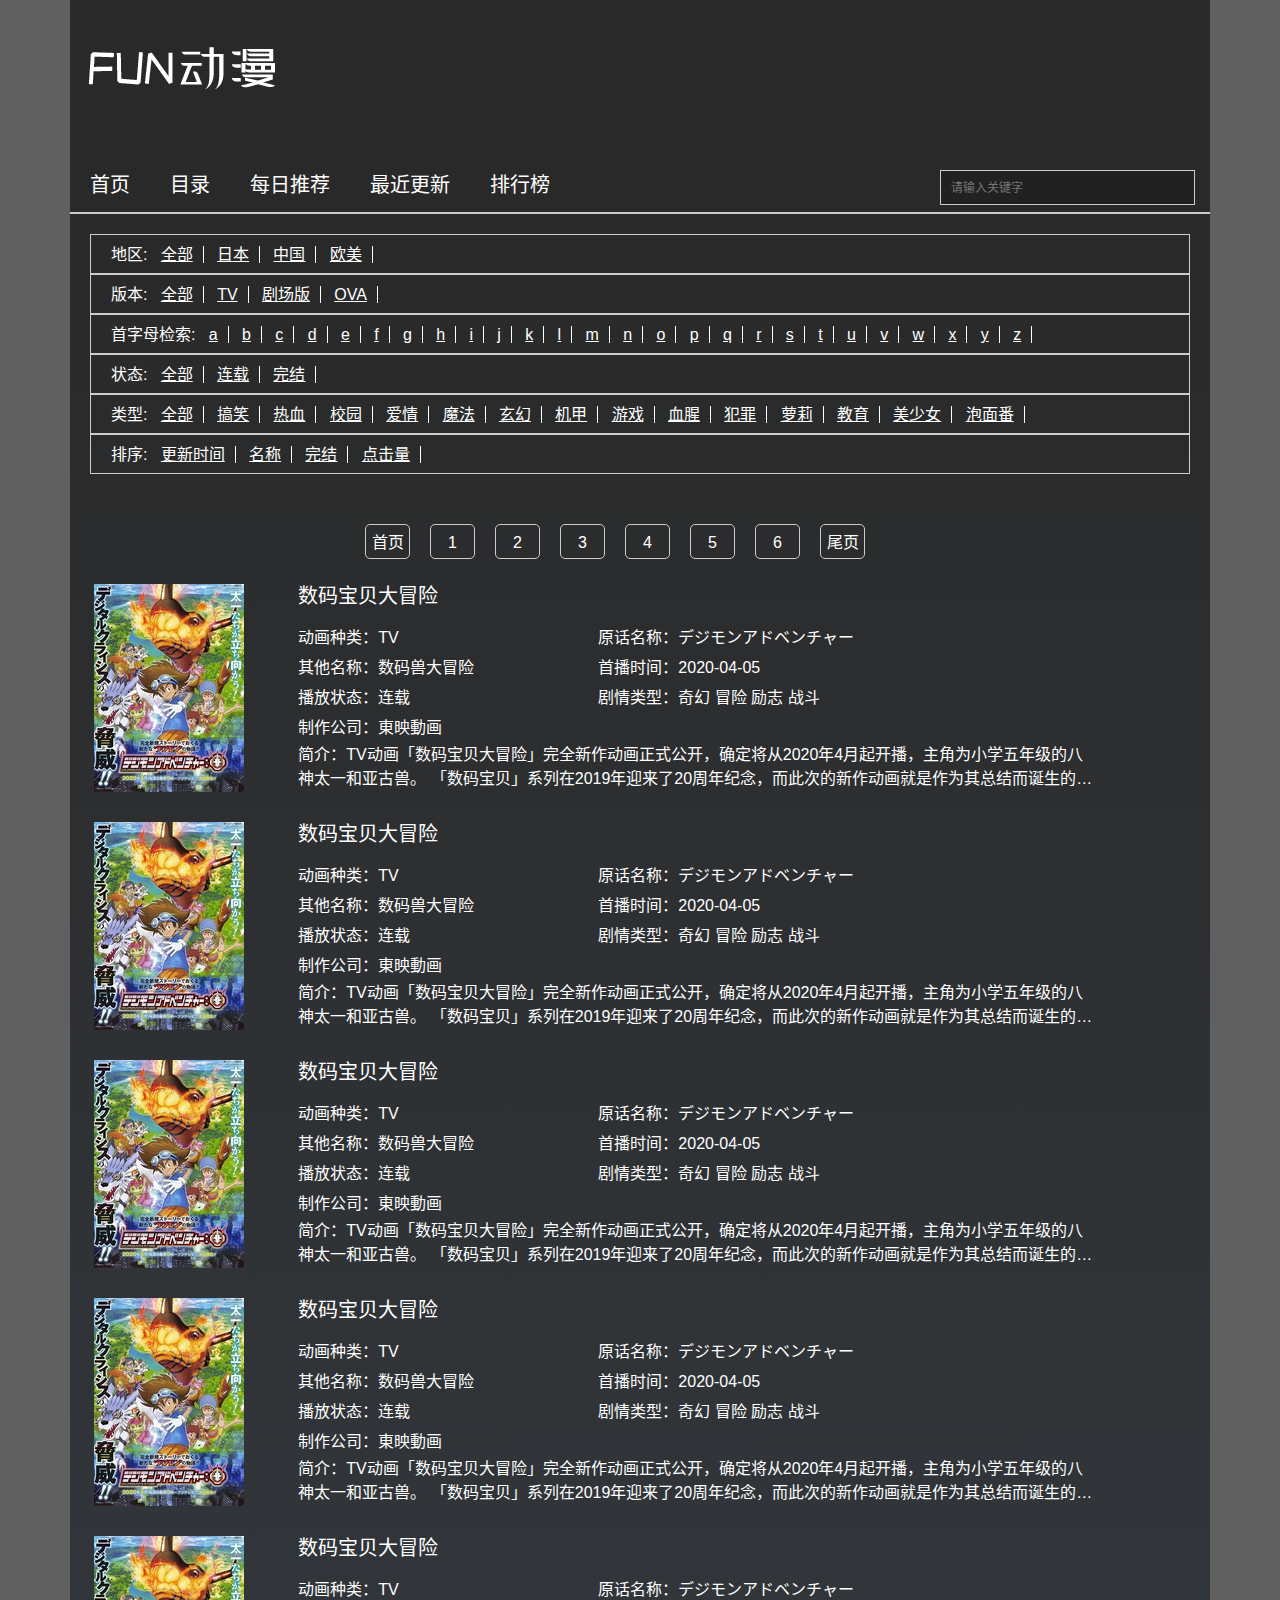
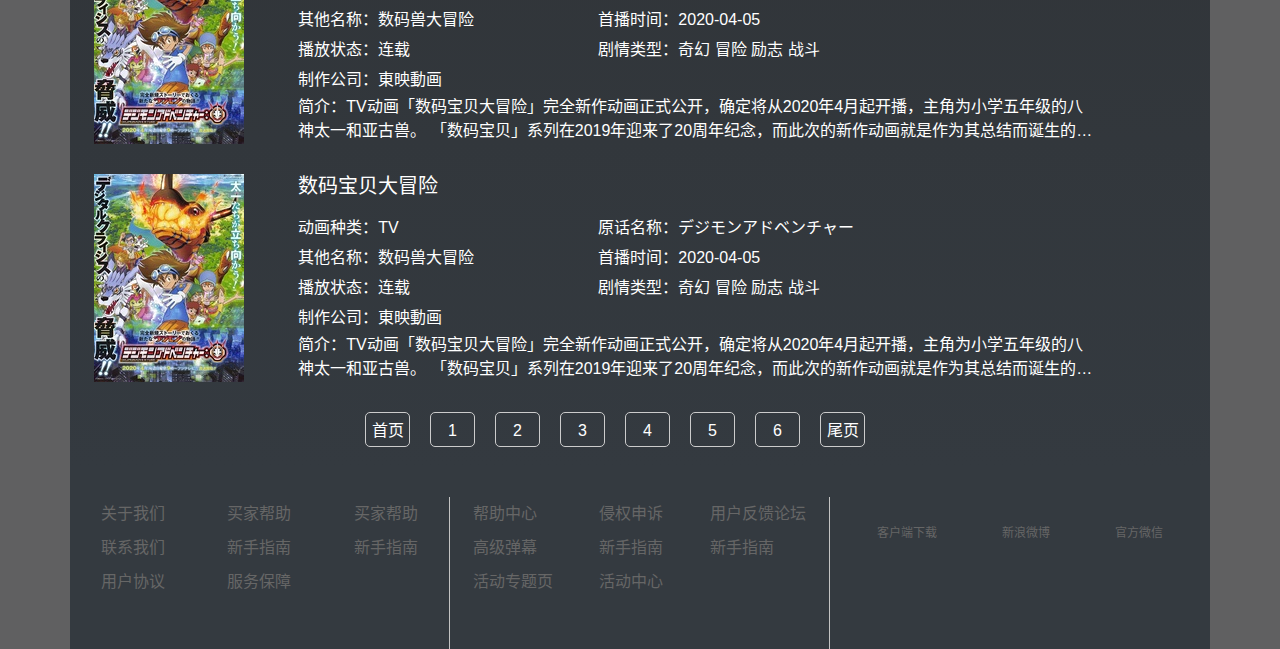
<file: pro/catalog.html>
<!DOCTYPE html>
<html lang="zh-CN">

<head>
    <meta charset="UTF-8">
    <meta name="viewport" content="width=device-width, initial-scale=1.0">
    <meta http-equiv="X-UA-Compatible" content="ie=edge">
    <title>在线动画 动漫下载 - FUN动漫!
    </title>
    <!-- 网站说明 -->
    <meta name="description" content="在线动画,动漫下载,FUN动漫!" />
    <!-- 关键字 -->
    <meta name="keywords" content="FUN动漫专注于资源收集整理 海量的有效的高质量的动漫资源下载 动漫百度网盘下载" />

    <!-- 引入favicon图标 -->
    <link rel="stylesheet" href="http://at.alicdn.com/t/font_2018484_90glirncaj.css" />
    <!-- 引入动画 -->
    <link rel="stylesheet" href="./css/animate.css">
    <!-- 引入boot样式 -->
    <link rel="stylesheet" href="./css/bootstrap.css">
    <!-- 引入我们初始化样式文件 -->
    <link rel="stylesheet" href="./css/base.css">
    <!-- 引入我们公共的样式文件 -->
    <link rel="stylesheet" href="./css/common.css">

    <!-- 引入主样式 -->
    <link rel="stylesheet" href="./css/catalog.css">
    <!-- 引入js -->
    <script src="./js/jquery.min.js"></script>
    <script src="./js/popper.min.js"></script>
    <script src="./js/bootstrap.min.js"></script>
</head>

<body>
    <!-- 头部 -->
    <header>
        <div class="container">
            <!-- logo -->
            <a href="index.html" title="FUN动漫">
                <div class="logo">
                    <h3>FUN动漫</h3>
                </div>
            </a>

            <!-- 登陆 -->
            <div class="into mr-sm-0">
                <a href="./login.html"> <i class="icon iconfont iconbussiness-man" title="用户"></i></a>
                <a href="#"><i class="icon iconfont iconfavorites-fill" title="收藏"></i></a>
                <a href="#"><i class="icon iconfont iconall-fill" title="频道"></i></a>
                <a href="#"><i class="icon iconfont iconhistory" title="历史"></i></a>
            </div>
        </div>
    </header>
    <!-- 导航栏 -->

    <div class="nav">
        <div class="container">
            <div class="row tab_list">
                <ul class="col-md-9">
                    <li> <a href="index.html">首页 </a> </li>
                    <li> <a href="catalog.html">目录 </a> </li>
                    <li> <a href="new.html">每日推荐</a> </li>
                    <li> <a href="new.html">最近更新</a> </li>
                    <li> <a href="loading.html">排行榜</a> </li>
                </ul>
                <!-- 搜索 -->
                <div class="col-lg-3 d-none d-md-block search ">
                    <input type="text" placeholder="请输入关键字">
                    <i class="icon iconfont iconsearch"></i>
                </div>
            </div>
        </div>
    </div>
    <section class="catalog">
        <div class="container ">
            <ul class="search-list">
                <li>
                    <span>地区:</span>
                    <a href="#">全部</a>
                    <a href="#">日本</a>
                    <a href="#">中国</a>
                    <a href="#">欧美</a>
                </li>
                <li>
                    <span>版本:</span>
                    <a href="#">全部</a>
                    <a href="#">TV</a>
                    <a href="#">剧场版</a>
                    <a href="#">OVA</a>
                </li>
                <li>
                    <span>首字母检索:</span>
                    <a href="#">a</a>
                    <a href="#">b</a>
                    <a href="#">c</a>
                    <a href="#">d</a>
                    <a href="#">e</a>
                    <a href="#">f</a>
                    <a href="#">g</a>
                    <a href="#">h</a>
                    <a href="#">i</a>
                    <a href="#">j</a>
                    <a href="#">k</a>
                    <a href="#">l</a>
                    <a href="#">m</a>
                    <a href="#">n</a>
                    <a href="#">o</a>
                    <a href="#">p</a>
                    <a href="#">q</a>
                    <a href="#">r</a>
                    <a href="#">s</a>
                    <a href="#">t</a>
                    <a href="#">u</a>
                    <a href="#">v</a>
                    <a href="#">w</a>
                    <a href="#">x</a>
                    <a href="#">y</a>
                    <a href="#">z</a>
                </li>
                <li>
                    <span>状态:</span>
                    <a href="#">全部</a>
                    <a href="#">连载</a>
                    <a href="#">完结</a>
                </li>
                <li>
                    <span>类型:</span>
                    <a href="#">全部</a>
                    <a href="#">搞笑</a>
                    <a href="#">热血</a>
                    <a href="#">校园</a>
                    <a href="#">爱情</a>
                    <a href="#">魔法</a>
                    <a href="#">玄幻</a>
                    <a href="#">机甲</a>
                    <a href="#">游戏</a>
                    <a href="#">血腥</a>
                    <a href="#">犯罪</a>
                    <a href="#">萝莉</a>
                    <a href="#">教育</a>
                    <a href="#">美少女</a>
                    <a href="#">泡面番</a>
                </li>
                <li>
                    <span>排序:</span>
                    <a href="#">更新时间</a>
                    <a href="#">名称</a>
                    <a href="#">完结</a>
                    <a href="#">点击量</a>
                </li>
            </ul>
            <div class="search-page">
                <ul>
                    <li>首页</li>
                    <li>1</li>
                    <li>2</li>
                    <li>3</li>
                    <li>4</li>
                    <li>5</li>
                    <li>6</li>
                    <li>尾页</li>
                </ul>
            </div>
            <div class="list-li mt-2">
                <div class="row">
                    <div class="left col-sm-3 col-lg-2">
                        <a href="#"> <img src="./upload/数码宝贝.jpg" alt=""></a>
                    </div>
                    <div class="right col-sm-9 col-lg-9 pl-2">
                        <h4>数码宝贝大冒险</h4>
                        <ul>
                            <li><span>动画种类：</span>TV</li>
                            <li class="d-none d-lg-block"><span>原话名称：</span>デジモンアドベンチャー</li>
                            <li><span>其他名称：</span>数码兽大冒险</li>
                            <li class="d-none d-lg-block"><span>首播时间：</span>2020-04-05</li>
                            <li><span>播放状态：</span>连载</li>
                            <li><span>剧情类型：</span>奇幻 冒险 励志 战斗</li>
                            <li class="d-none d-md-block"><span>制作公司：</span>東映動画</li>
                        </ul>
                        <div class="introduce"><span>简介：</span>TV动画「数码宝贝大冒险」完全新作动画正式公开，确定将从2020年4月起开播，主角为小学五年级的八神太一和亚古兽。 「数码宝贝」系列在2019年迎来了20周年纪念，而此次的新作动画就是作为其总结而诞生的。本次的新作动画将从2020年以首都为中心爆发大规模网络故障开始，居住在东京近郊、准备参加夏令营的小学五年级生·八神太一，在得知母亲和妹妹搭乘了无法停止的电车后，想要帮助她们的太一在前往涩谷时进入了网络对面的数字世界，与其他被选中的孩子们一起开始了这场未知的冒险
                        </div>

                    </div>
                </div>

            </div>
            <div class="list-li mt-2">
                <div class="row">
                    <div class="left col-sm-3 col-lg-2">
                        <a href="#"> <img src="./upload/数码宝贝.jpg" alt=""></a>
                    </div>
                    <div class="right col-sm-9 col-lg-9 pl-2">
                        <h4>数码宝贝大冒险</h4>
                        <ul>
                            <li><span>动画种类：</span>TV</li>
                            <li class="d-none d-lg-block"><span>原话名称：</span>デジモンアドベンチャー</li>
                            <li><span>其他名称：</span>数码兽大冒险</li>
                            <li class="d-none d-lg-block"><span>首播时间：</span>2020-04-05</li>
                            <li><span>播放状态：</span>连载</li>
                            <li><span>剧情类型：</span>奇幻 冒险 励志 战斗</li>
                            <li class="d-none d-md-block"><span>制作公司：</span>東映動画</li>

                        </ul>
                        <div class="introduce"><span>简介：</span>TV动画「数码宝贝大冒险」完全新作动画正式公开，确定将从2020年4月起开播，主角为小学五年级的八神太一和亚古兽。 「数码宝贝」系列在2019年迎来了20周年纪念，而此次的新作动画就是作为其总结而诞生的。本次的新作动画将从2020年以首都为中心爆发大规模网络故障开始，居住在东京近郊、准备参加夏令营的小学五年级生·八神太一，在得知母亲和妹妹搭乘了无法停止的电车后，想要帮助她们的太一在前往涩谷时进入了网络对面的数字世界，与其他被选中的孩子们一起开始了这场未知的冒险
                        </div>

                    </div>
                </div>

            </div>
            <div class="list-li mt-2">
                <div class="row">
                    <div class="left col-sm-3 col-lg-2">
                        <a href="#"> <img src="./upload/数码宝贝.jpg" alt=""></a>
                    </div>
                    <div class="right col-sm-9 col-lg-9 pl-2">
                        <h4>数码宝贝大冒险</h4>
                        <ul>
                            <li><span>动画种类：</span>TV</li>
                            <li class="d-none d-lg-block"><span>原话名称：</span>デジモンアドベンチャー</li>
                            <li><span>其他名称：</span>数码兽大冒险</li>
                            <li class="d-none d-lg-block"><span>首播时间：</span>2020-04-05</li>
                            <li><span>播放状态：</span>连载</li>
                            <li><span>剧情类型：</span>奇幻 冒险 励志 战斗</li>
                            <li class="d-none d-md-block"><span>制作公司：</span>東映動画</li>

                        </ul>
                        <div class="introduce"><span>简介：</span>TV动画「数码宝贝大冒险」完全新作动画正式公开，确定将从2020年4月起开播，主角为小学五年级的八神太一和亚古兽。 「数码宝贝」系列在2019年迎来了20周年纪念，而此次的新作动画就是作为其总结而诞生的。本次的新作动画将从2020年以首都为中心爆发大规模网络故障开始，居住在东京近郊、准备参加夏令营的小学五年级生·八神太一，在得知母亲和妹妹搭乘了无法停止的电车后，想要帮助她们的太一在前往涩谷时进入了网络对面的数字世界，与其他被选中的孩子们一起开始了这场未知的冒险
                        </div>

                    </div>
                </div>

            </div>
            <div class="list-li mt-2">
                <div class="row">
                    <div class="left col-sm-3 col-lg-2">
                        <a href="#"> <img src="./upload/数码宝贝.jpg" alt=""></a>
                    </div>
                    <div class="right col-sm-9 col-lg-9 pl-2">
                        <h4>数码宝贝大冒险</h4>
                        <ul>
                            <li><span>动画种类：</span>TV</li>
                            <li class="d-none d-lg-block"><span>原话名称：</span>デジモンアドベンチャー</li>
                            <li><span>其他名称：</span>数码兽大冒险</li>
                            <li class="d-none d-lg-block"><span>首播时间：</span>2020-04-05</li>
                            <li><span>播放状态：</span>连载</li>
                            <li><span>剧情类型：</span>奇幻 冒险 励志 战斗</li>
                            <li class="d-none d-md-block"><span>制作公司：</span>東映動画</li>

                        </ul>
                        <div class="introduce"><span>简介：</span>TV动画「数码宝贝大冒险」完全新作动画正式公开，确定将从2020年4月起开播，主角为小学五年级的八神太一和亚古兽。 「数码宝贝」系列在2019年迎来了20周年纪念，而此次的新作动画就是作为其总结而诞生的。本次的新作动画将从2020年以首都为中心爆发大规模网络故障开始，居住在东京近郊、准备参加夏令营的小学五年级生·八神太一，在得知母亲和妹妹搭乘了无法停止的电车后，想要帮助她们的太一在前往涩谷时进入了网络对面的数字世界，与其他被选中的孩子们一起开始了这场未知的冒险
                        </div>

                    </div>
                </div>

            </div>
            <div class="list-li mt-2">
                <div class="row">
                    <div class="left col-sm-3 col-lg-2">
                        <a href="#"> <img src="./upload/数码宝贝.jpg" alt=""></a>
                    </div>
                    <div class="right col-sm-9 col-lg-9 pl-2">
                        <h4>数码宝贝大冒险</h4>
                        <ul>
                            <li><span>动画种类：</span>TV</li>
                            <li class="d-none d-lg-block"><span>原话名称：</span>デジモンアドベンチャー</li>
                            <li><span>其他名称：</span>数码兽大冒险</li>
                            <li class="d-none d-lg-block"><span>首播时间：</span>2020-04-05</li>
                            <li><span>播放状态：</span>连载</li>
                            <li><span>剧情类型：</span>奇幻 冒险 励志 战斗</li>
                            <li class="d-none d-md-block"><span>制作公司：</span>東映動画</li>

                        </ul>
                        <div class="introduce"><span>简介：</span>TV动画「数码宝贝大冒险」完全新作动画正式公开，确定将从2020年4月起开播，主角为小学五年级的八神太一和亚古兽。 「数码宝贝」系列在2019年迎来了20周年纪念，而此次的新作动画就是作为其总结而诞生的。本次的新作动画将从2020年以首都为中心爆发大规模网络故障开始，居住在东京近郊、准备参加夏令营的小学五年级生·八神太一，在得知母亲和妹妹搭乘了无法停止的电车后，想要帮助她们的太一在前往涩谷时进入了网络对面的数字世界，与其他被选中的孩子们一起开始了这场未知的冒险
                        </div>

                    </div>
                </div>

            </div>
            <div class="list-li mt-2">
                <div class="row">
                    <div class="left col-sm-3 col-lg-2">
                        <a href="#"> <img src="./upload/数码宝贝.jpg" alt=""></a>
                    </div>
                    <div class="right col-sm-9 col-lg-9 pl-2">
                        <h4>数码宝贝大冒险</h4>
                        <ul>
                            <li><span>动画种类：</span>TV</li>
                            <li class="d-none d-lg-block"><span>原话名称：</span>デジモンアドベンチャー</li>
                            <li><span>其他名称：</span>数码兽大冒险</li>
                            <li class="d-none d-lg-block"><span>首播时间：</span>2020-04-05</li>
                            <li><span>播放状态：</span>连载</li>
                            <li><span>剧情类型：</span>奇幻 冒险 励志 战斗</li>
                            <li class="d-none d-md-block"><span>制作公司：</span>東映動画</li>

                        </ul>
                        <div class="introduce"><span>简介：</span>TV动画「数码宝贝大冒险」完全新作动画正式公开，确定将从2020年4月起开播，主角为小学五年级的八神太一和亚古兽。 「数码宝贝」系列在2019年迎来了20周年纪念，而此次的新作动画就是作为其总结而诞生的。本次的新作动画将从2020年以首都为中心爆发大规模网络故障开始，居住在东京近郊、准备参加夏令营的小学五年级生·八神太一，在得知母亲和妹妹搭乘了无法停止的电车后，想要帮助她们的太一在前往涩谷时进入了网络对面的数字世界，与其他被选中的孩子们一起开始了这场未知的冒险
                        </div>

                    </div>
                </div>

            </div>
            <div class="search-page">
                <ul>
                    <li>首页</li>
                    <li>1</li>
                    <li>2</li>
                    <li>3</li>
                    <li>4</li>
                    <li>5</li>
                    <li>6</li>
                    <li>尾页</li>
                </ul>
            </div>
        </div>


    </section>
    <!-- 尾部 -->
    <footer>
        <div class="container bg-dark">
            <div class="row">
                <div class="col-lg-4 col-sm-12 left">
                    <div class="row d-flex justify-content-around">
                        <ul>
                            <li>关于我们</li>
                            <li>联系我们</li>
                            <li>用户协议</li>
                        </ul>
                        <ul>
                            <li>买家帮助</li>
                            <li>新手指南</li>
                            <li>服务保障</li>
                        </ul>
                        <ul>
                            <li>买家帮助</li>
                            <li>新手指南</li>
                        </ul>
                    </div>
                </div>
                <div class="col-lg-4 col-sm-12 left">
                    <div class="row d-flex justify-content-around">
                        <ul>
                            <li>帮助中心</li>
                            <li>高级弹幕</li>
                            <li>活动专题页</li>
                        </ul>
                        <ul>
                            <li>侵权申诉</li>
                            <li>新手指南</li>
                            <li>活动中心</li>
                        </ul>
                        <ul>
                            <li>用户反馈论坛</li>
                            <li>新手指南</li>
                        </ul>
                    </div>
                </div>
                <div class="col-lg-4 col-sm-12 right">
                    <a href="">
                        <i class="icon iconfont icondownload"></i>
                        <p>客户端下载</p>
                    </a>
                    <a href="">
                        <i class="icon iconfont iconweibo"></i>
                        <p>新浪微博</p>
                    </a>
                    <a href="">
                        <i class="icon iconfont iconweixin"></i>
                        <p>官方微信</p>
                    </a>
                </div>
            </div>


        </div>
    </footer>


</body>

</html>
</file>
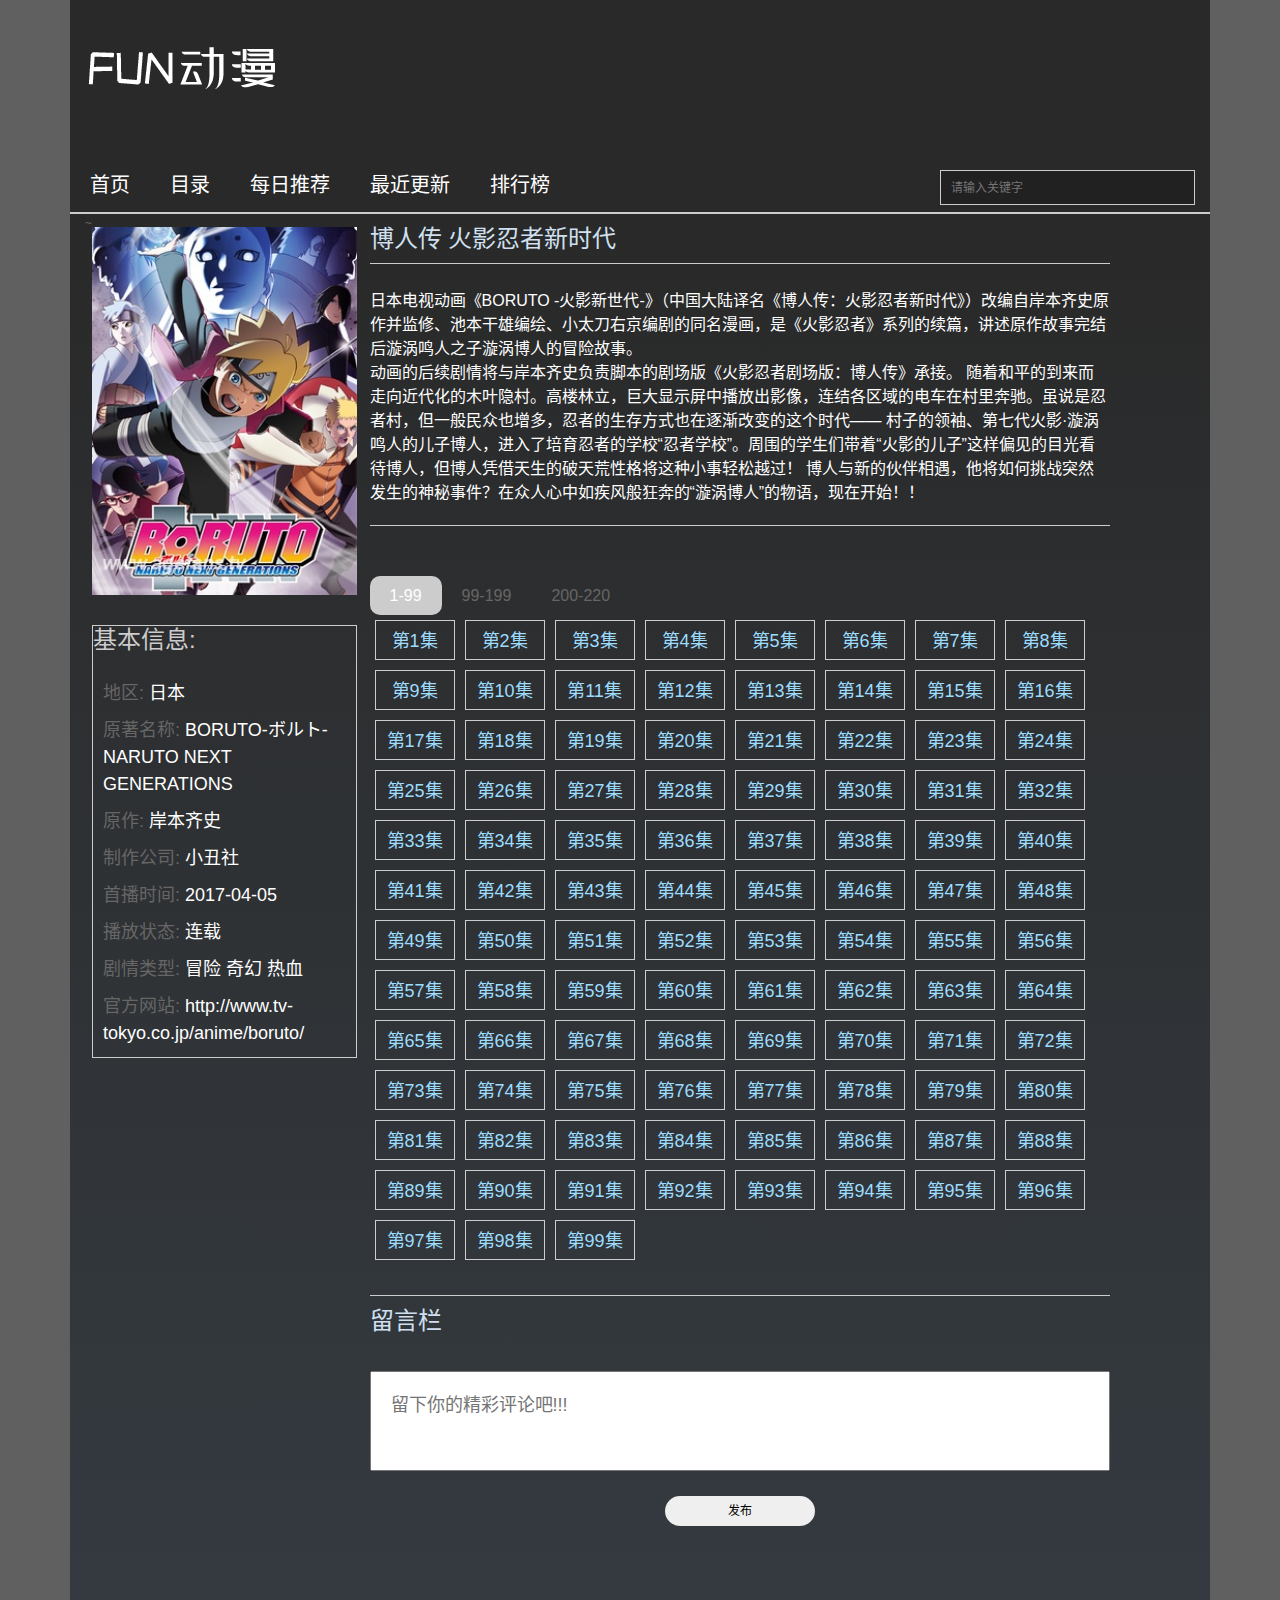
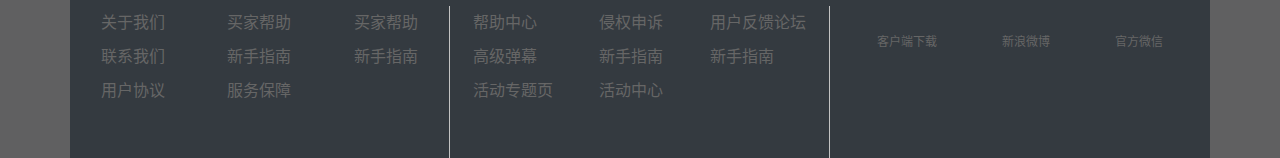
<file: pro/content.html>
<!DOCTYPE html>
<html lang="zh-CN">

<head>
    <meta charset="UTF-8">
    <meta name="viewport" content="width=device-width, initial-scale=1.0">
    <meta http-equiv="X-UA-Compatible" content="ie=edge">
    <title>在线动画 动漫下载 - FUN动漫!
    </title>
    <!-- 网站说明 -->
    <meta name="description" content="在线动画,动漫下载,FUN动漫!" />
    <!-- 关键字 -->
    <meta name="keywords" content="FUN动漫专注于资源收集整理 海量的有效的高质量的动漫资源下载 动漫百度网盘下载" />

    <!-- 引入favicon图标 -->
    <link rel="stylesheet" href="http://at.alicdn.com/t/font_2018484_90glirncaj.css" />
    <!-- 引入动画 -->
    <link rel="stylesheet" href="./css/animate.css">
    <!-- 引入boot样式 -->
    <link rel="stylesheet" href="./css/bootstrap.css">
    <!-- 引入我们初始化样式文件 -->
    <link rel="stylesheet" href="./css/base.css">
    <!-- 引入我们公共的样式文件 -->
    <link rel="stylesheet" href="./css/common.css">
    <!-- 引入主样式 -->
    <link rel="stylesheet" href="./css/content.css">
    <!-- 引入js -->
    <script src="./js/jquery.min.js"></script>
    <script src="./js/popper.min.js"></script>
    <script src="./js/bootstrap.min.js"></script>
    <script src="./js/content.js"></script>
</head>

<body>
    <!-- 头部 -->

    <header>
        <div class="container">
            <!-- logo -->
            <a href="index.html" title="FUN动漫">
                <div class="logo">
                    <h3>FUN动漫</h3>
                </div>
            </a>

            <!-- 登陆 -->
            <div class="into mr-sm-0">
                <a href="./login.html"> <i class="icon iconfont iconbussiness-man" title="用户"></i></a>
                <a href="#"><i class="icon iconfont iconfavorites-fill" title="收藏"></i></a>
                <a href="#"><i class="icon iconfont iconall-fill" title="频道"></i></a>
                <a href="#"><i class="icon iconfont iconhistory" title="历史"></i></a>
            </div>
        </div>
    </header>
    <!-- 导航栏 -->

    <div class="nav">
        <div class="container">
            <div class="row">
                <ul class="col-md-9">
                    <li> <a href="index.html">首页 </a> </li>
                    <li> <a href="catalog.html">目录 </a> </li>
                    <li> <a href="new.html">每日推荐</a> </li>
                    <li> <a href="new.html">最近更新</a> </li>
                    <li> <a href="loading.html">排行榜</a> </li>
                </ul>
                <!-- 搜索 -->
                <div class="col-lg-3 d-none d-lg-block search ">
                    <input type="text" placeholder="请输入关键字">
                    <i class="icon iconfont iconsearch"></i>
                </div>
            </div>
        </div>
    </div>

    </div>
    <!-- 内容 -->
    <section class="content">
        <div class="container">
            <div class="row no-gutters">~
                <div class="left col-md-3">
                    <div class="left-con pr-1 pt-1">
                        <a href="#"><img src="./upload/bol.jpg" alt=""></a>
                        <div class="left-introduce">
                            <h4>基本信息:</h4>
                            <p>地区: <span>日本</span></p>
                            <p>原著名称: <span>BORUTO-ボルト- NARUTO NEXT GENERATIONS</span> </p>
                            <p>原作: <span>岸本齐史</span> </p>
                            <p>制作公司: <span>小丑社</span> </p>
                            <p>首播时间: <span>2017-04-05</span> </p>
                            <p>播放状态: <span> 连载</span> </p>
                            <p>剧情类型: <span>冒险 奇幻 热血</span> </p>
                            <p>官方网站: <span>http://www.tv-tokyo.co.jp/anime/boruto/</span> </p>
                        </div>
                    </div>
                </div>
                <div class="right col-md-8 ">
                    <h4>
                        博人传 火影忍者新时代
                    </h4>
                    <p>日本电视动画《BORUTO -火影新世代-》（中国大陆译名《博人传：火影忍者新时代》）改编自岸本齐史原作并监修、池本干雄编绘、小太刀右京编剧的同名漫画，是《火影忍者》系列的续篇，讲述原作故事完结后漩涡鸣人之子漩涡博人的冒险故事。<br> 动画的后续剧情将与岸本齐史负责脚本的剧场版《火影忍者剧场版：博人传》承接。 随着和平的到来而走向近代化的木叶隐村。高楼林立，巨大显示屏中播放出影像，连结各区域的电车在村里奔驰。虽说是忍者村，但一般民众也增多，忍者的生存方式也在逐渐改变的这个时代——
                        村子的领袖、第七代火影·漩涡鸣人的儿子博人，进入了培育忍者的学校“忍者学校”。周围的学生们带着“火影的儿子”这样偏见的目光看待博人，但博人凭借天生的破天荒性格将这种小事轻松越过！ 博人与新的伙伴相遇，他将如何挑战突然发生的神秘事件？在众人心中如疾风般狂奔的“漩涡博人”的物语，现在开始！！
                    </p>
                    <!-- tab栏 -->
                    <div class="tab">
                        <div class="tab_list">
                            <ul>
                                <li class="current">1-99</li>
                                <li>99-199</li>
                                <li>200-220</li>
                            </ul>
                        </div>

                        <div class="tab_con">
                            <div class="item" style="display: block;">
                                <div class="select1"></div>
                            </div>
                            <div class="item">
                                <div class="select2"></div>
                            </div>
                            <div class="item">
                                <div class="select3"></div>
                            </div>
                        </div>
                    </div>
                    <!-- 留言栏 -->
                    <div class="leaving">
                        <h4>留言栏</h4>
                        <textarea name="" id="" placeholder="留下你的精彩评论吧!!!"></textarea>
                        <button>发布</button>
                        <ul>
                        </ul>
                    </div>
                </div>
            </div>
        </div>
    </section>
    <!-- 尾部 -->
    <footer>
        <div class="container bg-dark">
            <div class="row">
                <div class="col-lg-4 col-sm-12 left">
                    <div class="row d-flex justify-content-around">
                        <ul>
                            <li>关于我们</li>
                            <li>联系我们</li>
                            <li>用户协议</li>
                        </ul>
                        <ul>
                            <li>买家帮助</li>
                            <li>新手指南</li>
                            <li>服务保障</li>
                        </ul>
                        <ul>
                            <li>买家帮助</li>
                            <li>新手指南</li>
                        </ul>
                    </div>
                </div>
                <div class="col-lg-4 col-sm-12 left">
                    <div class="row d-flex justify-content-around">
                        <ul>
                            <li>帮助中心</li>
                            <li>高级弹幕</li>
                            <li>活动专题页</li>
                        </ul>
                        <ul>
                            <li>侵权申诉</li>
                            <li>新手指南</li>
                            <li>活动中心</li>
                        </ul>
                        <ul>
                            <li>用户反馈论坛</li>
                            <li>新手指南</li>
                        </ul>
                    </div>
                </div>
                <div class="col-lg-4 col-sm-12 right">
                    <a href="">
                        <i class="icon iconfont icondownload"></i>
                        <p>客户端下载</p>
                    </a>
                    <a href="">
                        <i class="icon iconfont iconweibo"></i>
                        <p>新浪微博</p>
                    </a>
                    <a href="">
                        <i class="icon iconfont iconweixin"></i>
                        <p>官方微信</p>
                    </a>
                </div>
            </div>



        </div>
    </footer>

</body>

</html>
</file>
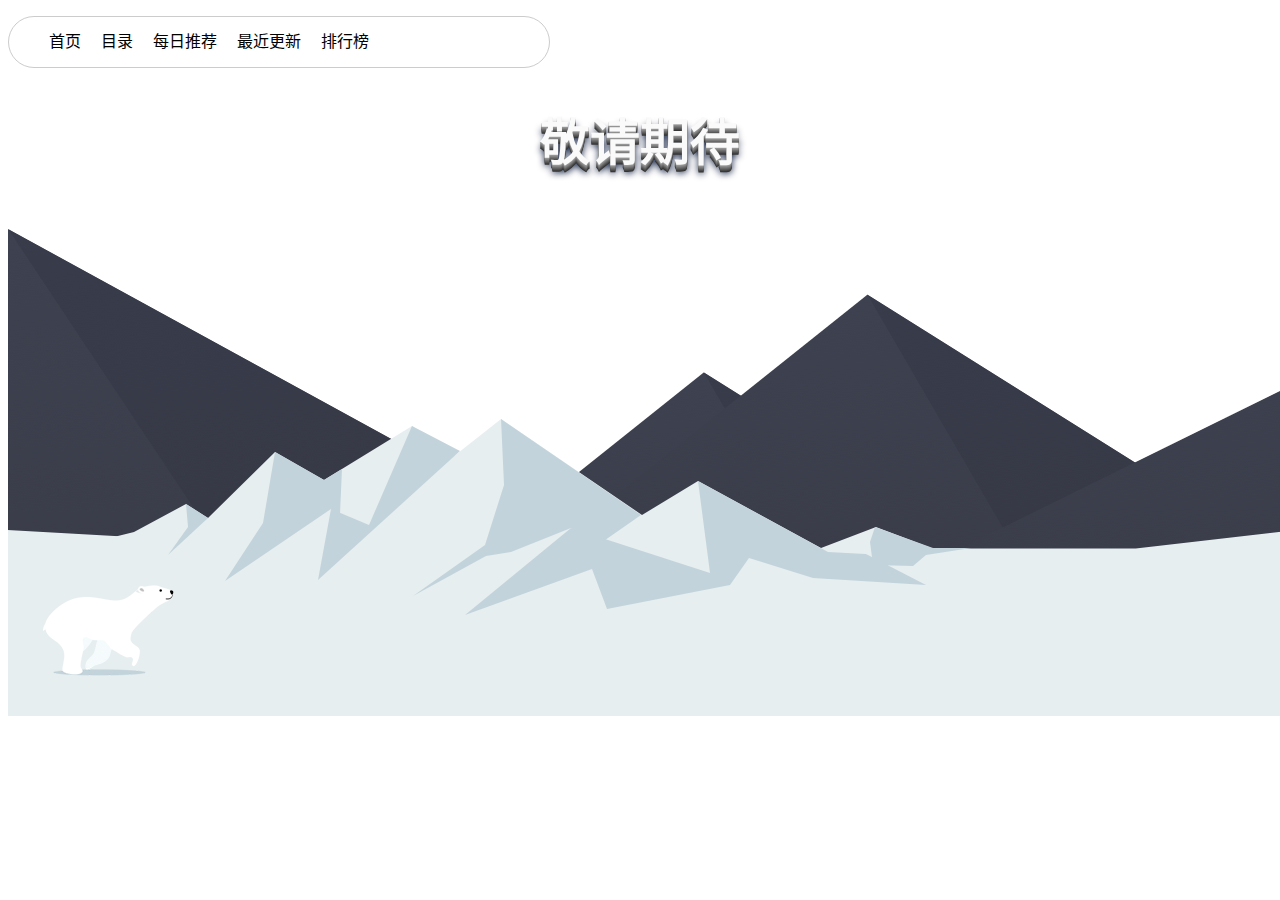
<file: pro/loading.html>
<!DOCTYPE html>
<html lang="zh-CN">

<head>
    <meta charset="UTF-8">
    <meta name="viewport" content="width=device-width, initial-scale=1.0">
    <title>Document</title>
    <style>
        .background-1 {
            position: absolute;
            top: 380px;
            width: 100%;
            height: 336px;
            background: url(./image/bg1.png);
            animation: bg1 10s linear infinite;
        }
        
        .background-2 {
            position: absolute;
            top: 193px;
            width: 100%;
            height: 569px;
            background: url(./image/bg2.png)repeat-x;
            animation: bg1 10s linear infinite;
        }
        
        .bear {
            position: absolute;
            top: 580px;
            width: 200px;
            height: 100px;
            background: url(./image/bear.png) no-repeat;
            animation: run 1s steps(8) infinite, move 3s linear forwards;
        }
        
        @keyframes run {
            0% {
                background-position: 0 0;
            }
            100% {
                background-position: -1600px 0;
            }
        }
        
        @keyframes move {
            0% {
                left: 0;
            }
            100% {
                left: 50%;
                transform: translateX(-50%);
            }
        }
        
        @keyframes bg1 {
            0% {
                background-position: 0 0;
            }
            100% {
                background-position: -3840px 0;
            }
        }
        /* @keyframes bg2 {
            0% {
                background-position: 0 0;
            }
            100% {
                background-position: -3840px 0;
            }
        } */
        
        ul {
            width: 500px;
            height: 50px;
            border-radius: 30px;
            border: 1px solid #ccc;
            line-height: 50px;
        }
        
        ul li {
            float: left;
            list-style: none;
            margin-right: 20px;
        }
        
        ul li a {
            text-decoration: none;
            color: #000;
        }
        
        h1 {
            text-align: center;
            font-size: 50px;
            color: #fafafa;
            letter-spacing: 0;
            text-shadow: 0px 1px 0px #999, 0px 2px 0px #888, 0px 3px 0px #777, 0px 4px 0px #666, 0px 5px 0px #555, 0px 6px 0px #444, 0px 7px 0px #333, 0px 8px 7px #001135
        }
    </style>
</head>

<body>
    <ul>
        <li> <a href="index.html">首页 </a> </li>
        <li> <a href="catalog.html">目录 </a> </li>
        <li> <a href="#">每日推荐</a> </li>
        <li> <a href="#">最近更新</a> </li>
        <li> <a href="#">排行榜</a> </li>
    </ul>
    <h1>敬请期待</h1>
    <div class="background-2"></div>
    <div class="background-1"></div>

    <div class="bear"></div>
</body>

</html>
</file>
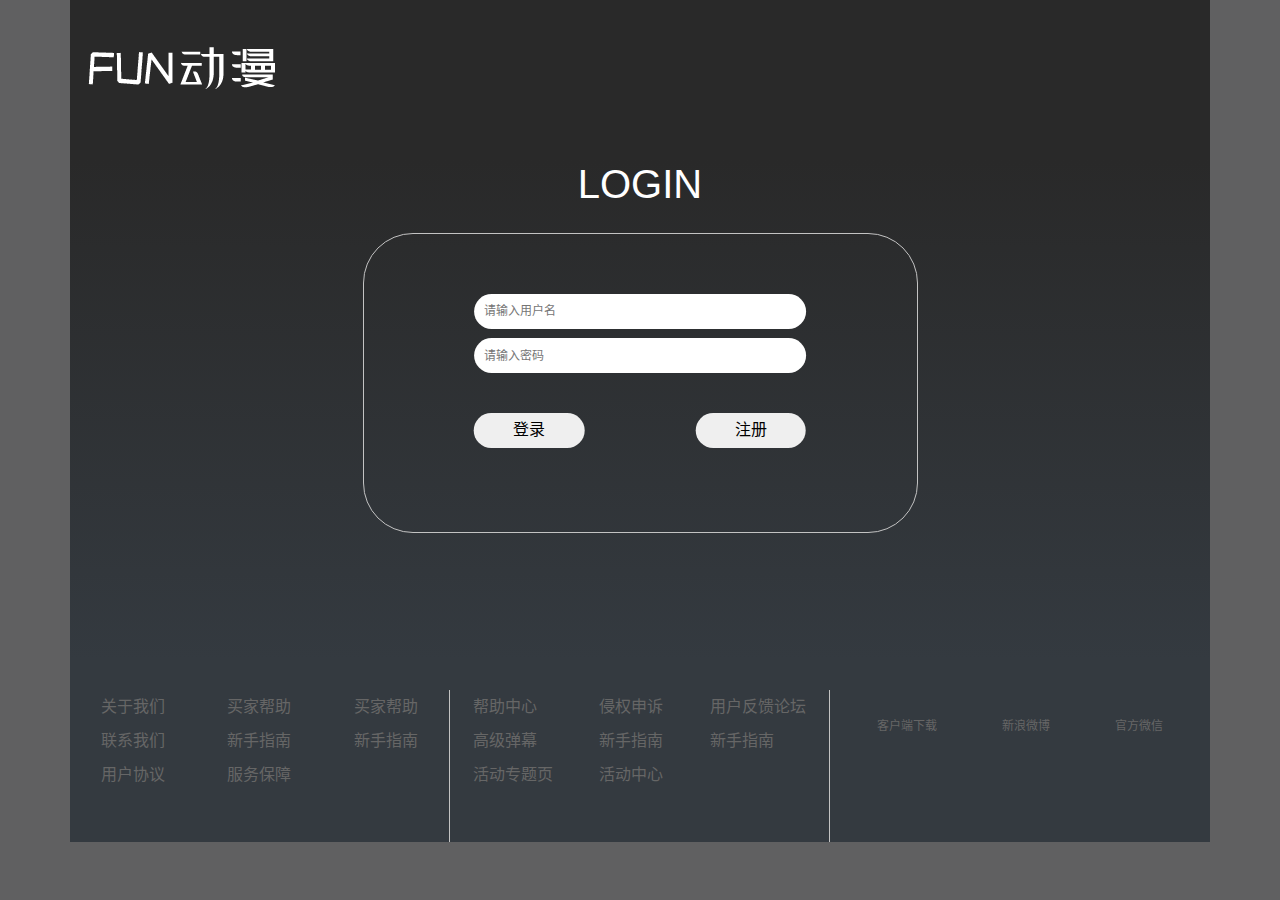
<file: pro/login.html>
<!DOCTYPE html>
<html lang="zh-CN">

<head>
    <meta charset="UTF-8">
    <meta name="viewport" content="width=device-width, initial-scale=1.0">
    <meta http-equiv="X-UA-Compatible" content="ie=edge">
    <title>在线动画 动漫下载 - FUN动漫!
    </title>
    <!-- 网站说明 -->
    <meta name="description" content="在线动画,动漫下载,FUN动漫!" />
    <!-- 关键字 -->
    <meta name="keywords" content="FUN动漫专注于资源收集整理 海量的有效的高质量的动漫资源下载 动漫百度网盘下载" />

    <!-- 引入favicon图标 -->
    <link rel="stylesheet" href="http://at.alicdn.com/t/font_2018484_90glirncaj.css" />
    <!-- 引入动画 -->
    <link rel="stylesheet" href="./css/animate.css">
    <!-- 引入boot样式 -->
    <link rel="stylesheet" href="./css/bootstrap.css">
    <!-- 引入我们初始化样式文件 -->
    <link rel="stylesheet" href="./css/base.css">
    <!-- 引入我们公共的样式文件 -->
    <link rel="stylesheet" href="./css/common.css">
    <!-- 引入主样式 -->
    <link rel="stylesheet" href="./css/login.css">
    <!-- 引入js -->
    <script src="./js/jquery.min.js"></script>
    <script src="./js/popper.min.js"></script>
    <script src="./js/bootstrap.min.js"></script>
    <script src="./js/login.js"></script>
</head>

<body>
    <!-- 头部 -->
    <header>
        <div class="container">
            <!-- logo -->
            <a href="index.html" title="FUN动漫">
                <div class="logo">
                    <h3>FUN动漫</h3>
                </div>
            </a>
            <!-- 登陆 -->
            <div class="into mr-sm-0">
                <a href="#"> <i class="icon iconfont iconbussiness-man" title="用户"></i></a>
                <a href="#"><i class="icon iconfont iconfavorites-fill" title="收藏"></i></a>
                <a href="#"><i class="icon iconfont iconall-fill" title="频道"></i></a>
                <a href="#"><i class="icon iconfont iconhistory" title="历史"></i></a>
            </div>
        </div>
    </header>

    <!-- 登录框 -->
    <section class="login">
        <div class="container">
            <h3>LOGIN</h3>
            <div class="login-border">
                <input type="text" id="uname" placeholder="请输入用户名">
                <input type="password" id="upwd" placeholder="请输入密码">
                <button class="btn1">登录</button>
                <button class="btn2"><a href="reg.html">注册</a></button>
            </div>
        </div>
    </section>
    <!-- 尾部 -->
    <footer>
        <div class="container bg-dark">
            <div class="row">
                <div class="col-lg-4 col-sm-12 left">
                    <div class="row d-flex justify-content-around">
                        <ul>
                            <li>关于我们</li>
                            <li>联系我们</li>
                            <li>用户协议</li>
                        </ul>
                        <ul>
                            <li>买家帮助</li>
                            <li>新手指南</li>
                            <li>服务保障</li>
                        </ul>
                        <ul>
                            <li>买家帮助</li>
                            <li>新手指南</li>
                        </ul>
                    </div>
                </div>
                <div class="col-lg-4 col-sm-12 left">
                    <div class="row d-flex justify-content-around">
                        <ul>
                            <li>帮助中心</li>
                            <li>高级弹幕</li>
                            <li>活动专题页</li>
                        </ul>
                        <ul>
                            <li>侵权申诉</li>
                            <li>新手指南</li>
                            <li>活动中心</li>
                        </ul>
                        <ul>
                            <li>用户反馈论坛</li>
                            <li>新手指南</li>
                        </ul>
                    </div>
                </div>
                <div class="col-lg-4 col-sm-12 right">
                    <a href="">
                        <i class="icon iconfont icondownload"></i>
                        <p>客户端下载</p>
                    </a>
                    <a href="">
                        <i class="icon iconfont iconweibo"></i>
                        <p>新浪微博</p>
                    </a>
                    <a href="">
                        <i class="icon iconfont iconweixin"></i>
                        <p>官方微信</p>
                    </a>
                </div>
            </div>



        </div>
    </footer>

</body>

</html>
</file>
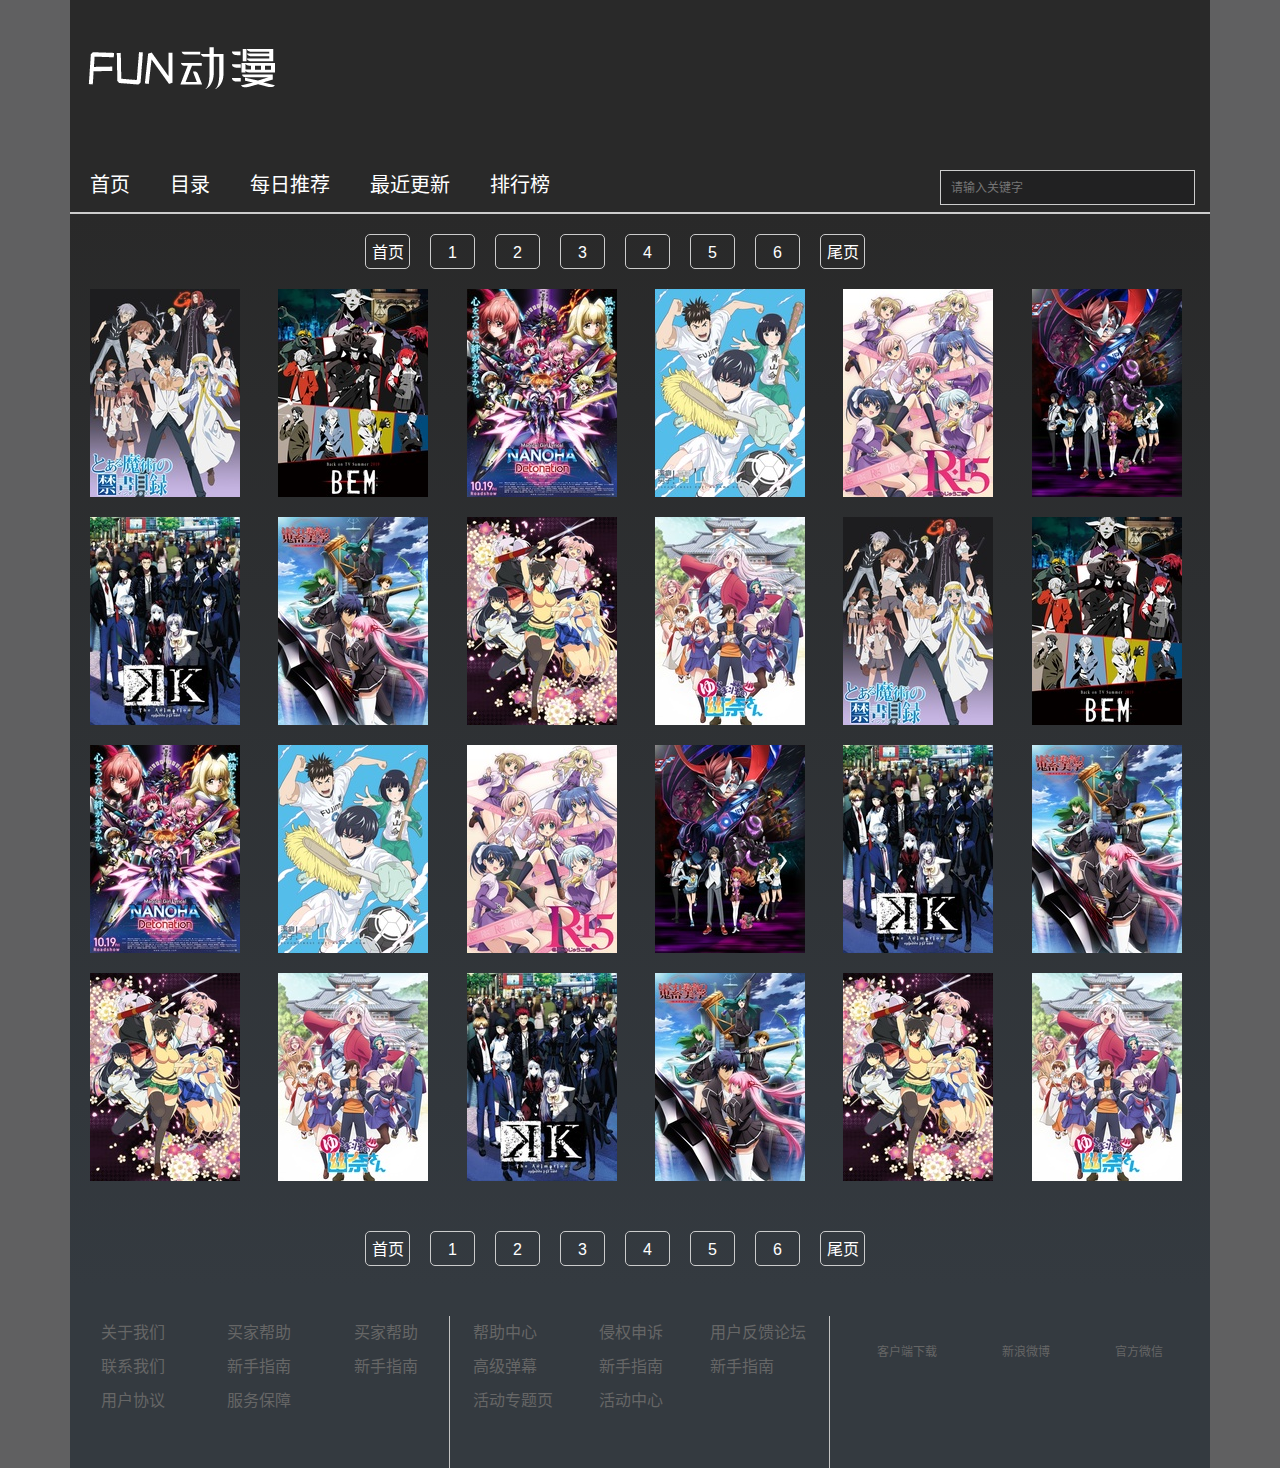
<file: pro/new.html>
<!DOCTYPE html>
<html lang="zh-CN">

<head>
    <meta charset="UTF-8">
    <meta name="viewport" content="width=device-width, initial-scale=1.0">
    <meta http-equiv="X-UA-Compatible" content="ie=edge">
    <title>在线动画 动漫下载 - FUN动漫!
    </title>
    <!-- 网站说明 -->
    <meta name="description" content="在线动画,动漫下载,FUN动漫!" />
    <!-- 关键字 -->
    <meta name="keywords" content="FUN动漫专注于资源收集整理 海量的有效的高质量的动漫资源下载 动漫百度网盘下载" />

    <!-- 引入favicon图标 -->
    <link rel="stylesheet" href="http://at.alicdn.com/t/font_2018484_90glirncaj.css" />
    <!-- 引入动画 -->
    <link rel="stylesheet" href="./css/animate.css">
    <!-- 引入boot样式 -->
    <link rel="stylesheet" href="./css/bootstrap.css">
    <!-- 引入我们初始化样式文件 -->
    <link rel="stylesheet" href="./css/base.css">
    <!-- 引入我们公共的样式文件 -->
    <link rel="stylesheet" href="./css/common.css">

    <!-- 引入主样式 -->
    <link rel="stylesheet" href="./css/new.css">
    <!-- 引入js -->
    <script src="./js/jquery.min.js"></script>
    <script src="./js/popper.min.js"></script>
    <script src="./js/bootstrap.min.js"></script>
</head>

<body>
    <!-- 头部 -->
    <header>
        <div class="container">
            <!-- logo -->
            <a href="index.html" title="FUN动漫">
                <div class="logo">
                    <h3>FUN动漫</h3>
                </div>
            </a>

            <!-- 登陆 -->
            <div class="into mr-sm-0">
                <a href="./login.html"> <i class="icon iconfont iconbussiness-man" title="用户"></i></a>
                <a href="#"><i class="icon iconfont iconfavorites-fill" title="收藏"></i></a>
                <a href="#"><i class="icon iconfont iconall-fill" title="频道"></i></a>
                <a href="#"><i class="icon iconfont iconhistory" title="历史"></i></a>
            </div>
        </div>
    </header>
    <!-- 导航栏 -->

    <div class="nav">
        <div class="container">
            <div class="row tab_list">
                <ul class="col-md-9">
                    <li> <a href="index.html">首页 </a> </li>
                    <li> <a href="catalog.html">目录 </a> </li>
                    <li> <a href="new.html">每日推荐</a> </li>
                    <li> <a href="new.html">最近更新</a> </li>
                    <li> <a href="loading.html">排行榜</a> </li>
                </ul>
                <!-- 搜索 -->
                <div class="col-lg-3 d-none d-lg-block search ">
                    <input type="text" placeholder="请输入关键字">
                    <i class="icon iconfont iconsearch"></i>
                </div>
            </div>
        </div>
    </div>

    <!-- 内容 -->
    <section class="new">
        <div class="container">
            <!-- 首分页 -->
            <div class="search-page">
                <ul>
                    <li>首页</li>
                    <li>1</li>
                    <li>2</li>
                    <li>3</li>
                    <li>4</li>
                    <li>5</li>
                    <li>6</li>
                    <li>尾页</li>
                </ul>
            </div>
            <!-- 动画列表 -->
            <ul class="row dm-list">
                <li class="col-6 col-sm-4 col-md-3 col-lg-2  ">
                    <img src="./upload/f1.jpg" alt="">
                </li>
                <li class="col-6 col-sm-4 col-md-3 col-lg-2  ">
                    <img src="./upload/f2.jpg" alt="">
                </li>
                <li class="col-6 col-sm-4 col-md-3 col-lg-2  ">
                    <img src="./upload/f3.jpg" alt="">
                </li>
                <li class="col-6 col-sm-4 col-md-3 col-lg-2  ">
                    <img src="./upload/f4.jpg" alt="">
                </li>
                <li class="col-6 col-sm-4 col-md-3 col-lg-2  ">
                    <img src="./upload/f5.jpg" alt="">
                </li>
                <li class="col-6 col-sm-4 col-md-3 col-lg-2  ">
                    <img src="./upload/f6.jpg" alt="">
                </li>
                <li class="col-6 col-sm-4 col-md-3 col-lg-2  ">
                    <img src="./upload/f7.jpg" alt="">
                </li>
                <li class="col-6 col-sm-4 col-md-3 col-lg-2  ">
                    <img src="./upload/f8.jpg" alt="">
                </li>
                <li class="col-6 col-sm-4 col-md-3 col-lg-2  ">
                    <img src="./upload/f9.jpg" alt="">
                </li>
                <li class="col-6 col-sm-4 col-md-3 col-lg-2  ">
                    <img src="./upload/f10.jpg" alt="">
                </li>
                <li class="col-6 col-sm-4 col-md-3 col-lg-2  ">
                    <img src="./upload/f1.jpg" alt="">
                </li>
                <li class="col-6 col-sm-4 col-md-3 col-lg-2  ">
                    <img src="./upload/f2.jpg" alt="">
                </li>
                <li class="col-6 col-sm-4 col-md-3 col-lg-2  ">
                    <img src="./upload/f3.jpg" alt="">
                </li>
                <li class="col-6 col-sm-4 col-md-3 col-lg-2  ">
                    <img src="./upload/f4.jpg" alt="">
                </li>
                <li class="col-6 col-sm-4 col-md-3 col-lg-2  ">
                    <img src="./upload/f5.jpg" alt="">
                </li>
                <li class="col-6 col-sm-4 col-md-3 col-lg-2  ">
                    <img src="./upload/f6.jpg" alt="">
                </li>
                <li class="col-6 col-sm-4 col-md-3 col-lg-2  ">
                    <img src="./upload/f7.jpg" alt="">
                </li>
                <li class="col-6 col-sm-4 col-md-3 col-lg-2  ">
                    <img src="./upload/f8.jpg" alt="">
                </li>
                <li class="col-6 col-sm-4 col-md-3 col-lg-2  ">
                    <img src="./upload/f9.jpg" alt="">
                </li>
                <li class="col-6 col-sm-4 col-md-3 col-lg-2  ">
                    <img src="./upload/f10.jpg" alt="">
                </li>
                <li class="col-6 col-sm-4 col-md-3 col-lg-2  ">
                    <img src="./upload/f7.jpg" alt="">
                </li>
                <li class="col-6 col-sm-4 col-md-3 col-lg-2  ">
                    <img src="./upload/f8.jpg" alt="">
                </li>
                <li class="col-6 col-sm-4 col-md-3 col-lg-2  ">
                    <img src="./upload/f9.jpg" alt="">
                </li>
                <li class="col-6 col-sm-4 col-md-3 col-lg-2  ">
                    <img src="./upload/f10.jpg" alt="">
                </li>
            </ul>
            <!-- 尾分页 -->
            <div class="search-page">
                <ul>
                    <li>首页</li>
                    <li>1</li>
                    <li>2</li>
                    <li>3</li>
                    <li>4</li>
                    <li>5</li>
                    <li>6</li>
                    <li>尾页</li>
                </ul>
            </div>
        </div>

    </section>

    <!-- 尾部 -->
    <footer>
        <div class="container bg-dark">
            <div class="row">
                <div class="col-lg-4 col-sm-12 left">
                    <div class="row d-flex justify-content-around">
                        <ul>
                            <li>关于我们</li>
                            <li>联系我们</li>
                            <li>用户协议</li>
                        </ul>
                        <ul>
                            <li>买家帮助</li>
                            <li>新手指南</li>
                            <li>服务保障</li>
                        </ul>
                        <ul>
                            <li>买家帮助</li>
                            <li>新手指南</li>
                        </ul>
                    </div>
                </div>
                <div class="col-lg-4 col-sm-12 left">
                    <div class="row d-flex justify-content-around">
                        <ul>
                            <li>帮助中心</li>
                            <li>高级弹幕</li>
                            <li>活动专题页</li>
                        </ul>
                        <ul>
                            <li>侵权申诉</li>
                            <li>新手指南</li>
                            <li>活动中心</li>
                        </ul>
                        <ul>
                            <li>用户反馈论坛</li>
                            <li>新手指南</li>
                        </ul>
                    </div>
                </div>
                <div class="col-lg-4 col-sm-12 right">
                    <a href="">
                        <i class="icon iconfont icondownload"></i>
                        <p>客户端下载</p>
                    </a>
                    <a href="">
                        <i class="icon iconfont iconweibo"></i>
                        <p>新浪微博</p>
                    </a>
                    <a href="">
                        <i class="icon iconfont iconweixin"></i>
                        <p>官方微信</p>
                    </a>
                </div>
            </div>


        </div>
    </footer>


</body>

</html>
</file>
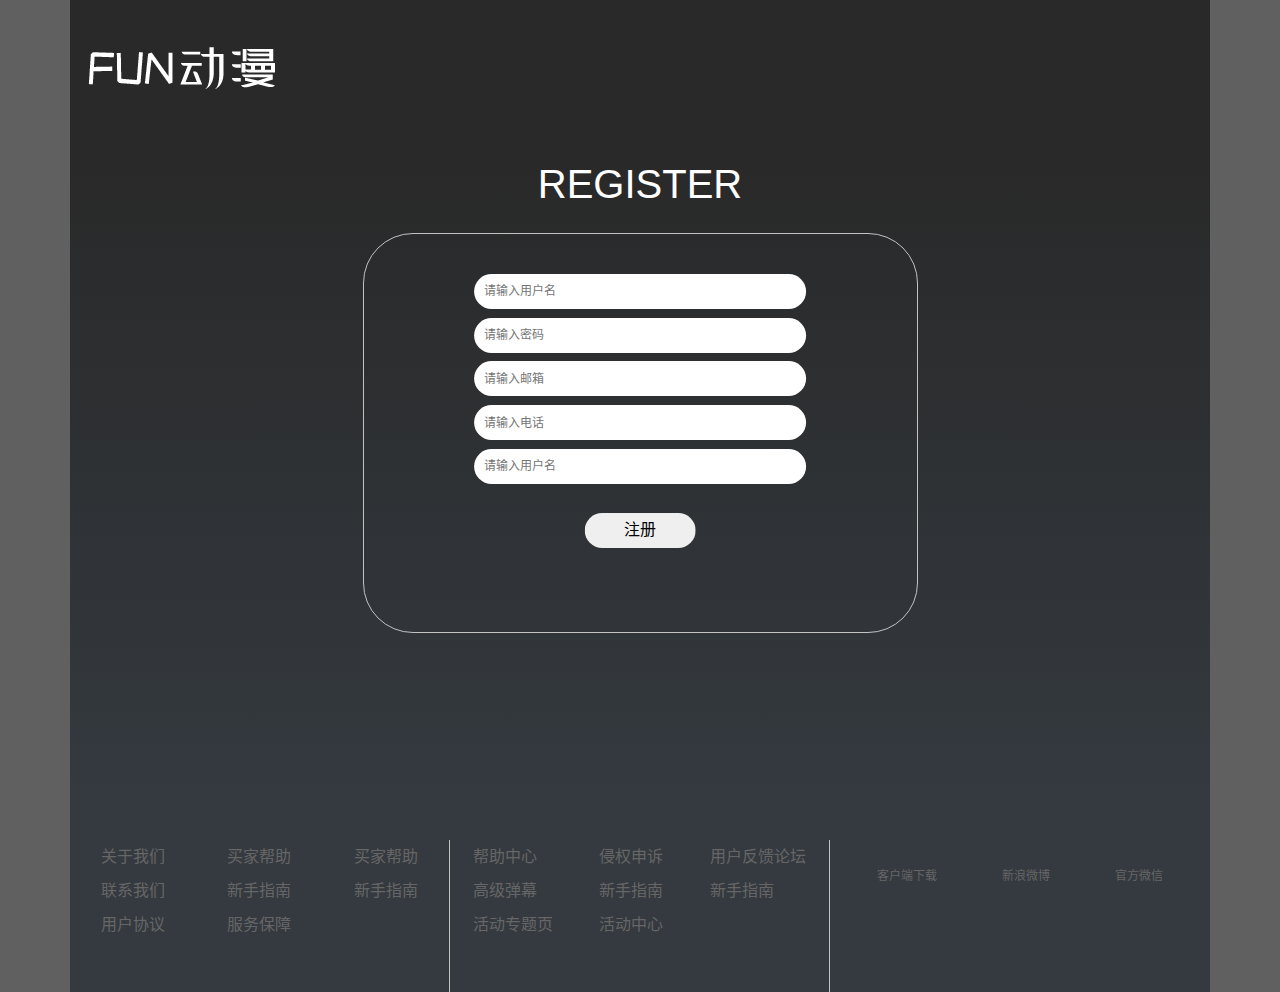
<file: pro/reg.html>
<!DOCTYPE html>
<html lang="zh-CN">

<head>
    <meta charset="UTF-8">
    <meta name="viewport" content="width=device-width, initial-scale=1.0">
    <meta http-equiv="X-UA-Compatible" content="ie=edge">
    <title>在线动画 动漫下载 - FUN动漫!
    </title>
    <!-- 网站说明 -->
    <meta name="description" content="在线动画,动漫下载,FUN动漫!" />
    <!-- 关键字 -->
    <meta name="keywords" content="FUN动漫专注于资源收集整理 海量的有效的高质量的动漫资源下载 动漫百度网盘下载" />
    <!-- 引入facicon.ico网页图标 -->
    <link rel="shortcut icon" href="favicon.ico" type="image/x-icon" />
    <!-- 引入favicon图标 -->
    <link rel="stylesheet" href="http://at.alicdn.com/t/font_2018484_90glirncaj.css" />
    <!-- 引入动画 -->
    <link rel="stylesheet" href="./css/animate.css">
    <!-- 引入boot样式 -->
    <link rel="stylesheet" href="./css/bootstrap.css">
    <!-- 引入我们初始化样式文件 -->
    <link rel="stylesheet" href="./css/base.css">
    <!-- 引入我们公共的样式文件 -->
    <link rel="stylesheet" href="./css/common.css">
    <!-- 引入主样式 -->
    <link rel="stylesheet" href="./css/reg.css">
    <!-- 引入js -->
    <script src="./js/jquery.min.js"></script>
    <script src="./js/popper.min.js"></script>
    <script src="./js/bootstrap.min.js"></script>
    <script src="./js/reg.js"></script>
</head>

<body>
    <!-- 头部 -->
    <header>
        <div class="container">
            <!-- logo -->
            <a href="index.html" title="FUN动漫">
                <div class="logo">
                    <h3>FUN动漫</h3>
                </div>
            </a>
            <!-- 登陆 -->
            <div class="into mr-sm-0">
                <a href="login.html"> <i class="icon iconfont iconbussiness-man" title="用户"></i></a>
                <a href="#"><i class="icon iconfont iconfavorites-fill" title="收藏"></i></a>
                <a href="#"><i class="icon iconfont iconall-fill" title="频道"></i></a>
                <a href="#"><i class="icon iconfont iconhistory" title="历史"></i></a>
            </div>
        </div>
    </header>

    <!-- 注册框 -->
    <section class="reg">
        <div class="container">
            <h3>REGISTER</h3>
            <div class="login-border">
                <input type="text" id="uname" placeholder="请输入用户名">
                <input type="password" id="upwd" placeholder="请输入密码">
                <input type="text" id="email" placeholder="请输入邮箱">
                <input type="text" id="phone" placeholder="请输入电话">
                <input type="text" id="user_name" placeholder="请输入用户名">
                <button class="btn">注册</button>
                <p class="msg"></p>
            </div>
        </div>
    </section>
    <!-- 尾部 -->
    <footer>
        <div class="container bg-dark">
            <div class="row">
                <div class="col-lg-4 col-sm-12 left">
                    <div class="row d-flex justify-content-around">
                        <ul>
                            <li>关于我们</li>
                            <li>联系我们</li>
                            <li>用户协议</li>
                        </ul>
                        <ul>
                            <li>买家帮助</li>
                            <li>新手指南</li>
                            <li>服务保障</li>
                        </ul>
                        <ul>
                            <li>买家帮助</li>
                            <li>新手指南</li>
                        </ul>
                    </div>
                </div>
                <div class="col-lg-4 col-sm-12 left">
                    <div class="row d-flex justify-content-around">
                        <ul>
                            <li>帮助中心</li>
                            <li>高级弹幕</li>
                            <li>活动专题页</li>
                        </ul>
                        <ul>
                            <li>侵权申诉</li>
                            <li>新手指南</li>
                            <li>活动中心</li>
                        </ul>
                        <ul>
                            <li>用户反馈论坛</li>
                            <li>新手指南</li>
                        </ul>
                    </div>
                </div>
                <div class="col-lg-4 col-sm-12 right">
                    <a href="">
                        <i class="icon iconfont icondownload"></i>
                        <p>客户端下载</p>
                    </a>
                    <a href="">
                        <i class="icon iconfont iconweibo"></i>
                        <p>新浪微博</p>
                    </a>
                    <a href="">
                        <i class="icon iconfont iconweixin"></i>
                        <p>官方微信</p>
                    </a>
                </div>
            </div>
        </div>
    </footer>

</body>

</html>
</file>
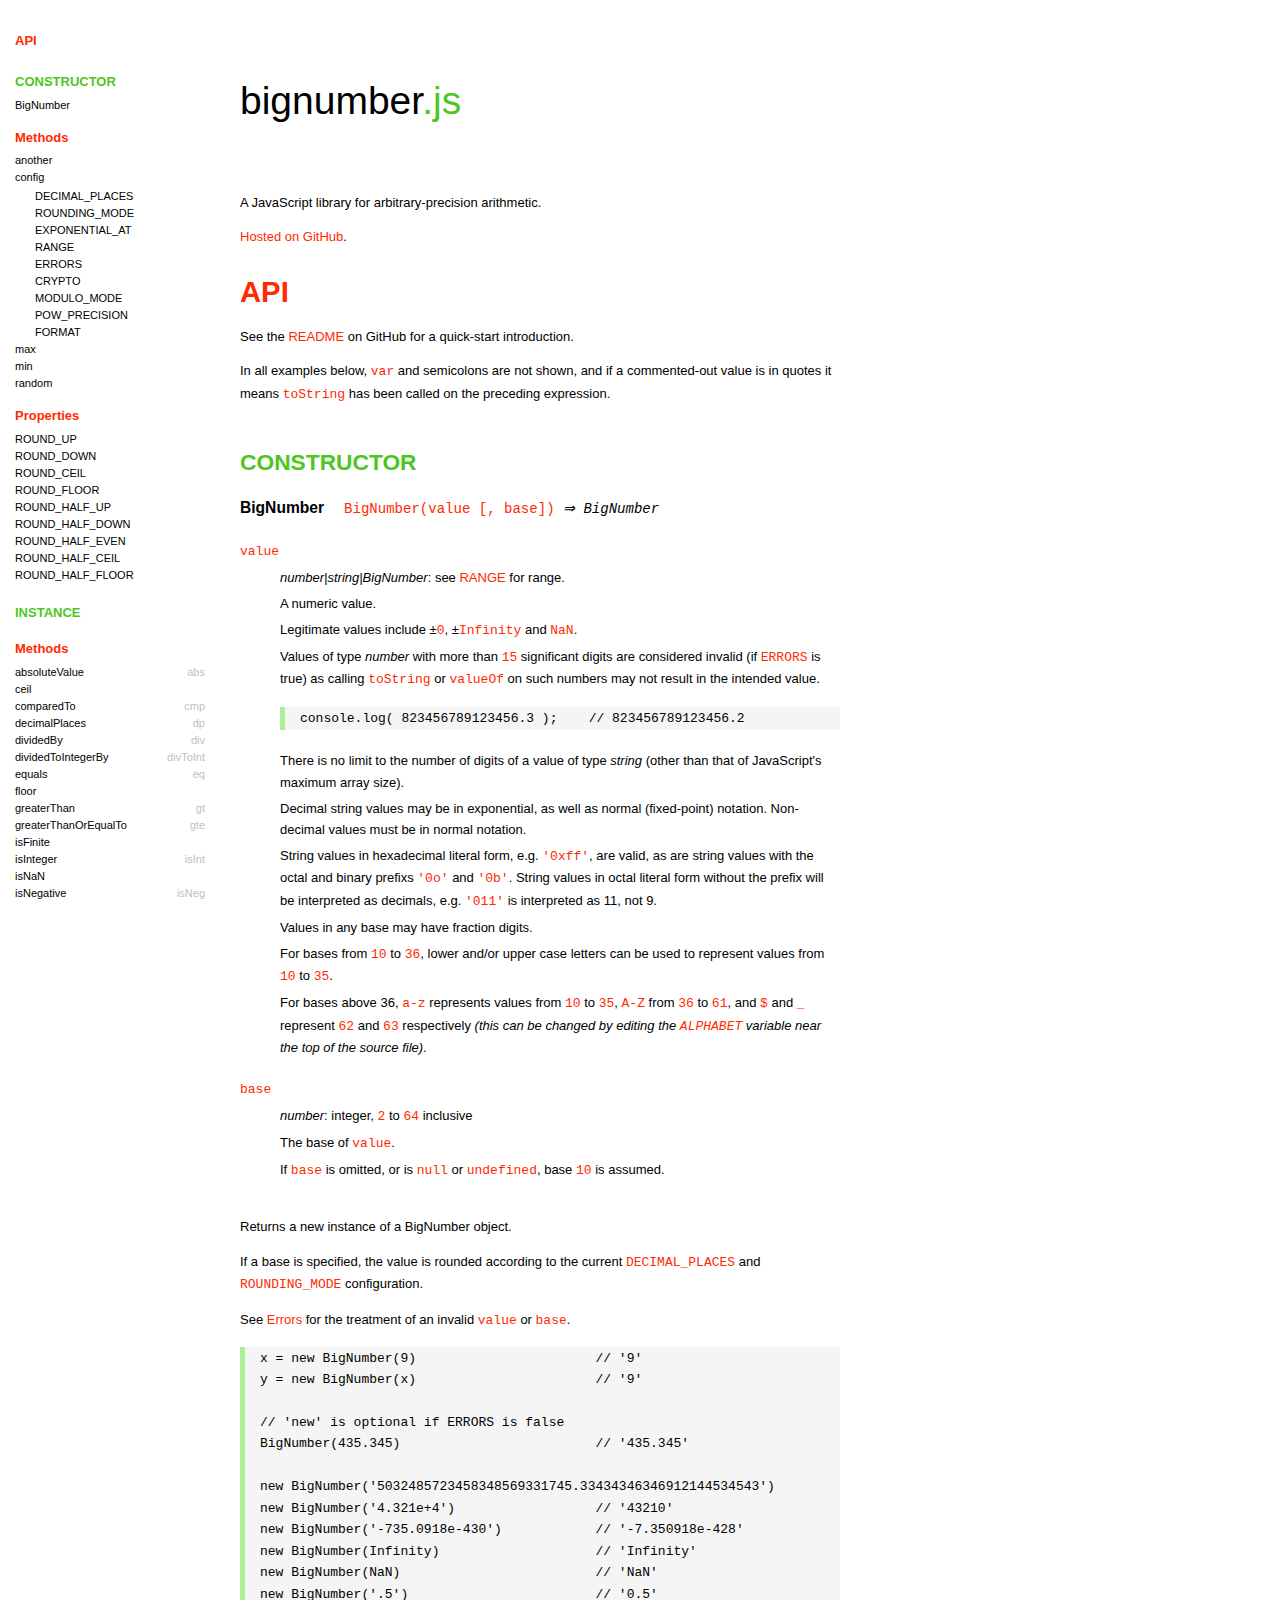
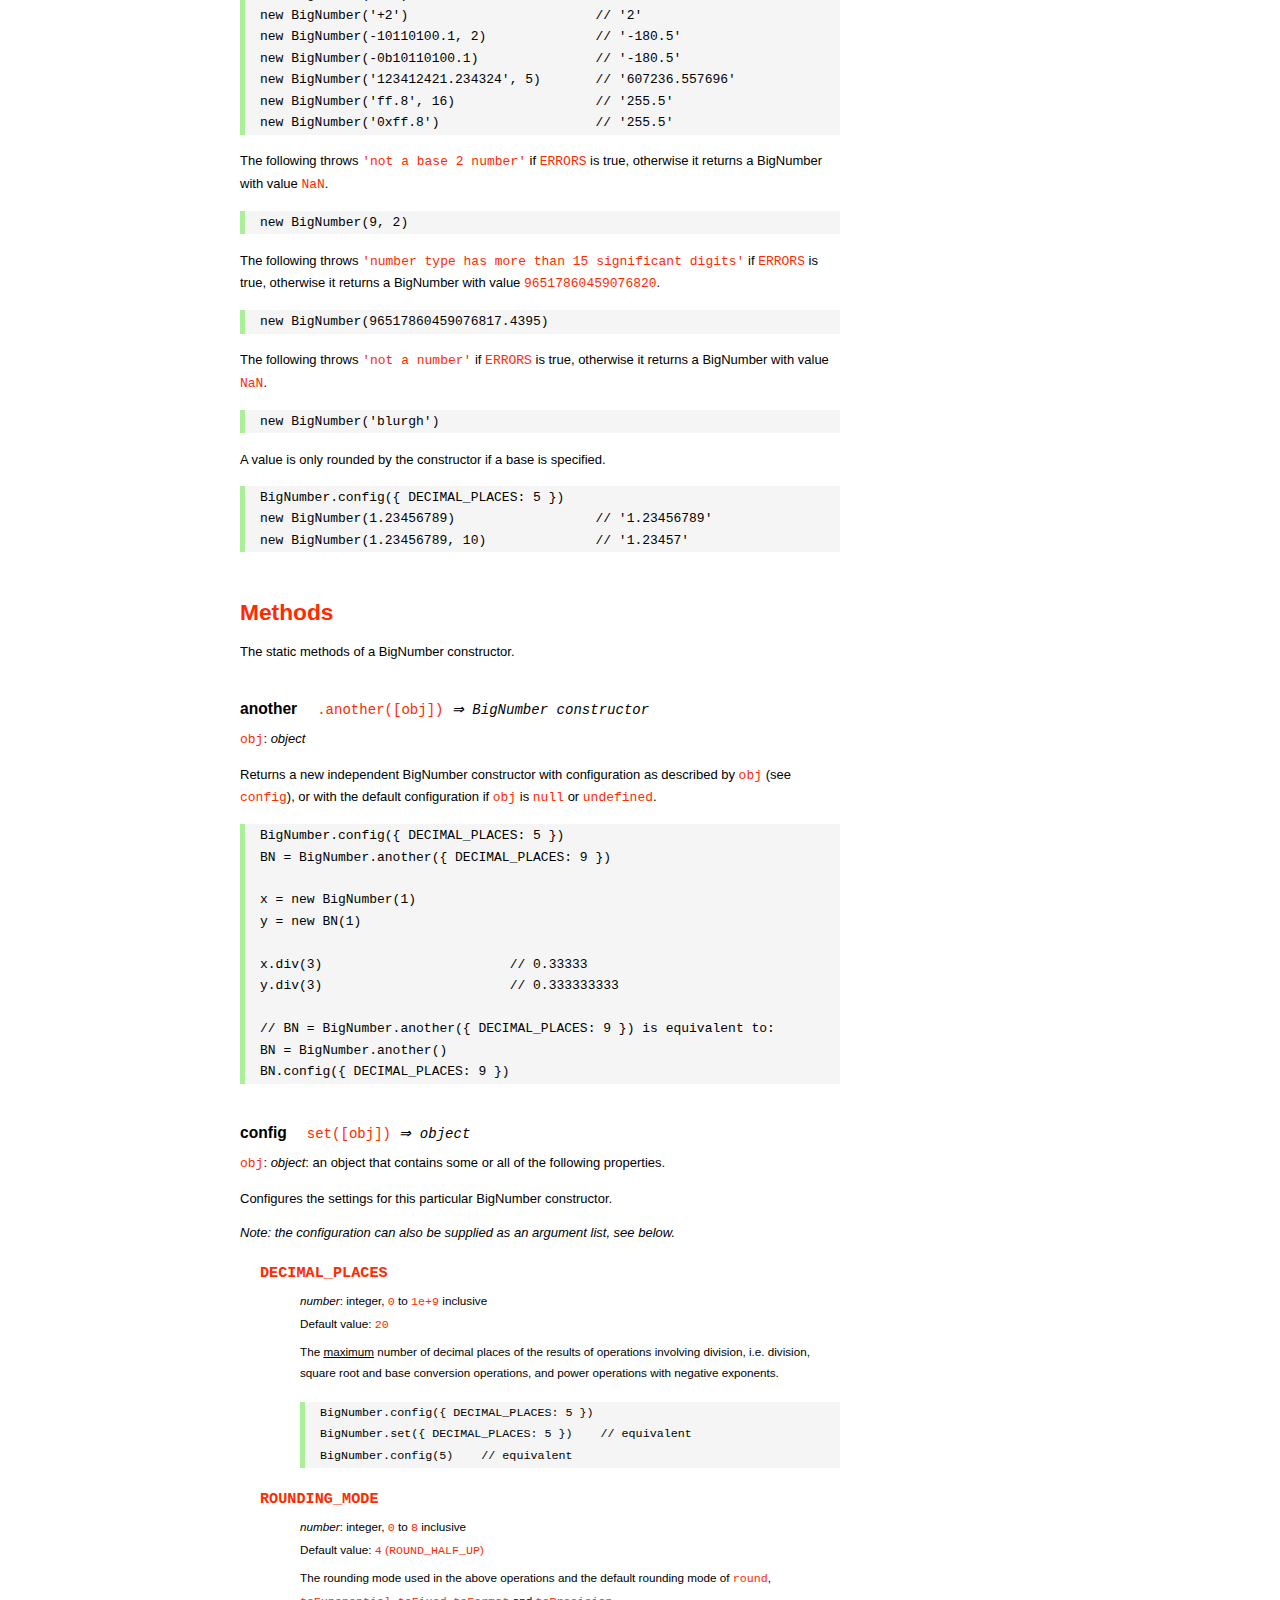
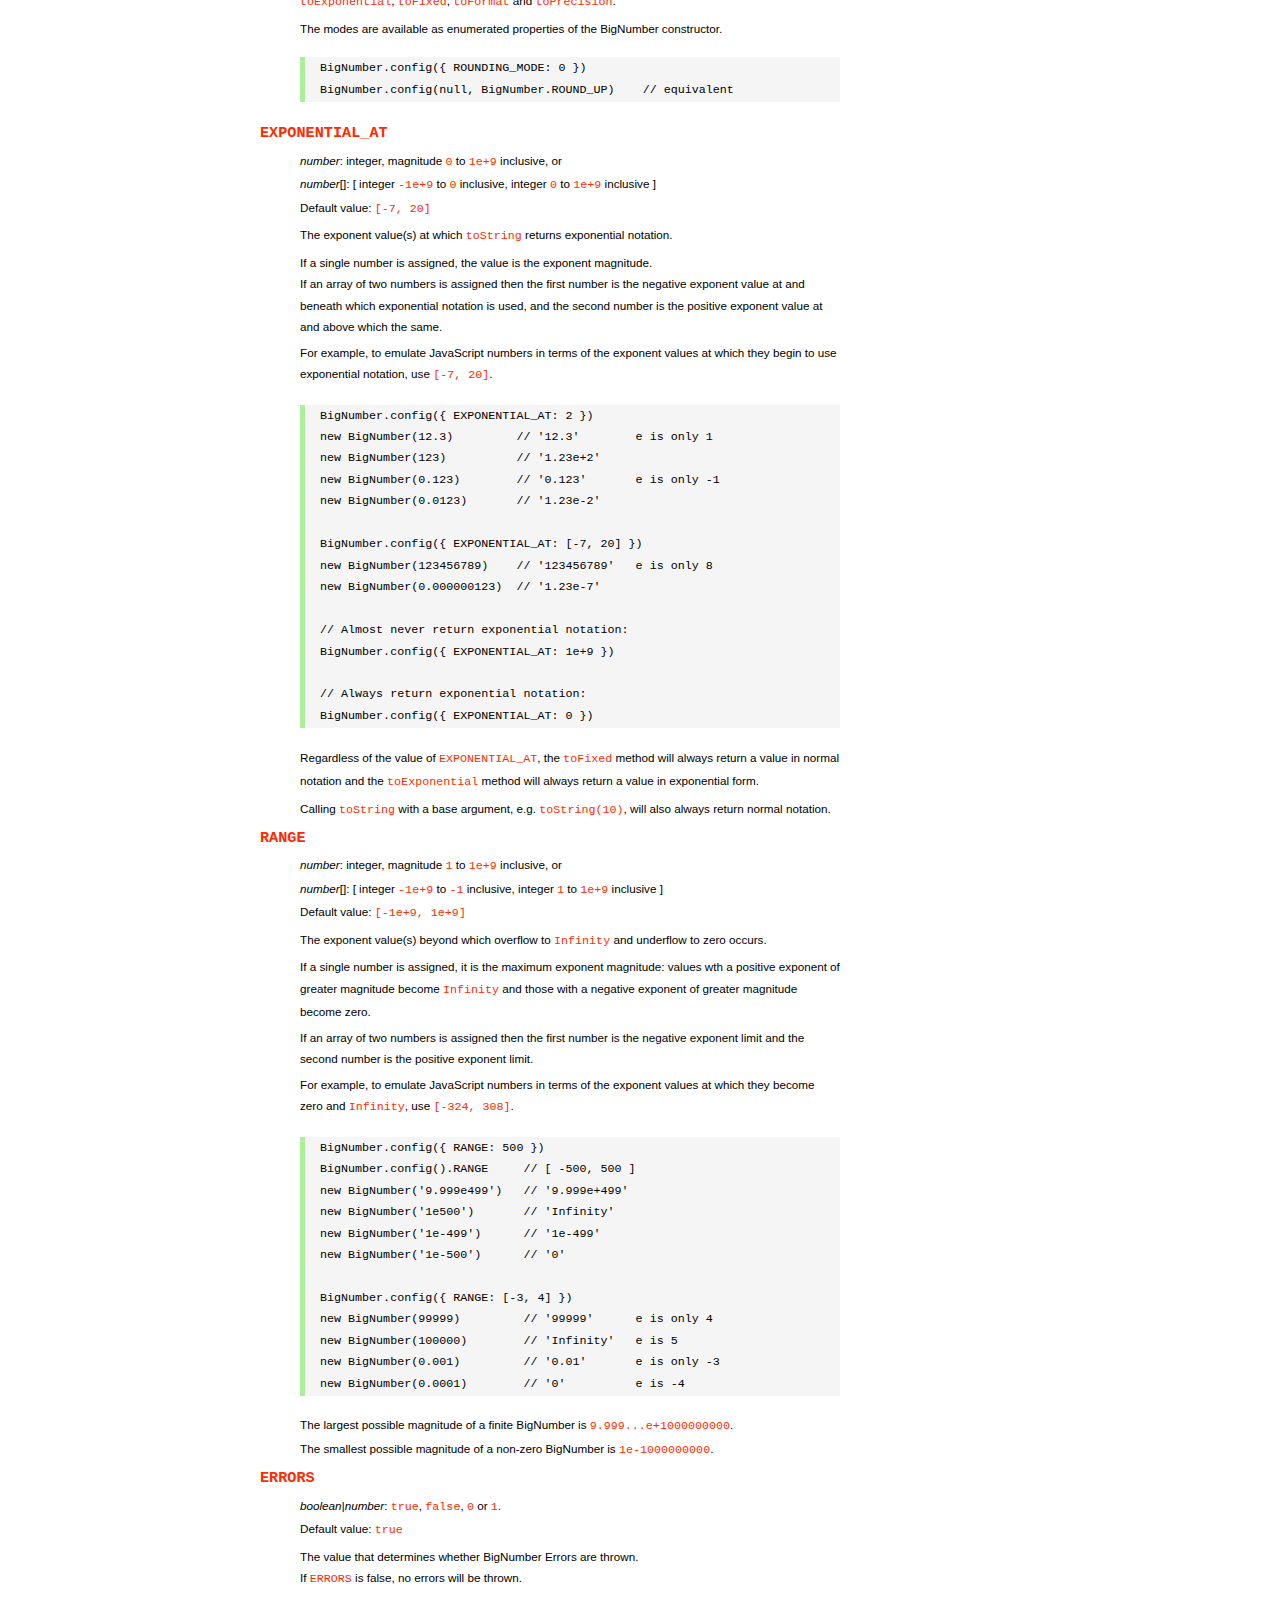
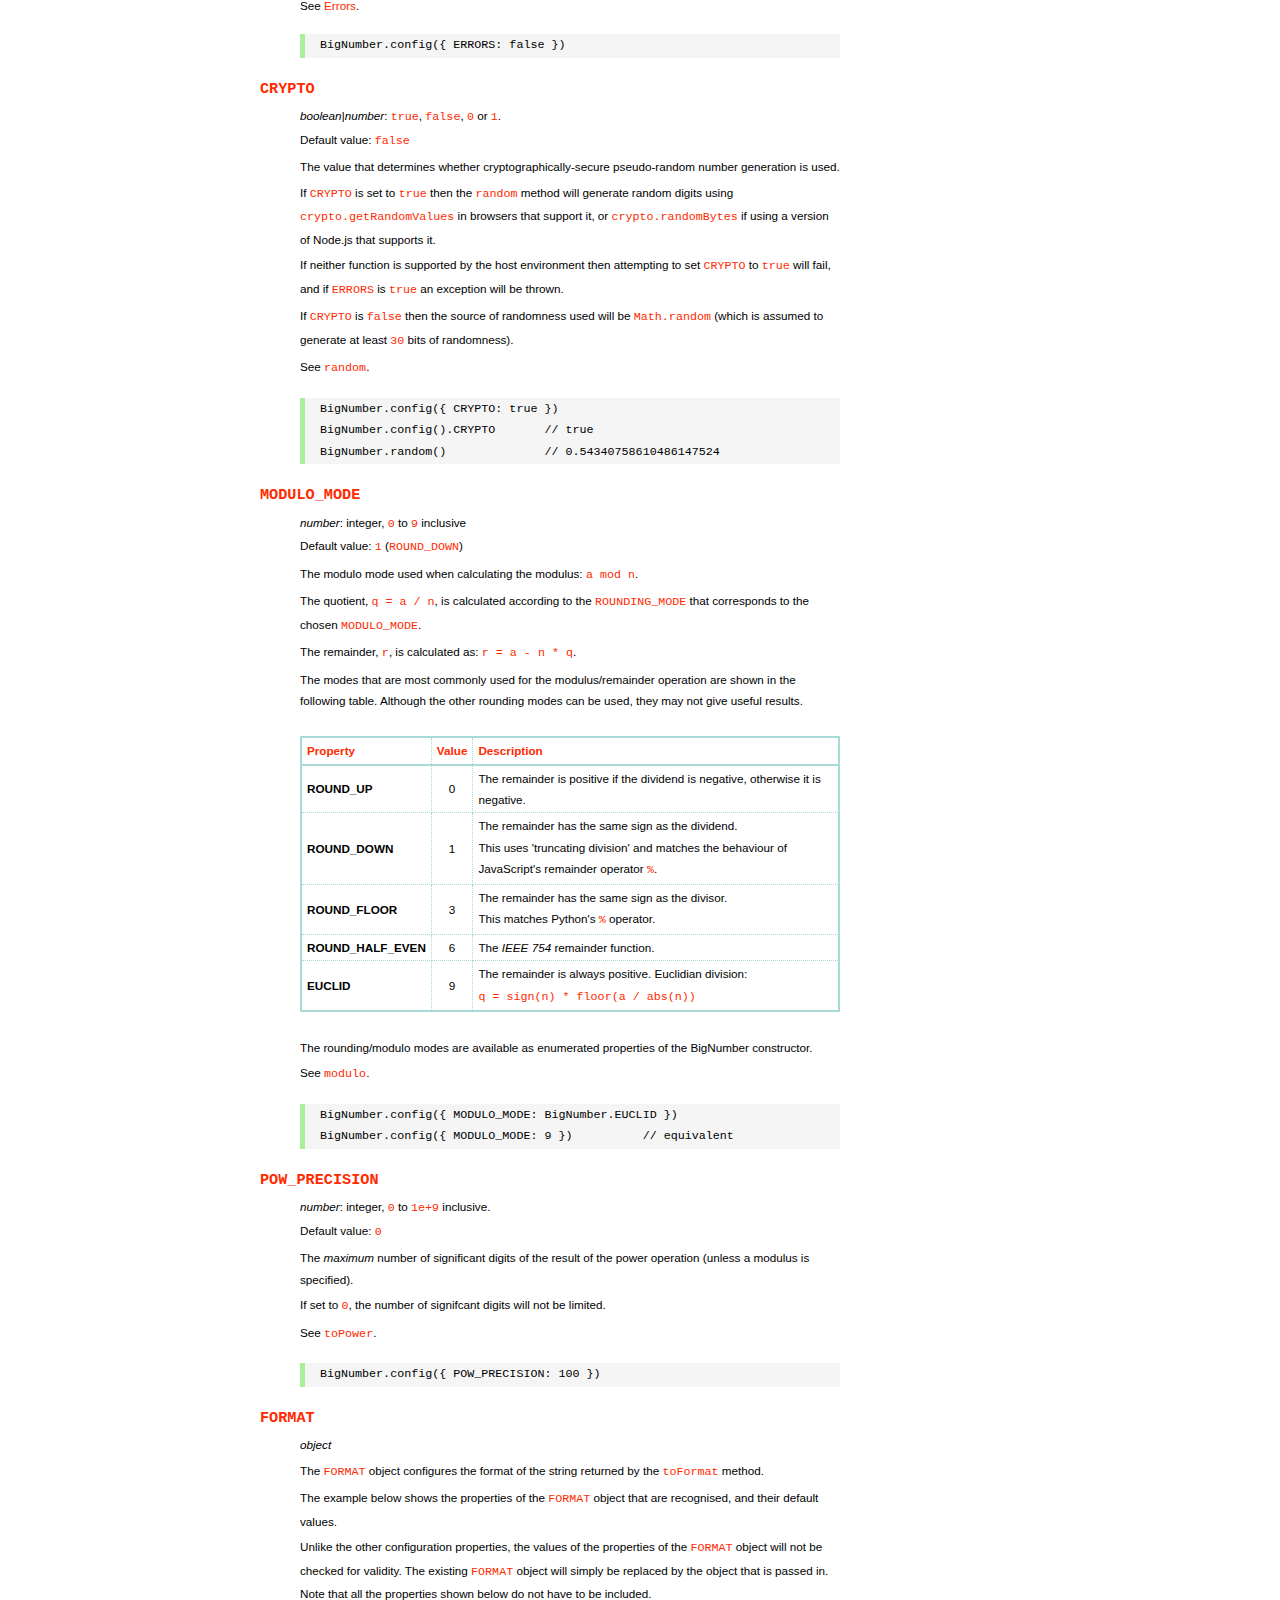
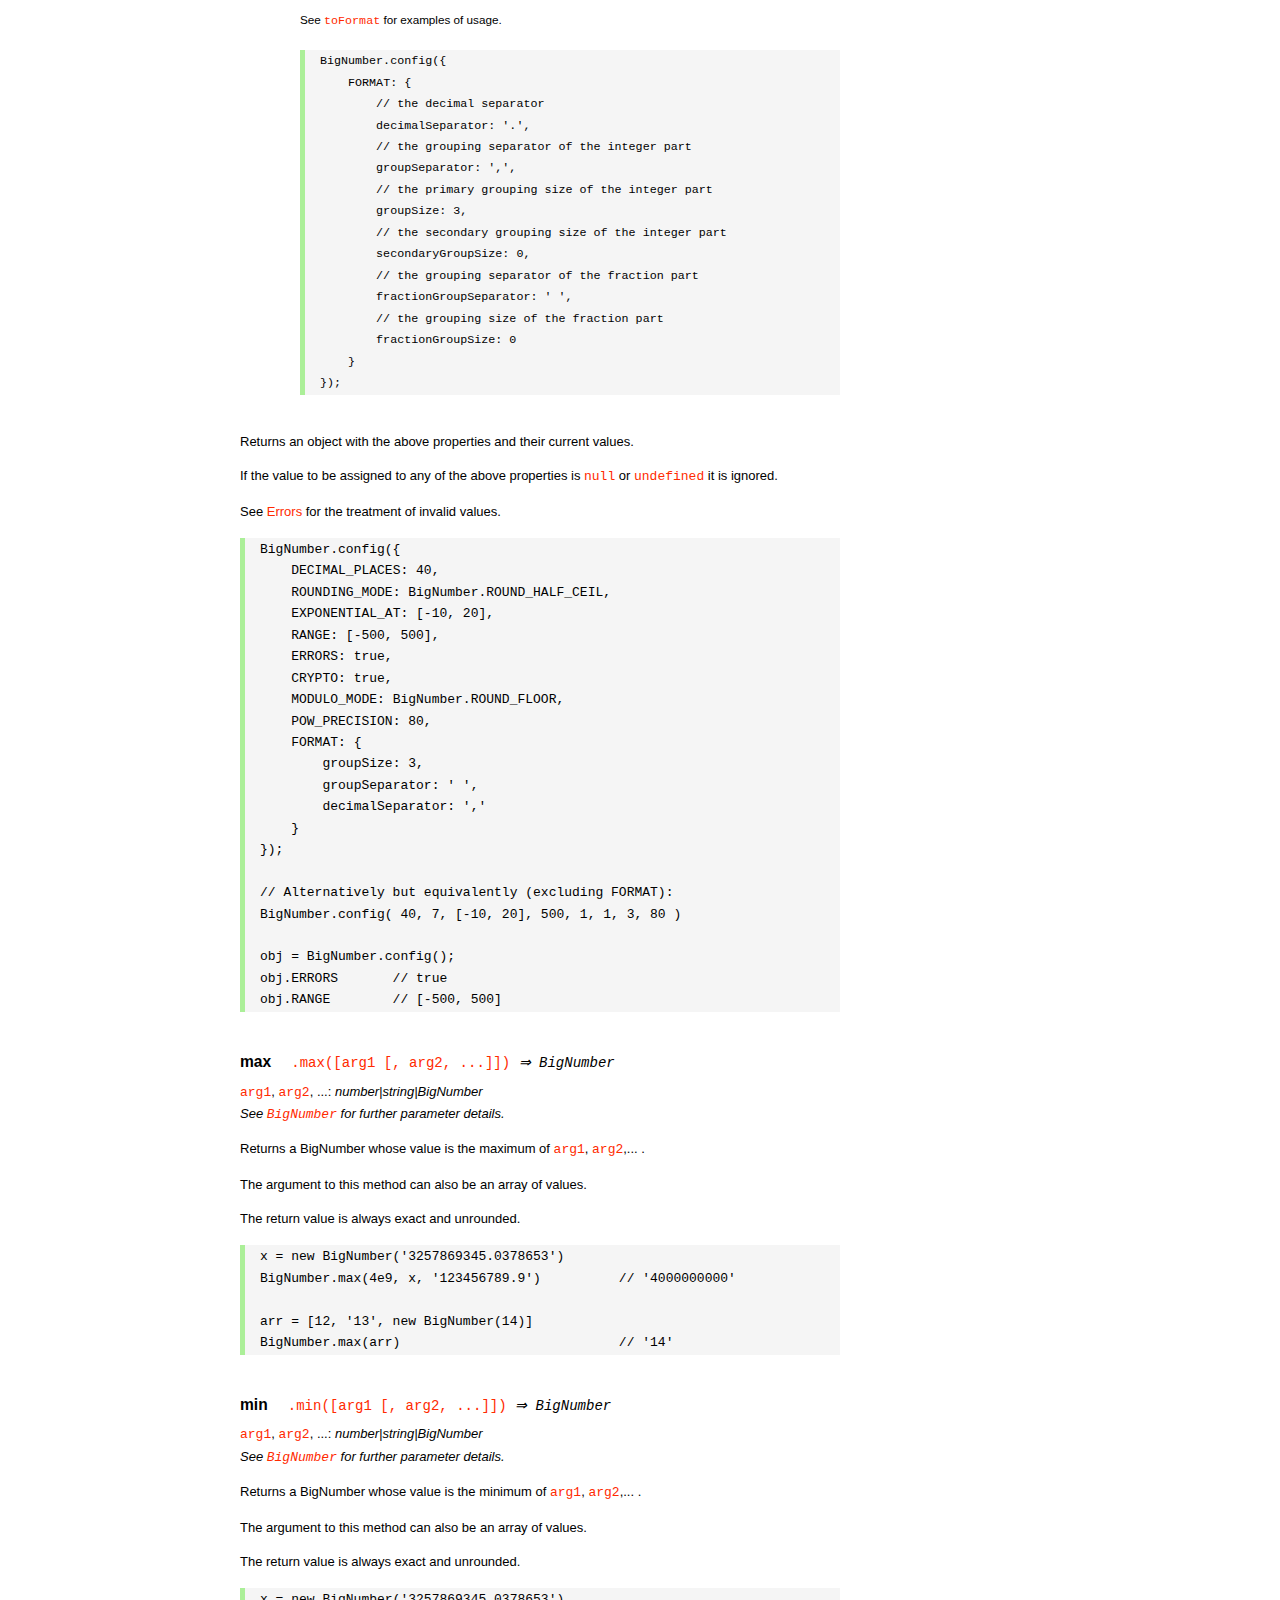
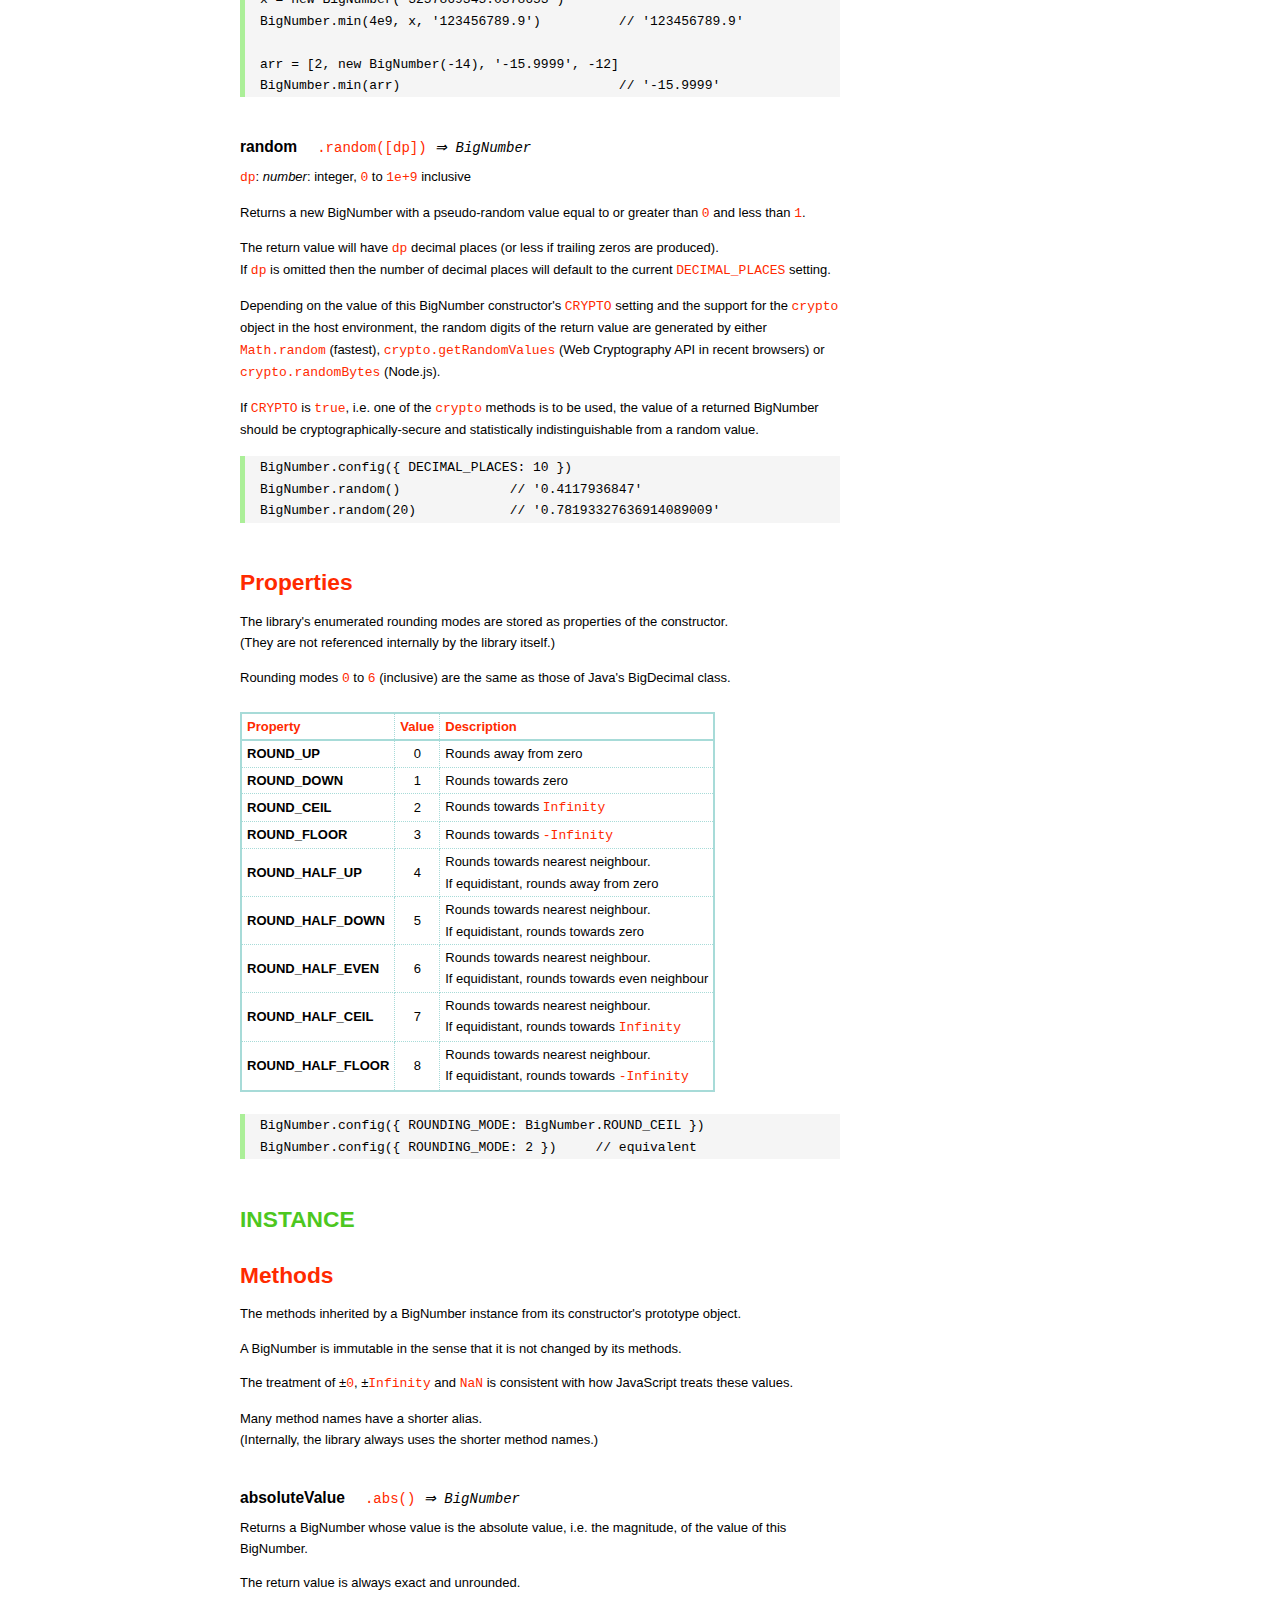
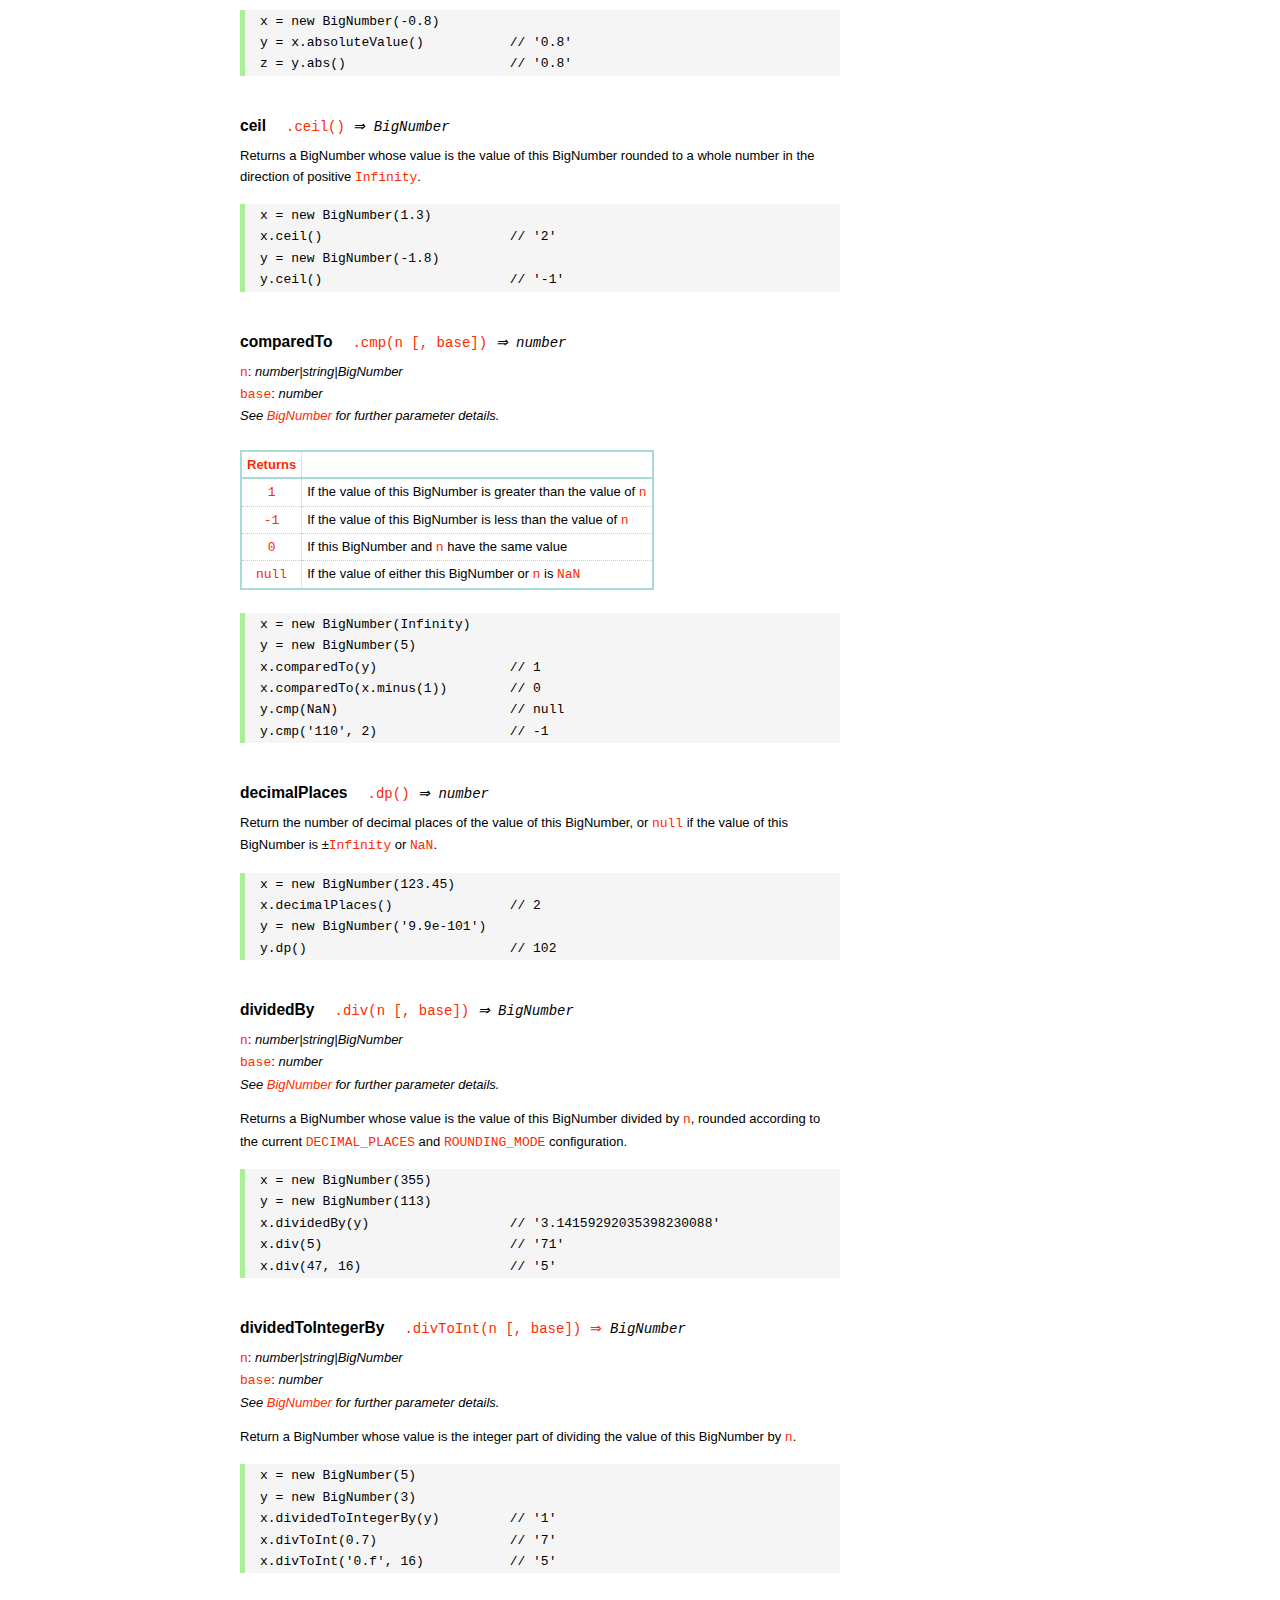
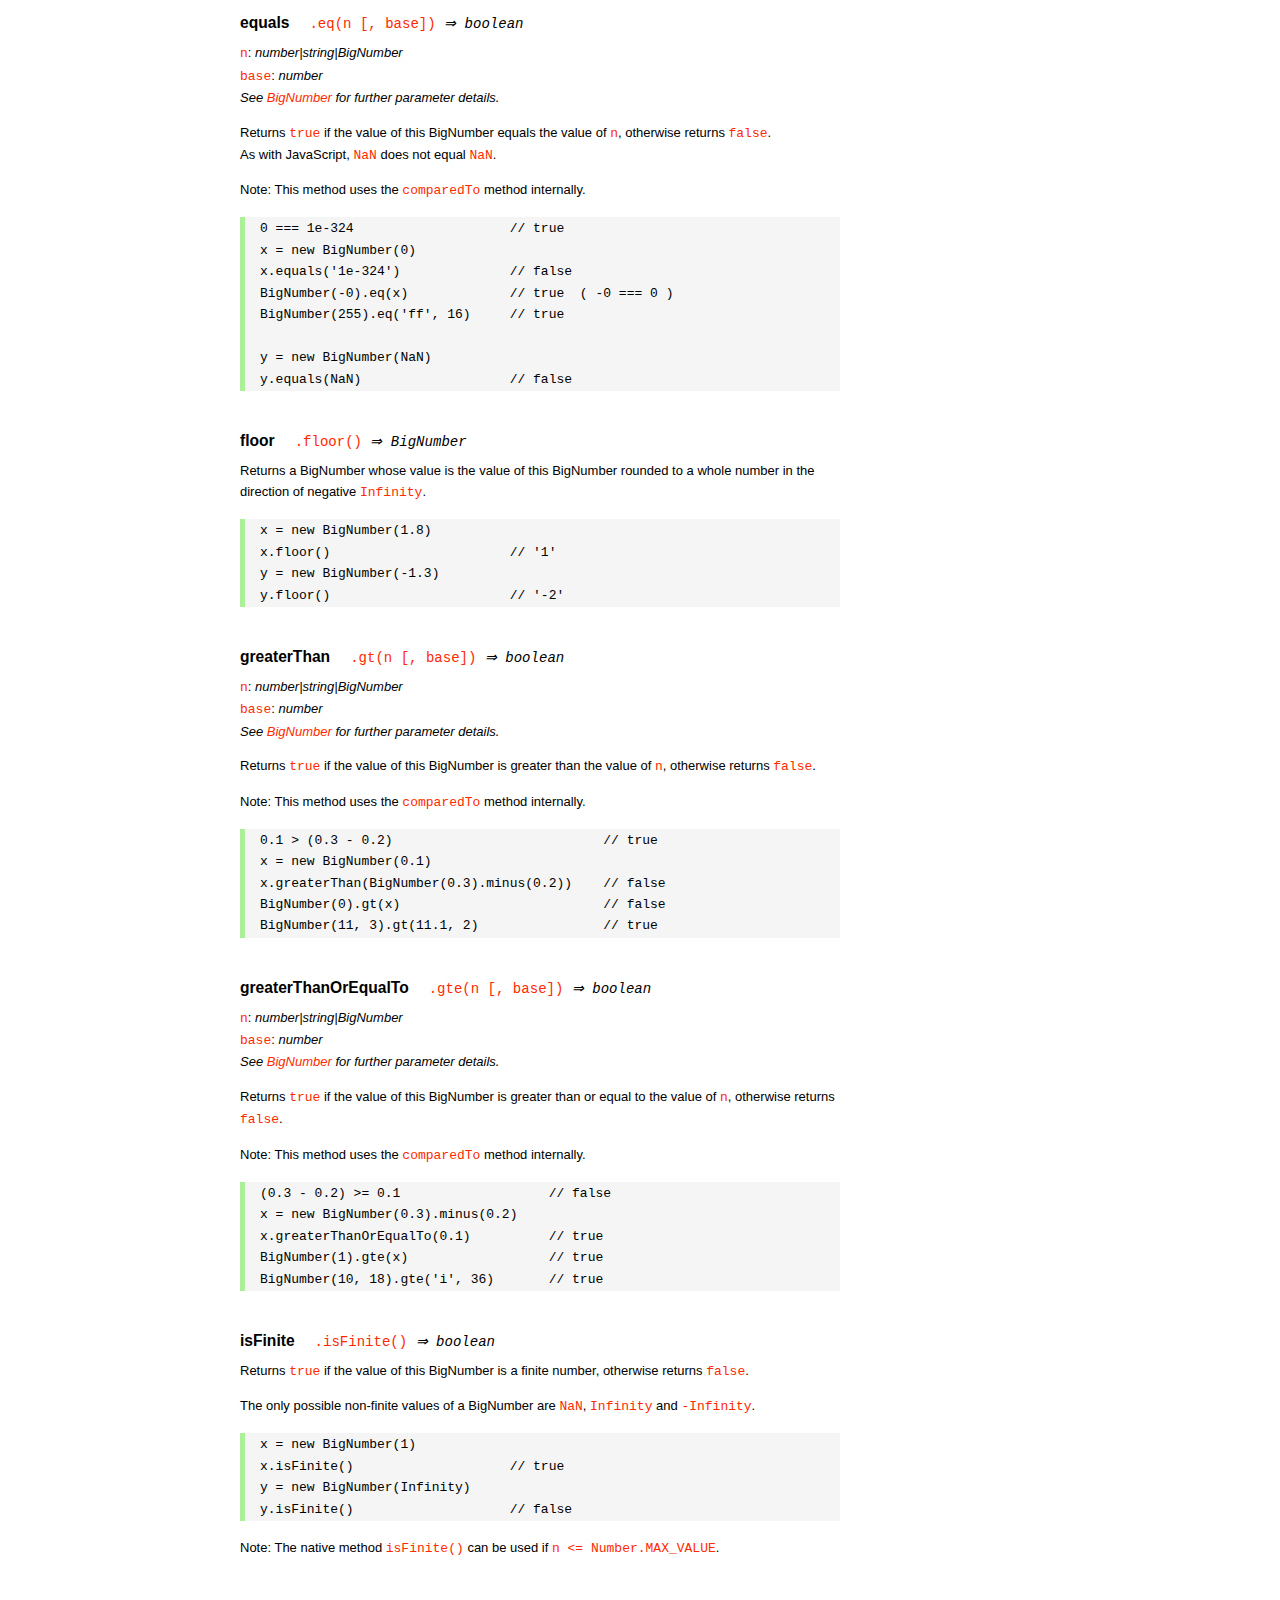
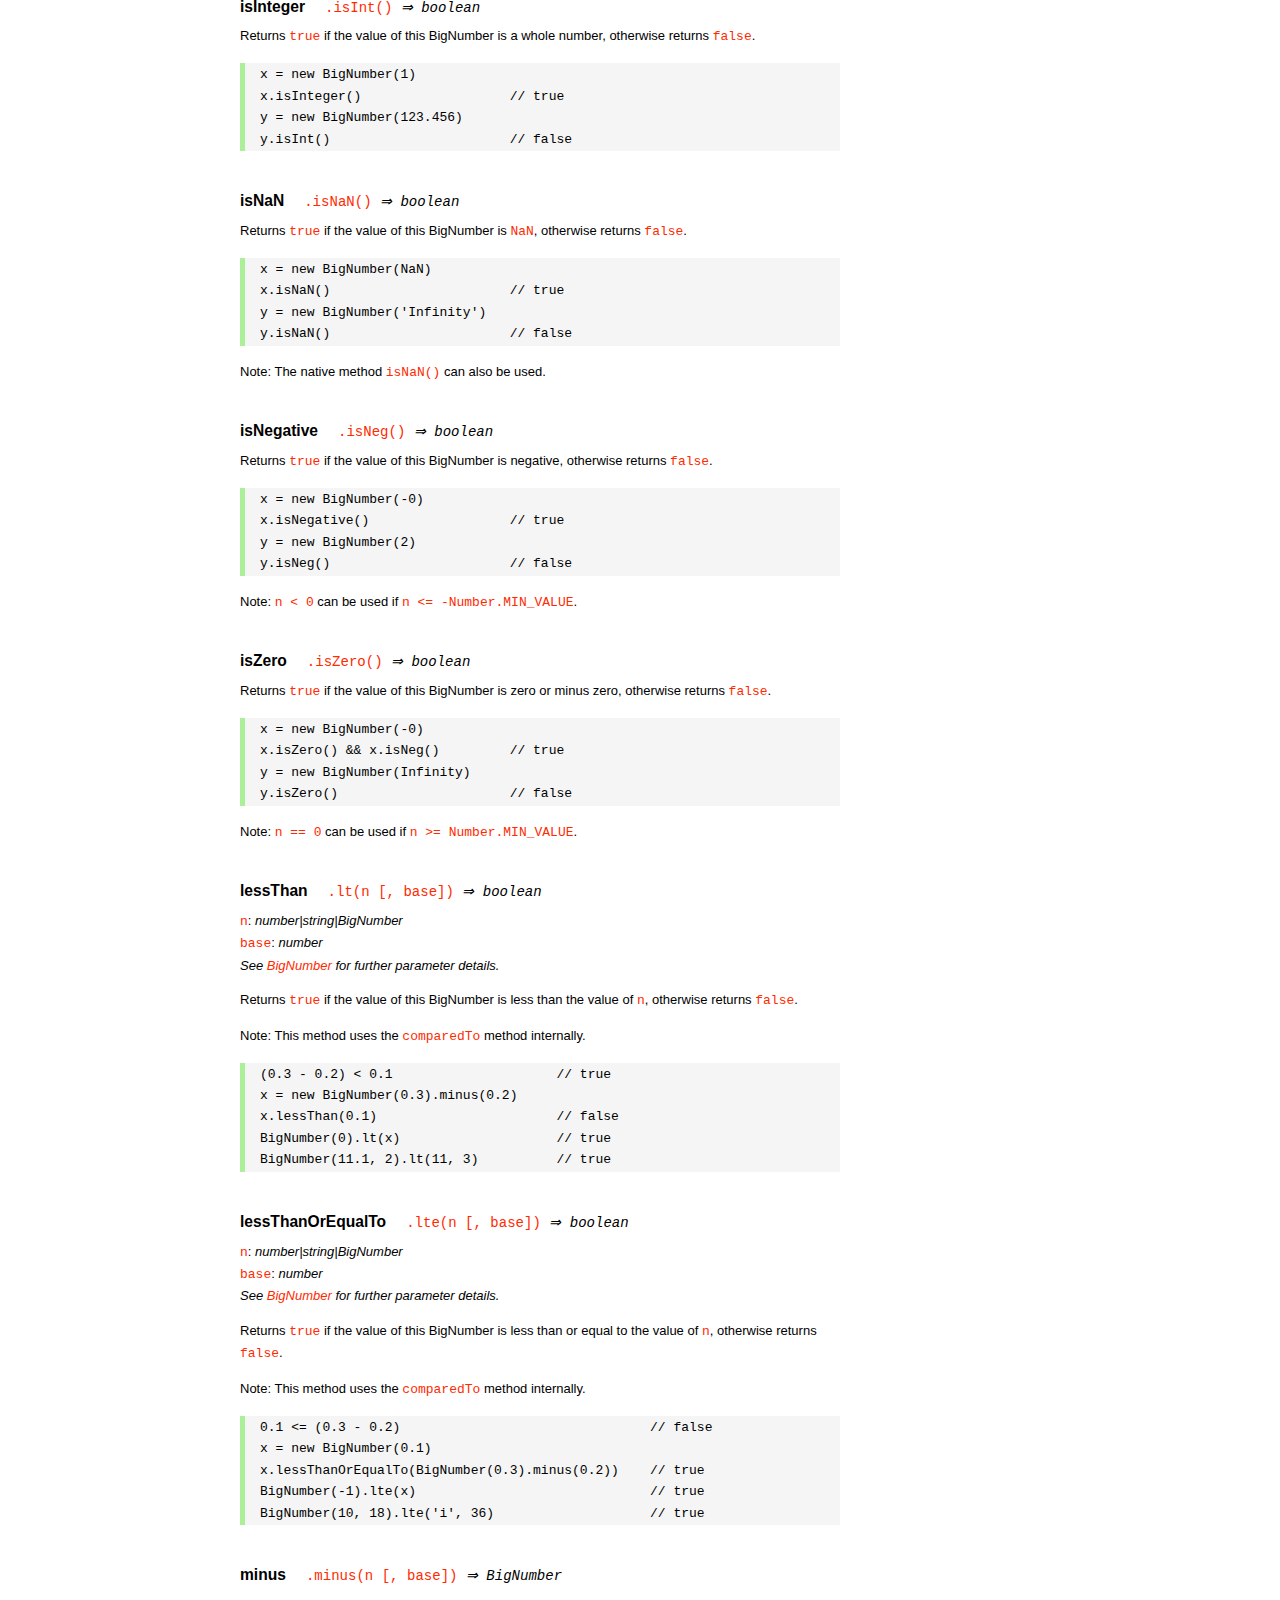
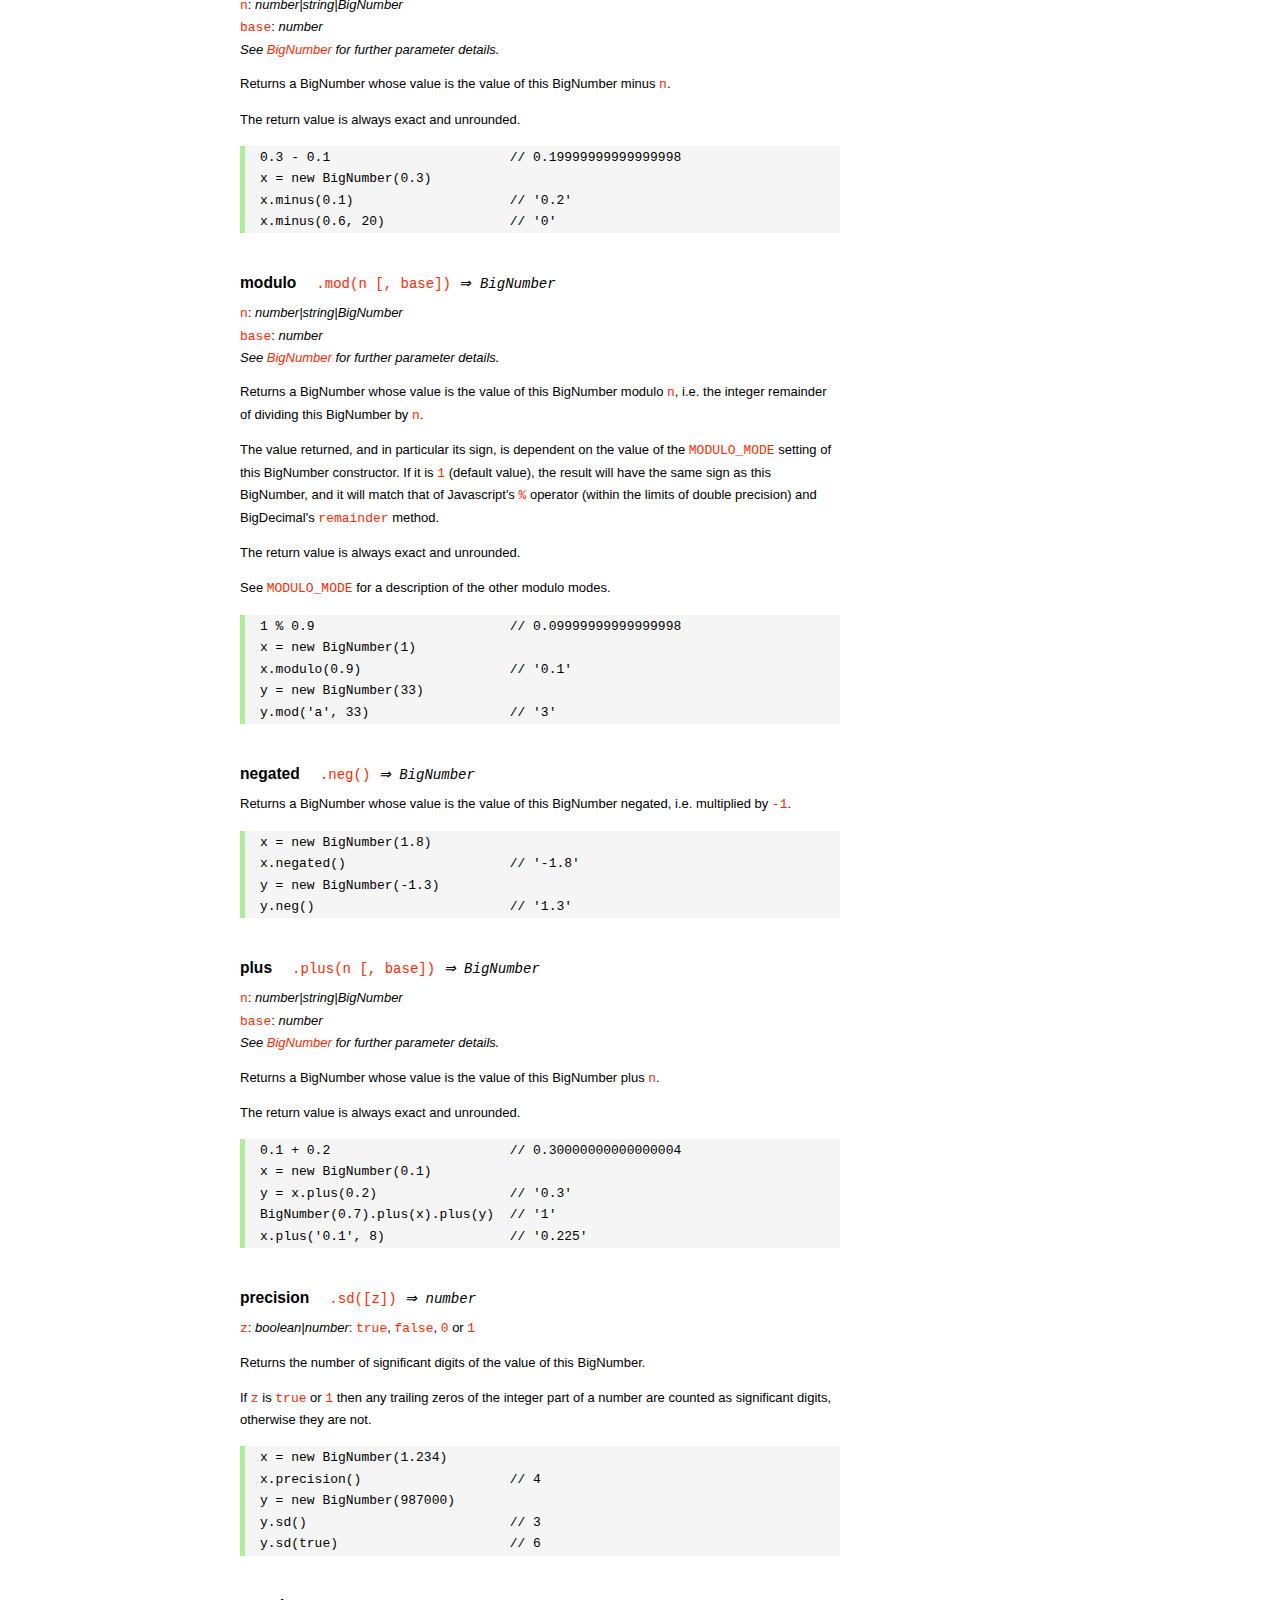
<file: node_modules/mysql/node_modules/bignumber.js/doc/API.html>
<!DOCTYPE HTML>
<html>
<head>
<meta charset="utf-8">
<meta http-equiv="X-UA-Compatible" content="IE=edge">
<meta name="Author" content="M Mclaughlin">
<title>bignumber.js API</title>
<style>
html{font-size:100%}
body{background:#fff;font-family:"Helvetica Neue",Helvetica,Arial,sans-serif;font-size:13px;
  line-height:1.65em;min-height:100%;margin:0}
body,i{color:#000}
.nav{background:#fff;position:fixed;top:0;bottom:0;left:0;width:200px;overflow-y:auto;
  padding:15px 0 30px 15px}
div.container{width:600px;margin:50px 0 50px 240px}
p{margin:0 0 1em;width:600px}
pre,ul{margin:1em 0}
h1,h2,h3,h4,h5{margin:0;padding:1.5em 0 0}
h1,h2{padding:.75em 0}
h1{font:400 3em Verdana,sans-serif;color:#000;margin-bottom:1em}
h2{font-size:2.25em;color:#ff2a00}
h3{font-size:1.75em;color:#4dc71f}
h4{font-size:1.75em;color:#ff2a00;padding-bottom:.75em}
h5{font-size:1.2em;margin-bottom:.4em}
h6{font-size:1.1em;margin-bottom:0.8em;padding:0.5em 0}
dd{padding-top:.35em}
dt{padding-top:.5em}
b{font-weight:700}
dt b{font-size:1.3em}
a,a:visited{color:#ff2a00;text-decoration:none}
a:active,a:hover{outline:0;text-decoration:underline}
.nav a,.nav b,.nav a:visited{display:block;color:#ff2a00;font-weight:700; margin-top:15px}
.nav b{color:#4dc71f;margin-top:20px;cursor:default;width:auto}
ul{list-style-type:none;padding:0 0 0 20px}
.nav ul{line-height:14px;padding-left:0;margin:5px 0 0}
.nav ul a,.nav ul a:visited,span{display:inline;color:#000;font-family:Verdana,Geneva,sans-serif;
  font-size:11px;font-weight:400;margin:0}
.inset,ul.inset{margin-left:20px}
.inset{font-size:.9em}
.nav li{width:auto;margin:0 0 3px}
.alias{font-style:italic;margin-left:20px}
table{border-collapse:collapse;border-spacing:0;border:2px solid #a7dbd8;margin:1.75em 0;padding:0}
td,th{text-align:left;margin:0;padding:2px 5px;border:1px dotted #a7dbd8}
th{border-top:2px solid #a7dbd8;border-bottom:2px solid #a7dbd8;color:#ff2a00}
code,pre{font-family:Consolas, monaco, monospace;font-weight:400}
pre{background:#f5f5f5;white-space:pre-wrap;word-wrap:break-word;border-left:5px solid #abef98;
  padding:1px 0 1px 15px;margin:1.2em 0}
code,.nav-title{color:#ff2a00}
.end{margin-bottom:25px}
.centre{text-align:center}
.error-table{font-size:13px;width:100%}
#faq{margin:3em 0 0}
li span{float:right;margin-right:10px;color:#c0c0c0}
#js{font:inherit;color:#4dc71f}
</style>
</head>
<body>

  <div class="nav">

    <a class='nav-title' href="#">API</a>

    <b> CONSTRUCTOR </b>
    <ul>
      <li><a href="#bignumber">BigNumber</a></li>
    </ul>

    <a href="#methods">Methods</a>
    <ul>
      <li><a href="#another">another</a></li>
      <li><a href="#config" >config</a></li>
      <li>
        <ul class="inset">
          <li><a href="#decimal-places">DECIMAL_PLACES</a></li>
          <li><a href="#rounding-mode" >ROUNDING_MODE</a></li>
          <li><a href="#exponential-at">EXPONENTIAL_AT</a></li>
          <li><a href="#range"         >RANGE</a></li>
          <li><a href="#errors"        >ERRORS</a></li>
          <li><a href="#crypto"        >CRYPTO</a></li>
          <li><a href="#modulo-mode"   >MODULO_MODE</a></li>
          <li><a href="#pow-precision" >POW_PRECISION</a></li>
          <li><a href="#format"        >FORMAT</a></li>
        </ul>
      </li>
      <li><a href="#max"   >max</a></li>
      <li><a href="#min"   >min</a></li>
      <li><a href="#random">random</a></li>
    </ul>

    <a href="#constructor-properties">Properties</a>
    <ul>
      <li><a href="#round-up"        >ROUND_UP</a></li>
      <li><a href="#round-down"      >ROUND_DOWN</a></li>
      <li><a href="#round-ceil"      >ROUND_CEIL</a></li>
      <li><a href="#round-floor"     >ROUND_FLOOR</a></li>
      <li><a href="#round-half-up"   >ROUND_HALF_UP</a></li>
      <li><a href="#round-half-down" >ROUND_HALF_DOWN</a></li>
      <li><a href="#round-half-even" >ROUND_HALF_EVEN</a></li>
      <li><a href="#round-half-ceil" >ROUND_HALF_CEIL</a></li>
      <li><a href="#round-half-floor">ROUND_HALF_FLOOR</a></li>
    </ul>

    <b> INSTANCE </b>

    <a href="#prototype-methods">Methods</a>
    <ul>
      <li><a href="#abs"    >absoluteValue       </a><span>abs</span>     </li>
      <li><a href="#ceil"   >ceil                </a>                     </li>
      <li><a href="#cmp"    >comparedTo          </a><span>cmp</span>     </li>
      <li><a href="#dp"     >decimalPlaces       </a><span>dp</span>      </li>
      <li><a href="#div"    >dividedBy           </a><span>div</span>     </li>
      <li><a href="#divInt" >dividedToIntegerBy  </a><span>divToInt</span></li>
      <li><a href="#eq"     >equals              </a><span>eq</span>      </li>
      <li><a href="#floor"  >floor               </a>                     </li>
      <li><a href="#gt"     >greaterThan         </a><span>gt</span>      </li>
      <li><a href="#gte"    >greaterThanOrEqualTo</a><span>gte</span>     </li>
      <li><a href="#isF"    >isFinite            </a>                     </li>
      <li><a href="#isInt"  >isInteger           </a><span>isInt</span>   </li>
      <li><a href="#isNaN"  >isNaN               </a>                     </li>
      <li><a href="#isNeg"  >isNegative          </a><span>isNeg</span>   </li>
      <li><a href="#isZ"    >isZero              </a>                     </li>
      <li><a href="#lt"     >lessThan            </a><span>lt</span>      </li>
      <li><a href="#lte"    >lessThanOrEqualTo   </a><span>lte</span>     </li>
      <li><a href="#minus"  >minus               </a><span>sub</span>     </li>
      <li><a href="#mod"    >modulo              </a><span>mod</span>     </li>
      <li><a href="#neg"    >negated             </a><span>neg</span>     </li>
      <li><a href="#plus"   >plus                </a><span>add</span>     </li>
      <li><a href="#sd"     >precision           </a><span>sd</span>      </li>
      <li><a href="#round"  >round               </a>                     </li>
      <li><a href="#shift"  >shift               </a>                     </li>
      <li><a href="#sqrt"   >squareRoot          </a><span>sqrt</span>    </li>
      <li><a href="#times"  >times               </a><span>mul</span>     </li>
      <li><a href="#toD"    >toDigits            </a>                     </li>
      <li><a href="#toE"    >toExponential       </a>                     </li>
      <li><a href="#toFix"  >toFixed             </a>                     </li>
      <li><a href="#toFor"  >toFormat            </a>                     </li>
      <li><a href="#toFr"   >toFraction          </a>                     </li>
      <li><a href="#toJSON" >toJSON              </a>                     </li>
      <li><a href="#toN"    >toNumber            </a>                     </li>
      <li><a href="#pow"    >toPower             </a><span>pow</span>     </li>
      <li><a href="#toP"    >toPrecision         </a>                     </li>
      <li><a href="#toS"    >toString            </a>                     </li>
      <li><a href="#trunc"  >truncated           </a><span>trunc</span>   </li>
      <li><a href="#valueOf">valueOf             </a>                     </li>
    </ul>

    <a href="#instance-properties">Properties</a>
    <ul>
      <li><a href="#coefficient">c: coefficient</a></li>
      <li><a href="#exponent"   >e: exponent</a></li>
      <li><a href="#sign"       >s: sign</a></li>
      <li><a href="#isbig"      >isBigNumber</a></li>
    </ul>

    <a href="#zero-nan-infinity">Zero, NaN &amp; Infinity</a>
    <a href="#Errors">Errors</a>
    <a class='end' href="#faq">FAQ</a>

  </div>

  <div class="container">

    <h1>bignumber<span id='js'>.js</span></h1>

    <p>A JavaScript library for arbitrary-precision arithmetic.</p>
    <p><a href="https://github.com/MikeMcl/bignumber.js">Hosted on GitHub</a>. </p>

    <h2>API</h2>

    <p>
      See the <a href='https://github.com/MikeMcl/bignumber.js'>README</a> on GitHub for a
      quick-start introduction.
    </p>
    <p>
      In all examples below, <code>var</code> and semicolons are not shown, and if a commented-out
      value is in quotes it means <code>toString</code> has been called on the preceding expression.
    </p>


    <h3>CONSTRUCTOR</h3>

    <h5 id="bignumber">
      BigNumber<code class='inset'>BigNumber(value [, base]) <i>&rArr; BigNumber</i></code>
    </h5>
    <dl>
      <dt><code>value</code></dt>
      <dd>
        <i>number|string|BigNumber</i>: see <a href='#range'>RANGE</a> for
        range.
      </dd>
      <dd>
        A numeric value.
      </dd>
      <dd>
        Legitimate values include &plusmn;<code>0</code>, &plusmn;<code>Infinity</code> and
        <code>NaN</code>.
      </dd>
      <dd>
        Values of type <em>number</em> with more than <code>15</code> significant digits are
        considered invalid (if <a href='#errors'><code>ERRORS</code></a> is true) as calling
        <code><a href='#toS'>toString</a></code> or <code><a href='#valueOf'>valueOf</a></code> on
        such numbers may not result in the intended value.
        <pre>console.log( 823456789123456.3 );    // 823456789123456.2</pre>
      </dd>
      <dd>
        There is no limit to the number of digits of a value of type <em>string</em> (other than
        that of JavaScript's maximum array size).
      </dd>
      <dd>
        Decimal string values may be in exponential, as well as normal (fixed-point) notation.
        Non-decimal values must be in normal notation.
      </dd>
      <dd>
        String values in hexadecimal literal form, e.g. <code>'0xff'</code>, are valid, as are
        string values with the octal and binary prefixs <code>'0o'</code> and <code>'0b'</code>.
        String values in octal literal form without the prefix will be interpreted as
        decimals, e.g. <code>'011'</code> is interpreted as 11, not 9.
      </dd>
      <dd>Values in any base may have fraction digits.</dd>
      <dd>
        For bases from <code>10</code> to <code>36</code>, lower and/or upper case letters can be
        used to represent values from <code>10</code> to <code>35</code>.
      </dd>
      <dd>
        For bases above 36, <code>a-z</code> represents values from <code>10</code> to
        <code>35</code>, <code>A-Z</code> from <code>36</code> to <code>61</code>, and
        <code>$</code> and <code>_</code> represent <code>62</code> and <code>63</code> respectively
        <i>(this can be changed by editing the <code>ALPHABET</code> variable near the top of the
        source file)</i>.
      </dd>
    </dl>
    <dl>
      <dt><code>base</code></dt>
      <dd>
        <i>number</i>: integer, <code>2</code> to <code>64</code> inclusive
      </dd>
      <dd>The base of <code>value</code>.</dd>
      <dd>
        If <code>base</code> is omitted, or is <code>null</code> or <code>undefined</code>, base
        <code>10</code> is assumed.
      </dd>
    </dl>
    <br />
    <p>Returns a new instance of a BigNumber object.</p>
    <p>
      If a base is specified, the value is rounded according to
      the current <a href='#decimal-places'><code>DECIMAL_PLACES</code></a> and
      <a href='#rounding-mode'><code>ROUNDING_MODE</code></a> configuration.
    </p>
    <p>
      See <a href='#Errors'>Errors</a> for the treatment of an invalid <code>value</code> or
      <code>base</code>.
    </p>
    <pre>
x = new BigNumber(9)                       // '9'
y = new BigNumber(x)                       // '9'

// 'new' is optional if ERRORS is false
BigNumber(435.345)                         // '435.345'

new BigNumber('5032485723458348569331745.33434346346912144534543')
new BigNumber('4.321e+4')                  // '43210'
new BigNumber('-735.0918e-430')            // '-7.350918e-428'
new BigNumber(Infinity)                    // 'Infinity'
new BigNumber(NaN)                         // 'NaN'
new BigNumber('.5')                        // '0.5'
new BigNumber('+2')                        // '2'
new BigNumber(-10110100.1, 2)              // '-180.5'
new BigNumber(-0b10110100.1)               // '-180.5'
new BigNumber('123412421.234324', 5)       // '607236.557696'
new BigNumber('ff.8', 16)                  // '255.5'
new BigNumber('0xff.8')                    // '255.5'</pre>
    <p>
      The following throws <code>'not a base 2 number'</code> if
      <a href='#errors'><code>ERRORS</code></a> is true, otherwise it returns a BigNumber with value
      <code>NaN</code>.
    </p>
    <pre>new BigNumber(9, 2)</pre>
    <p>
      The following throws <code>'number type has more than 15 significant digits'</code> if
      <a href='#errors'><code>ERRORS</code></a> is true, otherwise it returns a BigNumber with value
      <code>96517860459076820</code>.
    </p>
    <pre>new BigNumber(96517860459076817.4395)</pre>
    <p>
      The following throws <code>'not a number'</code> if <a href='#errors'><code>ERRORS</code></a>
      is true, otherwise it returns a BigNumber with value <code>NaN</code>.
    </p>
    <pre>new BigNumber('blurgh')</pre>
    <p>
      A value is only rounded by the constructor if a base is specified.
    </p>
    <pre>BigNumber.config({ DECIMAL_PLACES: 5 })
new BigNumber(1.23456789)                  // '1.23456789'
new BigNumber(1.23456789, 10)              // '1.23457'</pre>



    <h4 id="methods">Methods</h4>
     <p>The static methods of a BigNumber constructor.</p>




    <h5 id="another">
       another<code class='inset'>.another([obj]) <i>&rArr; BigNumber constructor</i></code>
    </h5>
    <p><code>obj</code>: <i>object</i></p>
    <p>
      Returns a new independent BigNumber constructor with configuration as described by
      <code>obj</code> (see <a href='#config'><code>config</code></a>), or with the default
      configuration if <code>obj</code> is <code>null</code> or <code>undefined</code>.
    </p>
    <pre>BigNumber.config({ DECIMAL_PLACES: 5 })
BN = BigNumber.another({ DECIMAL_PLACES: 9 })

x = new BigNumber(1)
y = new BN(1)

x.div(3)                        // 0.33333
y.div(3)                        // 0.333333333

// BN = BigNumber.another({ DECIMAL_PLACES: 9 }) is equivalent to:
BN = BigNumber.another()
BN.config({ DECIMAL_PLACES: 9 })</pre>



    <h5 id="config">config<code class='inset'>set([obj]) <i>&rArr; object</i></code></h5>
    <p>
      <code>obj</code>: <i>object</i>: an object that contains some or all of the following
      properties.
    </p>
    <p>Configures the settings for this particular BigNumber constructor.</p>
    <p><i>Note: the configuration can also be supplied as an argument list, see below.</i></p>
    <dl class='inset'>
      <dt id="decimal-places"><code><b>DECIMAL_PLACES</b></code></dt>
      <dd>
        <i>number</i>: integer, <code>0</code> to <code>1e+9</code> inclusive<br />
        Default value: <code>20</code>
      </dd>
      <dd>
        The <u>maximum</u> number of decimal places of the results of operations involving
        division, i.e. division, square root and base conversion operations, and power
        operations with negative exponents.<br />
      </dd>
      <dd>
      <pre>BigNumber.config({ DECIMAL_PLACES: 5 })
BigNumber.set({ DECIMAL_PLACES: 5 })    // equivalent
BigNumber.config(5)    // equivalent</pre>
      </dd>



      <dt id="rounding-mode"><code><b>ROUNDING_MODE</b></code></dt>
      <dd>
        <i>number</i>: integer, <code>0</code> to <code>8</code> inclusive<br />
        Default value: <code>4</code> <a href="#round-half-up">(<code>ROUND_HALF_UP</code>)</a>
      </dd>
      <dd>
        The rounding mode used in the above operations and the default rounding mode of
        <a href='#round'><code>round</code></a>,
        <a href='#toE'><code>toExponential</code></a>,
        <a href='#toFix'><code>toFixed</code></a>,
        <a href='#toFor'><code>toFormat</code></a> and
        <a href='#toP'><code>toPrecision</code></a>.
      </dd>
      <dd>The modes are available as enumerated properties of the BigNumber constructor.</dd>
       <dd>
      <pre>BigNumber.config({ ROUNDING_MODE: 0 })
BigNumber.config(null, BigNumber.ROUND_UP)    // equivalent</pre>
        </dd>



      <dt id="exponential-at"><code><b>EXPONENTIAL_AT</b></code></dt>
      <dd>
        <i>number</i>: integer, magnitude <code>0</code> to <code>1e+9</code> inclusive, or
        <br />
        <i>number</i>[]: [ integer <code>-1e+9</code> to <code>0</code> inclusive, integer
        <code>0</code> to <code>1e+9</code> inclusive ]<br />
        Default value: <code>[-7, 20]</code>
      </dd>
      <dd>
        The exponent value(s) at which <code>toString</code> returns exponential notation.
      </dd>
      <dd>
        If a single number is assigned, the value is the exponent magnitude.<br />
        If an array of two numbers is assigned then the first number is the negative exponent
        value at and beneath which exponential notation is used, and the second number is the
        positive exponent value at and above which the same.
      </dd>
      <dd>
        For example, to emulate JavaScript numbers in terms of the exponent values at which they
        begin to use exponential notation, use <code>[-7, 20]</code>.
      </dd>
      <dd>
      <pre>BigNumber.config({ EXPONENTIAL_AT: 2 })
new BigNumber(12.3)         // '12.3'        e is only 1
new BigNumber(123)          // '1.23e+2'
new BigNumber(0.123)        // '0.123'       e is only -1
new BigNumber(0.0123)       // '1.23e-2'

BigNumber.config({ EXPONENTIAL_AT: [-7, 20] })
new BigNumber(123456789)    // '123456789'   e is only 8
new BigNumber(0.000000123)  // '1.23e-7'

// Almost never return exponential notation:
BigNumber.config({ EXPONENTIAL_AT: 1e+9 })

// Always return exponential notation:
BigNumber.config({ EXPONENTIAL_AT: 0 })</pre>
      </dd>
      <dd>
        Regardless of the value of <code>EXPONENTIAL_AT</code>, the <code>toFixed</code> method
        will always return a value in normal notation and the <code>toExponential</code> method
        will always return a value in exponential form.
      </dd>
      <dd>
        Calling <code>toString</code> with a base argument, e.g. <code>toString(10)</code>, will
        also always return normal notation.
      </dd>



      <dt id="range"><code><b>RANGE</b></code></dt>
      <dd>
        <i>number</i>: integer, magnitude <code>1</code> to <code>1e+9</code> inclusive, or
        <br />
        <i>number</i>[]: [ integer <code>-1e+9</code> to <code>-1</code> inclusive, integer
        <code>1</code> to <code>1e+9</code> inclusive ]<br />
        Default value: <code>[-1e+9, 1e+9]</code>
      </dd>
      <dd>
        The exponent value(s) beyond which overflow to <code>Infinity</code> and underflow to
        zero occurs.
      </dd>
      <dd>
        If a single number is assigned, it is the maximum exponent magnitude: values wth a
        positive exponent of greater magnitude become <code>Infinity</code> and those with a
        negative exponent of greater magnitude become zero.
      <dd>
        If an array of two numbers is assigned then the first number is the negative exponent
        limit and the second number is the positive exponent limit.
      </dd>
      <dd>
        For example, to emulate JavaScript numbers in terms of the exponent values at which they
        become zero and <code>Infinity</code>, use <code>[-324, 308]</code>.
      </dd>
      <dd>
      <pre>BigNumber.config({ RANGE: 500 })
BigNumber.config().RANGE     // [ -500, 500 ]
new BigNumber('9.999e499')   // '9.999e+499'
new BigNumber('1e500')       // 'Infinity'
new BigNumber('1e-499')      // '1e-499'
new BigNumber('1e-500')      // '0'

BigNumber.config({ RANGE: [-3, 4] })
new BigNumber(99999)         // '99999'      e is only 4
new BigNumber(100000)        // 'Infinity'   e is 5
new BigNumber(0.001)         // '0.01'       e is only -3
new BigNumber(0.0001)        // '0'          e is -4</pre>
      </dd>
      <dd>
        The largest possible magnitude of a finite BigNumber is
        <code>9.999...e+1000000000</code>.<br />
        The smallest possible magnitude of a non-zero BigNumber is <code>1e-1000000000</code>.
      </dd>



      <dt id="errors"><code><b>ERRORS</b></code></dt>
      <dd>
        <i>boolean|number</i>: <code>true</code>, <code>false</code>, <code>0</code> or
        <code>1</code>.<br />
        Default value: <code>true</code>
      </dd>
      <dd>
        The value that determines whether BigNumber Errors are thrown.<br />
        If <code>ERRORS</code> is false, no errors will be thrown.
      </dd>
      <dd>See <a href='#Errors'>Errors</a>.</dd>
      <dd><pre>BigNumber.config({ ERRORS: false })</pre></dd>



      <dt id="crypto"><code><b>CRYPTO</b></code></dt>
      <dd>
        <i>boolean|number</i>: <code>true</code>, <code>false</code>, <code>0</code> or
        <code>1</code>.<br />
        Default value: <code>false</code>
      </dd>
      <dd>
        The value that determines whether cryptographically-secure pseudo-random number
        generation is used.
      </dd>
      <dd>
        If <code>CRYPTO</code> is set to <code>true</code> then the
        <a href='#random'><code>random</code></a> method will generate random digits using
        <code>crypto.getRandomValues</code> in browsers that support it, or
        <code>crypto.randomBytes</code> if using a version of Node.js that supports it.
      </dd>
      <dd>
        If neither function is supported by the host environment then attempting to set
        <code>CRYPTO</code> to <code>true</code> will fail, and if <code>ERRORS</code>
        is <code>true</code> an exception will be thrown.
      </dd>
      <dd>
        If <code>CRYPTO</code> is <code>false</code> then the source of randomness used will be
        <code>Math.random</code> (which is assumed to generate at least <code>30</code> bits of
        randomness).
      </dd>
      <dd>See <a href='#random'><code>random</code></a>.</dd>
      <dd>
      <pre>BigNumber.config({ CRYPTO: true })
BigNumber.config().CRYPTO       // true
BigNumber.random()              // 0.54340758610486147524</pre>
      </dd>



      <dt id="modulo-mode"><code><b>MODULO_MODE</b></code></dt>
      <dd>
        <i>number</i>: integer, <code>0</code> to <code>9</code> inclusive<br />
        Default value: <code>1</code> (<a href="#round-down"><code>ROUND_DOWN</code></a>)
      </dd>
      <dd>The modulo mode used when calculating the modulus: <code>a mod n</code>.</dd>
      <dd>
        The quotient, <code>q = a / n</code>, is calculated according to the
        <a href='#rounding-mode'><code>ROUNDING_MODE</code></a> that corresponds to the chosen
        <code>MODULO_MODE</code>.
      </dd>
      <dd>The remainder, <code>r</code>, is calculated as: <code>r = a - n * q</code>.</dd>
      <dd>
        The modes that are most commonly used for the modulus/remainder operation are shown in
        the following table. Although the other rounding modes can be used, they may not give
        useful results.
      </dd>
      <dd>
        <table>
          <tr><th>Property</th><th>Value</th><th>Description</th></tr>
          <tr>
            <td><b>ROUND_UP</b></td><td class='centre'>0</td>
            <td>
              The remainder is positive if the dividend is negative, otherwise it is negative.
            </td>
          </tr>
          <tr>
            <td><b>ROUND_DOWN</b></td><td class='centre'>1</td>
            <td>
              The remainder has the same sign as the dividend.<br />
              This uses 'truncating division' and matches the behaviour of JavaScript's
              remainder operator <code>%</code>.
            </td>
          </tr>
          <tr>
            <td><b>ROUND_FLOOR</b></td><td class='centre'>3</td>
            <td>
              The remainder has the same sign as the divisor.<br />
              This matches Python's <code>%</code> operator.
            </td>
          </tr>
          <tr>
            <td><b>ROUND_HALF_EVEN</b></td><td class='centre'>6</td>
            <td>The <i>IEEE 754</i> remainder function.</td>
          </tr>
           <tr>
             <td><b>EUCLID</b></td><td class='centre'>9</td>
             <td>
               The remainder is always positive. Euclidian division: <br />
               <code>q = sign(n) * floor(a / abs(n))</code>
             </td>
           </tr>
        </table>
      </dd>
      <dd>
        The rounding/modulo modes are available as enumerated properties of the BigNumber
        constructor.
      </dd>
      <dd>See <a href='#mod'><code>modulo</code></a>.</dd>
      <dd>
        <pre>BigNumber.config({ MODULO_MODE: BigNumber.EUCLID })
BigNumber.config({ MODULO_MODE: 9 })          // equivalent</pre>
      </dd>



      <dt id="pow-precision"><code><b>POW_PRECISION</b></code></dt>
      <dd>
        <i>number</i>: integer, <code>0</code> to <code>1e+9</code> inclusive.<br />
        Default value: <code>0</code>
      </dd>
      <dd>
        The <i>maximum</i> number of significant digits of the result of the power operation
        (unless a modulus is specified).
      </dd>
      <dd>If set to <code>0</code>, the number of signifcant digits will not be limited.</dd>
      <dd>See <a href='#pow'><code>toPower</code></a>.</dd>
      <dd><pre>BigNumber.config({ POW_PRECISION: 100 })</pre></dd>



      <dt id="format"><code><b>FORMAT</b></code></dt>
      <dd><i>object</i></dd>
      <dd>
        The <code>FORMAT</code> object configures the format of the string returned by the
        <a href='#toFor'><code>toFormat</code></a> method.
      </dd>
      <dd>
        The example below shows the properties of the <code>FORMAT</code> object that are
        recognised, and their default values.
      </dd>
      <dd>
         Unlike the other configuration properties, the values of the properties of the
         <code>FORMAT</code> object will not be checked for validity. The existing
         <code>FORMAT</code> object will simply be replaced by the object that is passed in.
         Note that all the properties shown below do not have to be included.
      </dd>
      <dd>See <a href='#toFor'><code>toFormat</code></a> for examples of usage.</dd>
      <dd>
      <pre>
BigNumber.config({
    FORMAT: {
        // the decimal separator
        decimalSeparator: '.',
        // the grouping separator of the integer part
        groupSeparator: ',',
        // the primary grouping size of the integer part
        groupSize: 3,
        // the secondary grouping size of the integer part
        secondaryGroupSize: 0,
        // the grouping separator of the fraction part
        fractionGroupSeparator: ' ',
        // the grouping size of the fraction part
        fractionGroupSize: 0
    }
});</pre>
      </dd>
    </dl>
    <br />
    <p>Returns an object with the above properties and their current values.</p>
    <p>
      If the value to be assigned to any of the above properties is <code>null</code> or
      <code>undefined</code> it is ignored.
    </p>
    <p>See <a href='#Errors'>Errors</a> for the treatment of invalid values.</p>
    <pre>
BigNumber.config({
    DECIMAL_PLACES: 40,
    ROUNDING_MODE: BigNumber.ROUND_HALF_CEIL,
    EXPONENTIAL_AT: [-10, 20],
    RANGE: [-500, 500],
    ERRORS: true,
    CRYPTO: true,
    MODULO_MODE: BigNumber.ROUND_FLOOR,
    POW_PRECISION: 80,
    FORMAT: {
        groupSize: 3,
        groupSeparator: ' ',
        decimalSeparator: ','
    }
});

// Alternatively but equivalently (excluding FORMAT):
BigNumber.config( 40, 7, [-10, 20], 500, 1, 1, 3, 80 )

obj = BigNumber.config();
obj.ERRORS       // true
obj.RANGE        // [-500, 500]</pre>



    <h5 id="max">
      max<code class='inset'>.max([arg1 [, arg2, ...]]) <i>&rArr; BigNumber</i></code>
    </h5>
    <p>
      <code>arg1</code>, <code>arg2</code>, ...: <i>number|string|BigNumber</i><br />
      <i>See <code><a href="#bignumber">BigNumber</a></code> for further parameter details.</i>
    </p>
    <p>
      Returns a BigNumber whose value is the maximum of <code>arg1</code>,
      <code>arg2</code>,... .
    </p>
    <p>The argument to this method can also be an array of values.</p>
    <p>The return value is always exact and unrounded.</p>
    <pre>x = new BigNumber('3257869345.0378653')
BigNumber.max(4e9, x, '123456789.9')          // '4000000000'

arr = [12, '13', new BigNumber(14)]
BigNumber.max(arr)                            // '14'</pre>



    <h5 id="min">
      min<code class='inset'>.min([arg1 [, arg2, ...]]) <i>&rArr; BigNumber</i></code>
    </h5>
    <p>
      <code>arg1</code>, <code>arg2</code>, ...: <i>number|string|BigNumber</i><br />
      <i>See <code><a href="#bignumber">BigNumber</a></code> for further parameter details.</i>
    </p>
    <p>
      Returns a BigNumber whose value is the minimum of <code>arg1</code>,
      <code>arg2</code>,... .
    </p>
    <p>The argument to this method can also be an array of values.</p>
    <p>The return value is always exact and unrounded.</p>
    <pre>x = new BigNumber('3257869345.0378653')
BigNumber.min(4e9, x, '123456789.9')          // '123456789.9'

arr = [2, new BigNumber(-14), '-15.9999', -12]
BigNumber.min(arr)                            // '-15.9999'</pre>



    <h5 id="random">
      random<code class='inset'>.random([dp]) <i>&rArr; BigNumber</i></code>
    </h5>
    <p><code>dp</code>: <i>number</i>: integer, <code>0</code> to <code>1e+9</code> inclusive</p>
    <p>
      Returns a new BigNumber with a pseudo-random value equal to or greater than <code>0</code> and
      less than <code>1</code>.
    </p>
    <p>
      The return value will have <code>dp</code> decimal places (or less if trailing zeros are
      produced).<br />
      If <code>dp</code> is omitted then the number of decimal places will default to the current
      <a href='#decimal-places'><code>DECIMAL_PLACES</code></a> setting.
    </p>
    <p>
      Depending on the value of this BigNumber constructor's
      <a href='#crypto'><code>CRYPTO</code></a> setting and the support for the
      <code>crypto</code> object in the host environment, the random digits of the return value are
      generated by either <code>Math.random</code> (fastest), <code>crypto.getRandomValues</code>
      (Web Cryptography API in recent browsers) or <code>crypto.randomBytes</code> (Node.js).
    </p>
    <p>
      If <a href='#crypto'><code>CRYPTO</code></a> is <code>true</code>, i.e. one of the
      <code>crypto</code> methods is to be used, the value of a returned BigNumber should be
      cryptographically-secure and statistically indistinguishable from a random value.
    </p>
    <pre>BigNumber.config({ DECIMAL_PLACES: 10 })
BigNumber.random()              // '0.4117936847'
BigNumber.random(20)            // '0.78193327636914089009'</pre>



    <h4 id="constructor-properties">Properties</h4>
    <p>
      The library's enumerated rounding modes are stored as properties of the constructor.<br />
      (They are not referenced internally by the library itself.)
    </p>
    <p>
      Rounding modes <code>0</code> to <code>6</code> (inclusive) are the same as those of Java's
      BigDecimal class.
    </p>
    <table>
      <tr>
        <th>Property</th>
        <th>Value</th>
        <th>Description</th>
      </tr>
      <tr>
        <td id="round-up"><b>ROUND_UP</b></td>
        <td class='centre'>0</td>
        <td>Rounds away from zero</td>
      </tr>
      <tr>
        <td id="round-down"><b>ROUND_DOWN</b></td>
        <td class='centre'>1</td>
        <td>Rounds towards zero</td>
      </tr>
      <tr>
        <td id="round-ceil"><b>ROUND_CEIL</b></td>
        <td class='centre'>2</td>
        <td>Rounds towards <code>Infinity</code></td>
      </tr>
      <tr>
        <td id="round-floor"><b>ROUND_FLOOR</b></td>
        <td class='centre'>3</td>
        <td>Rounds towards <code>-Infinity</code></td>
      </tr>
      <tr>
        <td id="round-half-up"><b>ROUND_HALF_UP</b></td>
        <td class='centre'>4</td>
        <td>
          Rounds towards nearest neighbour.<br />
          If equidistant, rounds away from zero
        </td>
      </tr>
      <tr>
        <td id="round-half-down"><b>ROUND_HALF_DOWN</b></td>
        <td class='centre'>5</td>
        <td>
          Rounds towards nearest neighbour.<br />
          If equidistant, rounds towards zero
        </td>
      </tr>
      <tr>
        <td id="round-half-even"><b>ROUND_HALF_EVEN</b></td>
        <td class='centre'>6</td>
        <td>
          Rounds towards nearest neighbour.<br />
          If equidistant, rounds towards even neighbour
        </td>
      </tr>
      <tr>
        <td id="round-half-ceil"><b>ROUND_HALF_CEIL</b></td>
        <td class='centre'>7</td>
        <td>
          Rounds towards nearest neighbour.<br />
          If equidistant, rounds towards <code>Infinity</code>
        </td>
      </tr>
      <tr>
        <td id="round-half-floor"><b>ROUND_HALF_FLOOR</b></td>
        <td class='centre'>8</td>
        <td>
          Rounds towards nearest neighbour.<br />
          If equidistant, rounds towards <code>-Infinity</code>
        </td>
      </tr>
    </table>
    <pre>
BigNumber.config({ ROUNDING_MODE: BigNumber.ROUND_CEIL })
BigNumber.config({ ROUNDING_MODE: 2 })     // equivalent</pre>


    <h3>INSTANCE</h3>

    <h4 id="prototype-methods">Methods</h4>
    <p>The methods inherited by a BigNumber instance from its constructor's prototype object.</p>
    <p>A BigNumber is immutable in the sense that it is not changed by its methods. </p>
    <p>
      The treatment of &plusmn;<code>0</code>, &plusmn;<code>Infinity</code> and <code>NaN</code> is
      consistent with how JavaScript treats these values.
    </p>
    <p>
      Many method names have a shorter alias.<br />
      (Internally, the library always uses the shorter method names.)
    </p>



    <h5 id="abs">absoluteValue<code class='inset'>.abs() <i>&rArr; BigNumber</i></code></h5>
    <p>
      Returns a BigNumber whose value is the absolute value, i.e. the magnitude, of the value of
      this BigNumber.
    </p>
    <p>The return value is always exact and unrounded.</p>
    <pre>
x = new BigNumber(-0.8)
y = x.absoluteValue()           // '0.8'
z = y.abs()                     // '0.8'</pre>



    <h5 id="ceil">ceil<code class='inset'>.ceil() <i>&rArr; BigNumber</i></code></h5>
    <p>
      Returns a BigNumber whose value is the value of this BigNumber rounded to
      a whole number in the direction of positive <code>Infinity</code>.
    </p>
    <pre>
x = new BigNumber(1.3)
x.ceil()                        // '2'
y = new BigNumber(-1.8)
y.ceil()                        // '-1'</pre>



    <h5 id="cmp">comparedTo<code class='inset'>.cmp(n [, base]) <i>&rArr; number</i></code></h5>
    <p>
      <code>n</code>: <i>number|string|BigNumber</i><br />
      <code>base</code>: <i>number</i><br />
      <i>See <a href="#bignumber">BigNumber</a> for further parameter details.</i>
    </p>
    <table>
      <tr><th>Returns</th><th>&nbsp;</th></tr>
      <tr>
        <td class='centre'><code>1</code></td>
        <td>If the value of this BigNumber is greater than the value of <code>n</code></td>
      </tr>
      <tr>
        <td class='centre'><code>-1</code></td>
        <td>If the value of this BigNumber is less than the value of <code>n</code></td>
      </tr>
      <tr>
        <td class='centre'><code>0</code></td>
        <td>If this BigNumber and <code>n</code> have the same value</td>
      </tr>
       <tr>
        <td class='centre'><code>null</code></td>
        <td>If the value of either this BigNumber or <code>n</code> is <code>NaN</code></td>
      </tr>
    </table>
    <pre>
x = new BigNumber(Infinity)
y = new BigNumber(5)
x.comparedTo(y)                 // 1
x.comparedTo(x.minus(1))        // 0
y.cmp(NaN)                      // null
y.cmp('110', 2)                 // -1</pre>



    <h5 id="dp">decimalPlaces<code class='inset'>.dp() <i>&rArr; number</i></code></h5>
    <p>
      Return the number of decimal places of the value of this BigNumber, or <code>null</code> if
      the value of this BigNumber is &plusmn;<code>Infinity</code> or <code>NaN</code>.
    </p>
    <pre>
x = new BigNumber(123.45)
x.decimalPlaces()               // 2
y = new BigNumber('9.9e-101')
y.dp()                          // 102</pre>



    <h5 id="div">dividedBy<code class='inset'>.div(n [, base]) <i>&rArr; BigNumber</i></code>
    </h5>
    <p>
      <code>n</code>: <i>number|string|BigNumber</i><br />
      <code>base</code>: <i>number</i><br />
      <i>See <a href="#bignumber">BigNumber</a> for further parameter details.</i>
    </p>
    <p>
      Returns a BigNumber whose value is the value of this BigNumber divided by
      <code>n</code>, rounded according to the current
      <a href='#decimal-places'><code>DECIMAL_PLACES</code></a> and
      <a href='#rounding-mode'><code>ROUNDING_MODE</code></a> configuration.
    </p>
    <pre>
x = new BigNumber(355)
y = new BigNumber(113)
x.dividedBy(y)                  // '3.14159292035398230088'
x.div(5)                        // '71'
x.div(47, 16)                   // '5'</pre>



    <h5 id="divInt">
      dividedToIntegerBy<code class='inset'>.divToInt(n [, base]) &rArr;
      <i>BigNumber</i></code>
    </h5>
    <p>
      <code>n</code>: <i>number|string|BigNumber</i><br />
      <code>base</code>: <i>number</i><br />
      <i>See <a href="#bignumber">BigNumber</a> for further parameter details.</i>
    </p>
    <p>
      Return a BigNumber whose value is the integer part of dividing the value of this BigNumber by
      <code>n</code>.
    </p>
    <pre>
x = new BigNumber(5)
y = new BigNumber(3)
x.dividedToIntegerBy(y)         // '1'
x.divToInt(0.7)                 // '7'
x.divToInt('0.f', 16)           // '5'</pre>



    <h5 id="eq">equals<code class='inset'>.eq(n [, base]) <i>&rArr; boolean</i></code></h5>
    <p>
      <code>n</code>: <i>number|string|BigNumber</i><br />
      <code>base</code>: <i>number</i><br />
      <i>See <a href="#bignumber">BigNumber</a> for further parameter details.</i>
    </p>
    <p>
      Returns <code>true</code> if the value of this BigNumber equals the value of <code>n</code>,
      otherwise returns <code>false</code>.<br />
      As with JavaScript, <code>NaN</code> does not equal <code>NaN</code>.
    </p>
    <p>Note: This method uses the <a href='#cmp'><code>comparedTo</code></a> method internally.</p>
    <pre>
0 === 1e-324                    // true
x = new BigNumber(0)
x.equals('1e-324')              // false
BigNumber(-0).eq(x)             // true  ( -0 === 0 )
BigNumber(255).eq('ff', 16)     // true

y = new BigNumber(NaN)
y.equals(NaN)                   // false</pre>



    <h5 id="floor">floor<code class='inset'>.floor() <i>&rArr; BigNumber</i></code></h5>
    <p>
      Returns a BigNumber whose value is the value of this BigNumber rounded to a whole number in
      the direction of negative <code>Infinity</code>.
    </p>
    <pre>
x = new BigNumber(1.8)
x.floor()                       // '1'
y = new BigNumber(-1.3)
y.floor()                       // '-2'</pre>



    <h5 id="gt">greaterThan<code class='inset'>.gt(n [, base]) <i>&rArr; boolean</i></code></h5>
    <p>
      <code>n</code>: <i>number|string|BigNumber</i><br />
      <code>base</code>: <i>number</i><br />
      <i>See <a href="#bignumber">BigNumber</a> for further parameter details.</i>
    </p>
    <p>
      Returns <code>true</code> if the value of this BigNumber is greater than the value of
      <code>n</code>, otherwise returns <code>false</code>.
    </p>
    <p>Note: This method uses the <a href='#cmp'><code>comparedTo</code></a> method internally.</p>
    <pre>
0.1 &gt; (0.3 - 0.2)                           // true
x = new BigNumber(0.1)
x.greaterThan(BigNumber(0.3).minus(0.2))    // false
BigNumber(0).gt(x)                          // false
BigNumber(11, 3).gt(11.1, 2)                // true</pre>



    <h5 id="gte">
      greaterThanOrEqualTo<code class='inset'>.gte(n [, base]) <i>&rArr; boolean</i></code>
    </h5>
    <p>
      <code>n</code>: <i>number|string|BigNumber</i><br />
      <code>base</code>: <i>number</i><br />
      <i>See <a href="#bignumber">BigNumber</a> for further parameter details.</i>
    </p>
    <p>
      Returns <code>true</code> if the value of this BigNumber is greater than or equal to the value
      of <code>n</code>, otherwise returns <code>false</code>.
    </p>
    <p>Note: This method uses the <a href='#cmp'><code>comparedTo</code></a> method internally.</p>
    <pre>
(0.3 - 0.2) &gt;= 0.1                   // false
x = new BigNumber(0.3).minus(0.2)
x.greaterThanOrEqualTo(0.1)          // true
BigNumber(1).gte(x)                  // true
BigNumber(10, 18).gte('i', 36)       // true</pre>



    <h5 id="isF">isFinite<code class='inset'>.isFinite() <i>&rArr; boolean</i></code></h5>
    <p>
      Returns <code>true</code> if the value of this BigNumber is a finite number, otherwise
      returns <code>false</code>.
    </p>
    <p>
      The only possible non-finite values of a BigNumber are <code>NaN</code>, <code>Infinity</code>
      and <code>-Infinity</code>.
    </p>
    <pre>
x = new BigNumber(1)
x.isFinite()                    // true
y = new BigNumber(Infinity)
y.isFinite()                    // false</pre>
    <p>
      Note: The native method <code>isFinite()</code> can be used if
      <code>n &lt;= Number.MAX_VALUE</code>.
    </p>



    <h5 id="isInt">isInteger<code class='inset'>.isInt() <i>&rArr; boolean</i></code></h5>
    <p>
      Returns <code>true</code> if the value of this BigNumber is a whole number, otherwise returns
      <code>false</code>.
    </p>
    <pre>
x = new BigNumber(1)
x.isInteger()                   // true
y = new BigNumber(123.456)
y.isInt()                       // false</pre>



    <h5 id="isNaN">isNaN<code class='inset'>.isNaN() <i>&rArr; boolean</i></code></h5>
    <p>
      Returns <code>true</code> if the value of this BigNumber is <code>NaN</code>, otherwise
      returns <code>false</code>.
    </p>
    <pre>
x = new BigNumber(NaN)
x.isNaN()                       // true
y = new BigNumber('Infinity')
y.isNaN()                       // false</pre>
    <p>Note: The native method <code>isNaN()</code> can also be used.</p>



    <h5 id="isNeg">isNegative<code class='inset'>.isNeg() <i>&rArr; boolean</i></code></h5>
    <p>
      Returns <code>true</code> if the value of this BigNumber is negative, otherwise returns
      <code>false</code>.
    </p>
    <pre>
x = new BigNumber(-0)
x.isNegative()                  // true
y = new BigNumber(2)
y.isNeg()                       // false</pre>
    <p>Note: <code>n &lt; 0</code> can be used if <code>n &lt;= -Number.MIN_VALUE</code>.</p>



    <h5 id="isZ">isZero<code class='inset'>.isZero() <i>&rArr; boolean</i></code></h5>
    <p>
      Returns <code>true</code> if the value of this BigNumber is zero or minus zero, otherwise
      returns <code>false</code>.
    </p>
    <pre>
x = new BigNumber(-0)
x.isZero() && x.isNeg()         // true
y = new BigNumber(Infinity)
y.isZero()                      // false</pre>
    <p>Note: <code>n == 0</code> can be used if <code>n &gt;= Number.MIN_VALUE</code>.</p>



    <h5 id="lt">lessThan<code class='inset'>.lt(n [, base]) <i>&rArr; boolean</i></code></h5>
    <p>
      <code>n</code>: <i>number|string|BigNumber</i><br />
      <code>base</code>: <i>number</i><br />
      <i>See <a href="#bignumber">BigNumber</a> for further parameter details.</i>
    </p>
    <p>
      Returns <code>true</code> if the value of this BigNumber is less than the value of
      <code>n</code>, otherwise returns <code>false</code>.
    </p>
     <p>Note: This method uses the <a href='#cmp'><code>comparedTo</code></a> method internally.</p>
    <pre>
(0.3 - 0.2) &lt; 0.1                     // true
x = new BigNumber(0.3).minus(0.2)
x.lessThan(0.1)                       // false
BigNumber(0).lt(x)                    // true
BigNumber(11.1, 2).lt(11, 3)          // true</pre>



    <h5 id="lte">
      lessThanOrEqualTo<code class='inset'>.lte(n [, base]) <i>&rArr; boolean</i></code>
    </h5>
    <p>
      <code>n</code>: <i>number|string|BigNumber</i><br />
      <code>base</code>: <i>number</i><br />
      <i>See <a href="#bignumber">BigNumber</a> for further parameter details.</i>
    </p>
    <p>
      Returns <code>true</code> if the value of this BigNumber is less than or equal to the value of
      <code>n</code>, otherwise returns <code>false</code>.
    </p>
    <p>Note: This method uses the <a href='#cmp'><code>comparedTo</code></a> method internally.</p>
    <pre>
0.1 &lt;= (0.3 - 0.2)                                // false
x = new BigNumber(0.1)
x.lessThanOrEqualTo(BigNumber(0.3).minus(0.2))    // true
BigNumber(-1).lte(x)                              // true
BigNumber(10, 18).lte('i', 36)                    // true</pre>



    <h5 id="minus">
      minus<code class='inset'>.minus(n [, base]) <i>&rArr; BigNumber</i></code>
    </h5>
    <p>
      <code>n</code>: <i>number|string|BigNumber</i><br />
      <code>base</code>: <i>number</i><br />
      <i>See <a href="#bignumber">BigNumber</a> for further parameter details.</i>
    </p>
    <p>Returns a BigNumber whose value is the value of this BigNumber minus <code>n</code>.</p>
    <p>The return value is always exact and unrounded.</p>
    <pre>
0.3 - 0.1                       // 0.19999999999999998
x = new BigNumber(0.3)
x.minus(0.1)                    // '0.2'
x.minus(0.6, 20)                // '0'</pre>



    <h5 id="mod">modulo<code class='inset'>.mod(n [, base]) <i>&rArr; BigNumber</i></code></h5>
    <p>
      <code>n</code>: <i>number|string|BigNumber</i><br />
      <code>base</code>: <i>number</i><br />
      <i>See <a href="#bignumber">BigNumber</a> for further parameter details.</i>
    </p>
    <p>
      Returns a BigNumber whose value is the value of this BigNumber modulo <code>n</code>, i.e.
      the integer remainder of dividing this BigNumber by <code>n</code>.
    </p>
    <p>
      The value returned, and in particular its sign, is dependent on the value of the
      <a href='#modulo-mode'><code>MODULO_MODE</code></a> setting of this BigNumber constructor.
      If it is <code>1</code> (default value), the result will have the same sign as this BigNumber,
      and it will match that of Javascript's <code>%</code> operator (within the limits of double
      precision) and BigDecimal's <code>remainder</code> method.
    </p>
    <p>The return value is always exact and unrounded.</p>
    <p>
      See <a href='#modulo-mode'><code>MODULO_MODE</code></a> for a description of the other
      modulo modes.
    </p>
    <pre>
1 % 0.9                         // 0.09999999999999998
x = new BigNumber(1)
x.modulo(0.9)                   // '0.1'
y = new BigNumber(33)
y.mod('a', 33)                  // '3'</pre>



    <h5 id="neg">negated<code class='inset'>.neg() <i>&rArr; BigNumber</i></code></h5>
    <p>
      Returns a BigNumber whose value is the value of this BigNumber negated, i.e. multiplied by
      <code>-1</code>.
    </p>
    <pre>
x = new BigNumber(1.8)
x.negated()                     // '-1.8'
y = new BigNumber(-1.3)
y.neg()                         // '1.3'</pre>



    <h5 id="plus">plus<code class='inset'>.plus(n [, base]) <i>&rArr; BigNumber</i></code></h5>
    <p>
      <code>n</code>: <i>number|string|BigNumber</i><br />
      <code>base</code>: <i>number</i><br />
      <i>See <a href="#bignumber">BigNumber</a> for further parameter details.</i>
    </p>
    <p>Returns a BigNumber whose value is the value of this BigNumber plus <code>n</code>.</p>
    <p>The return value is always exact and unrounded.</p>
    <pre>
0.1 + 0.2                       // 0.30000000000000004
x = new BigNumber(0.1)
y = x.plus(0.2)                 // '0.3'
BigNumber(0.7).plus(x).plus(y)  // '1'
x.plus('0.1', 8)                // '0.225'</pre>



    <h5 id="sd">precision<code class='inset'>.sd([z]) <i>&rArr; number</i></code></h5>
    <p>
      <code>z</code>: <i>boolean|number</i>: <code>true</code>, <code>false</code>, <code>0</code>
      or <code>1</code>
    </p>
    <p>Returns the number of significant digits of the value of this BigNumber.</p>
    <p>
      If <code>z</code> is <code>true</code> or <code>1</code> then any trailing zeros of the
      integer part of a number are counted as significant digits, otherwise they are not.
    </p>
    <pre>
x = new BigNumber(1.234)
x.precision()                   // 4
y = new BigNumber(987000)
y.sd()                          // 3
y.sd(true)                      // 6</pre>



    <h5 id="round">round<code class='inset'>.round([dp [, rm]]) <i>&rArr; BigNumber</i></code></h5>
    <p>
      <code>dp</code>: <i>number</i>: integer, <code>0</code> to <code>1e+9</code> inclusive<br />
      <code>rm</code>: <i>number</i>: integer, <code>0</code> to <code>8</code> inclusive
    </p>
    <p>
      Returns a BigNumber whose value is the value of this BigNumber rounded by rounding mode
      <code>rm</code> to a maximum of <code>dp</code> decimal places.
    </p>
    <p>
      if <code>dp</code> is omitted, or is <code>null</code> or <code>undefined</code>, the
      return value is <code>n</code> rounded to a whole number.<br />
      if <code>rm</code> is omitted, or is <code>null</code> or <code>undefined</code>,
      <a href='#rounding-mode'><code>ROUNDING_MODE</code></a> is used.
    </p>
    <p>
      See <a href='#Errors'>Errors</a> for the treatment of other non-integer or out of range
      <code>dp</code> or <code>rm</code> values.
    </p>
    <pre>
x = 1234.56
Math.round(x)                             // 1235

y = new BigNumber(x)
y.round()                                 // '1235'
y.round(1)                                // '1234.6'
y.round(2)                                // '1234.56'
y.round(10)                               // '1234.56'
y.round(0, 1)                             // '1234'
y.round(0, 6)                             // '1235'
y.round(1, 1)                             // '1234.5'
y.round(1, BigNumber.ROUND_HALF_EVEN)     // '1234.6'
y                                         // '1234.56'</pre>



    <h5 id="shift">shift<code class='inset'>.shift(n) <i>&rArr; BigNumber</i></code></h5>
    <p>
      <code>n</code>: <i>number</i>: integer,
      <code>-9007199254740991</code> to <code>9007199254740991</code> inclusive
    </p>
    <p>
      Returns a BigNumber whose value is the value of this BigNumber shifted <code>n</code> places.
    <p>
      The shift is of the decimal point, i.e. of powers of ten, and is to the left if <code>n</code>
      is negative or to the right if <code>n</code> is positive.
    </p>
    <p>The return value is always exact and unrounded.</p>
    <pre>
x = new BigNumber(1.23)
x.shift(3)                      // '1230'
x.shift(-3)                     // '0.00123'</pre>



    <h5 id="sqrt">squareRoot<code class='inset'>.sqrt() <i>&rArr; BigNumber</i></code></h5>
    <p>
      Returns a BigNumber whose value is the square root of the value of this BigNumber,
      rounded according to the current
      <a href='#decimal-places'><code>DECIMAL_PLACES</code></a> and
      <a href='#rounding-mode'><code>ROUNDING_MODE</code></a> configuration.
    </p>
    <p>
      The return value will be correctly rounded, i.e. rounded as if the result was first calculated
      to an infinite number of correct digits before rounding.
    </p>
    <pre>
x = new BigNumber(16)
x.squareRoot()                  // '4'
y = new BigNumber(3)
y.sqrt()                        // '1.73205080756887729353'</pre>



    <h5 id="times">times<code class='inset'>.times(n [, base]) <i>&rArr; BigNumber</i></code></h5>
    <p>
      <code>n</code>: <i>number|string|BigNumber</i><br />
      <code>base</code>: <i>number</i><br />
      <i>See <a href="#bignumber">BigNumber</a> for further parameter details.</i>
    </p>
    <p>Returns a BigNumber whose value is the value of this BigNumber times <code>n</code>.</p>
    <p>The return value is always exact and unrounded.</p>
    <pre>
0.6 * 3                         // 1.7999999999999998
x = new BigNumber(0.6)
y = x.times(3)                  // '1.8'
BigNumber('7e+500').times(y)    // '1.26e+501'
x.times('-a', 16)               // '-6'</pre>



    <h5 id="toD">
      toDigits<code class='inset'>.toDigits([sd [, rm]]) <i>&rArr; BigNumber</i></code>
    </h5>
    <p>
      <code>sd</code>: <i>number</i>: integer, <code>1</code> to <code>1e+9</code> inclusive.<br />
      <code>rm</code>: <i>number</i>: integer, <code>0</code> to <code>8</code> inclusive.
    </p>
    <p>
      Returns a BigNumber whose value is the value of this BigNumber rounded to <code>sd</code>
      significant digits using rounding mode <code>rm</code>.
    </p>
    <p>
      If <code>sd</code> is omitted or is <code>null</code> or <code>undefined</code>, the return
      value will not be rounded.<br />
      If <code>rm</code> is omitted or is <code>null</code> or <code>undefined</code>,
      <a href='#rounding-mode'><code>ROUNDING_MODE</code></a> will be used.
    </p>
    <p>
      See <a href='#Errors'>Errors</a> for the treatment of other non-integer or out of range
      <code>sd</code> or <code>rm</code> values.
    </p>
    <pre>
BigNumber.config({ precision: 5, rounding: 4 })
x = new BigNumber(9876.54321)

x.toDigits()                          // '9876.5'
x.toDigits(6)                         // '9876.54'
x.toDigits(6, BigNumber.ROUND_UP)     // '9876.55'
x.toDigits(2)                         // '9900'
x.toDigits(2, 1)                      // '9800'
x                                     // '9876.54321'</pre>



    <h5 id="toE">
      toExponential<code class='inset'>.toExponential([dp [, rm]]) <i>&rArr; string</i></code>
    </h5>
    <p>
      <code>dp</code>: <i>number</i>: integer, <code>0</code> to <code>1e+9</code> inclusive<br />
      <code>rm</code>: <i>number</i>: integer, <code>0</code> to <code>8</code> inclusive
    </p>
    <p>
      Returns a string representing the value of this BigNumber in exponential notation rounded
      using rounding mode <code>rm</code> to <code>dp</code> decimal places, i.e with one digit
      before the decimal point and <code>dp</code> digits after it.
    </p>
    <p>
      If the value of this BigNumber in exponential notation has fewer than <code>dp</code> fraction
      digits, the return value will be appended with zeros accordingly.
    </p>
    <p>
      If <code>dp</code> is omitted, or is <code>null</code> or <code>undefined</code>, the number
      of digits after the decimal point defaults to the minimum number of digits necessary to
      represent the value exactly.<br />
      If <code>rm</code> is omitted or is <code>null</code> or <code>undefined</code>,
      <a href='#rounding-mode'><code>ROUNDING_MODE</code></a> is used.
    </p>
    <p>
      See <a href='#Errors'>Errors</a> for the treatment of other non-integer or out of range
      <code>dp</code> or <code>rm</code> values.
    </p>
     <pre>
x = 45.6
y = new BigNumber(x)
x.toExponential()               // '4.56e+1'
y.toExponential()               // '4.56e+1'
x.toExponential(0)              // '5e+1'
y.toExponential(0)              // '5e+1'
x.toExponential(1)              // '4.6e+1'
y.toExponential(1)              // '4.6e+1'
y.toExponential(1, 1)           // '4.5e+1'  (ROUND_DOWN)
x.toExponential(3)              // '4.560e+1'
y.toExponential(3)              // '4.560e+1'</pre>



    <h5 id="toFix">
      toFixed<code class='inset'>.toFixed([dp [, rm]]) <i>&rArr; string</i></code>
    </h5>
    <p>
      <code>dp</code>: <i>number</i>: integer, <code>0</code> to <code>1e+9</code> inclusive<br />
      <code>rm</code>: <i>number</i>: integer, <code>0</code> to <code>8</code> inclusive
    </p>
    <p>
      Returns a string representing the value of this BigNumber in normal (fixed-point) notation
      rounded to <code>dp</code> decimal places using rounding mode <code>rm</code>.
    </p>
    <p>
      If the value of this BigNumber in normal notation has fewer than <code>dp</code> fraction
      digits, the return value will be appended with zeros accordingly.
    </p>
   <p>
      Unlike <code>Number.prototype.toFixed</code>, which returns exponential notation if a number
      is greater or equal to <code>10<sup>21</sup></code>, this method will always return normal
      notation.
    </p>
    <p>
      If <code>dp</code> is omitted or is <code>null</code> or <code>undefined</code>, the return
      value will be unrounded and in normal notation. This is also unlike
      <code>Number.prototype.toFixed</code>, which returns the value to zero decimal places.<br />
      It is useful when fixed-point notation is required and the current
      <a href="#exponential-at"><code>EXPONENTIAL_AT</code></a> setting causes
      <code><a href='#toS'>toString</a></code> to return exponential notation.<br />
      If <code>rm</code> is omitted or is <code>null</code> or <code>undefined</code>,
      <a href='#rounding-mode'><code>ROUNDING_MODE</code></a> is used.
    </p>
    <p>
      See <a href='#Errors'>Errors</a> for the treatment of other non-integer or out of range
      <code>dp</code> or <code>rm</code> values.
    </p>
    <pre>
x = 3.456
y = new BigNumber(x)
x.toFixed()                     // '3'
y.toFixed()                     // '3.456'
y.toFixed(0)                    // '3'
x.toFixed(2)                    // '3.46'
y.toFixed(2)                    // '3.46'
y.toFixed(2, 1)                 // '3.45'  (ROUND_DOWN)
x.toFixed(5)                    // '3.45600'
y.toFixed(5)                    // '3.45600'</pre>



    <h5 id="toFor">
      toFormat<code class='inset'>.toFormat([dp [, rm]]) <i>&rArr; string</i></code>
    </h5>
    <p>
      <code>dp</code>: <i>number</i>: integer, <code>0</code> to <code>1e+9</code> inclusive<br />
      <code>rm</code>: <i>number</i>: integer, <code>0</code> to <code>8</code> inclusive
    </p>
    <p>
      <p>
      Returns a string representing the value of this BigNumber in normal (fixed-point) notation
      rounded to <code>dp</code> decimal places using rounding mode <code>rm</code>, and formatted
      according to the properties of the <a href='#format'><code>FORMAT</code></a> object.
    </p>
    <p>
      See the examples below for the properties of the
      <a href='#format'><code>FORMAT</code></a> object, their types and their usage.
    </p>
    <p>
      If <code>dp</code> is omitted or is <code>null</code> or <code>undefined</code>, then the
      return value is not rounded to a fixed number of decimal places.<br />
      If <code>rm</code> is omitted or is <code>null</code> or <code>undefined</code>,
      <a href='#rounding-mode'><code>ROUNDING_MODE</code></a> is used.
    </p>
    <p>
      See <a href='#Errors'>Errors</a> for the treatment of other non-integer or out of range
      <code>dp</code> or <code>rm</code> values.
    </p>
    <pre>
format = {
    decimalSeparator: '.',
    groupSeparator: ',',
    groupSize: 3,
    secondaryGroupSize: 0,
    fractionGroupSeparator: ' ',
    fractionGroupSize: 0
}
BigNumber.config({ FORMAT: format })

x = new BigNumber('123456789.123456789')
x.toFormat()                    // '123,456,789.123456789'
x.toFormat(1)                   // '123,456,789.1'

// If a reference to the object assigned to FORMAT has been retained,
// the format properties can be changed directly
format.groupSeparator = ' '
format.fractionGroupSize = 5
x.toFormat()                    // '123 456 789.12345 6789'

BigNumber.config({
    FORMAT: {
        decimalSeparator: ',',
        groupSeparator: '.',
        groupSize: 3,
        secondaryGroupSize: 2
    }
})

x.toFormat(6)                   // '12.34.56.789,123'</pre>



    <h5 id="toFr">
      toFraction<code class='inset'>.toFraction([max]) <i>&rArr; [string, string]</i></code>
    </h5>
    <p>
      <code>max</code>: <i>number|string|BigNumber</i>: integer &gt;= <code>1</code> and &lt;
      <code>Infinity</code>
    </p>
    <p>
      Returns a string array representing the value of this BigNumber as a simple fraction with an
      integer numerator and an integer denominator. The denominator will be a positive non-zero
      value less than or equal to <code>max</code>.
    </p>
    <p>
      If a maximum denominator, <code>max</code>, is not specified, or is <code>null</code> or
      <code>undefined</code>, the denominator will be the lowest value necessary to represent the
      number exactly.
    </p>
    <p>
      See <a href='#Errors'>Errors</a> for the treatment of other non-integer or out of range
      <code>max</code> values.
    </p>
    <pre>
x = new BigNumber(1.75)
x.toFraction()                  // '7, 4'

pi = new BigNumber('3.14159265358')
pi.toFraction()                 // '157079632679,50000000000'
pi.toFraction(100000)           // '312689, 99532'
pi.toFraction(10000)            // '355, 113'
pi.toFraction(100)              // '311, 99'
pi.toFraction(10)               // '22, 7'
pi.toFraction(1)                // '3, 1'</pre>



    <h5 id="toJSON">toJSON<code class='inset'>.toJSON() <i>&rArr; string</i></code></h5>
    <p>As <code>valueOf</code>.</p>
    <pre>
x = new BigNumber('177.7e+457')
y = new BigNumber(235.4325)
z = new BigNumber('0.0098074')

// Serialize an array of three BigNumbers
str = JSON.stringify( [x, y, z] )
// "["1.777e+459","235.4325","0.0098074"]"

// Return an array of three BigNumbers
JSON.parse(str, function (key, val) {
    return key === '' ? val : new BigNumber(val)
})</pre>



    <h5 id="toN">toNumber<code class='inset'>.toNumber() <i>&rArr; number</i></code></h5>
    <p>Returns the value of this BigNumber as a JavaScript number primitive.</p>
    <p>
      Type coercion with, for example, the unary plus operator will also work, except that a
      BigNumber with the value minus zero will be converted to positive zero.
    </p>
    <pre>
x = new BigNumber(456.789)
x.toNumber()                    // 456.789
+x                              // 456.789

y = new BigNumber('45987349857634085409857349856430985')
y.toNumber()                    // 4.598734985763409e+34

z = new BigNumber(-0)
1 / +z                          // Infinity
1 / z.toNumber()                // -Infinity</pre>



    <h5 id="pow">toPower<code class='inset'>.pow(n [, m]) <i>&rArr; BigNumber</i></code></h5>
    <p>
      <code>n</code>: <i>number</i>: integer,
      <code>-9007199254740991</code> to <code>9007199254740991</code> inclusive<br />
      <code>m</code>: <i>number|string|BigNumber</i>
    </p>
    <p>
      Returns a BigNumber whose value is the value of this BigNumber raised to the power
      <code>n</code>, and optionally modulo a modulus <code>m</code>.
    </p>
    <p>
      If <code>n</code> is negative the result is rounded according to the current
      <a href='#decimal-places'><code>DECIMAL_PLACES</code></a> and
      <a href='#rounding-mode'><code>ROUNDING_MODE</code></a> configuration.
    </p>
    <p>
      If <code>n</code> is not an integer or is out of range:
    </p>
    <p class='inset'>
      If <code>ERRORS</code> is <code>true</code> a BigNumber Error is thrown,<br />
      else if <code>n</code> is greater than <code>9007199254740991</code>, it is interpreted as
      <code>Infinity</code>;<br />
      else if <code>n</code> is less than <code>-9007199254740991</code>, it is interpreted as
      <code>-Infinity</code>;<br />
      else if <code>n</code> is otherwise a number, it is truncated to an integer;<br />
      else it is interpreted as <code>NaN</code>.
    </p>
    <p>
      As the number of digits of the result of the power operation can grow so large so quickly,
      e.g. 123.456<sup>10000</sup> has over <code>50000</code> digits, the number of significant
      digits calculated is limited to the value of the
      <a href='#pow-precision'><code>POW_PRECISION</code></a> setting (unless a modulus
      <code>m</code> is specified).
    </p>
    <p>
      By default <a href='#pow-precision'><code>POW_PRECISION</code></a> is set to <code>0</code>.
      This means that an unlimited number of significant digits will be calculated, and that the
      method's performance will decrease dramatically for larger exponents.
    </p>
    <p>
      Negative exponents will be calculated to the number of decimal places specified by
      <a href='#decimal-places'><code>DECIMAL_PLACES</code></a> (but not to more than
      <a href='#pow-precision'><code>POW_PRECISION</code></a> significant digits).
    </p>
    <p>
      If <code>m</code> is specified and the value of <code>m</code>, <code>n</code> and this
      BigNumber are positive integers, then a fast modular exponentiation algorithm is used,
      otherwise if any of the values is not a positive integer the operation will simply be
      performed as <code>x.toPower(n).modulo(m)</code> with a
      <a href='#pow-precision'><code>POW_PRECISION</code></a> of <code>0</code>.
    </p>
    <pre>
Math.pow(0.7, 2)                // 0.48999999999999994
x = new BigNumber(0.7)
x.toPower(2)                    // '0.49'
BigNumber(3).pow(-2)            // '0.11111111111111111111'</pre>



    <h5 id="toP">
      toPrecision<code class='inset'>.toPrecision([sd [, rm]]) <i>&rArr; string</i></code>
    </h5>
    <p>
      <code>sd</code>: <i>number</i>: integer, <code>1</code> to <code>1e+9</code> inclusive<br />
      <code>rm</code>: <i>number</i>: integer, <code>0</code> to <code>8</code> inclusive
    </p>
    <p>
      Returns a string representing the value of this BigNumber rounded to <code>sd</code>
      significant digits using rounding mode <code>rm</code>.
    </p>
    <p>
      If <code>sd</code> is less than the number of digits necessary to represent the integer part
      of the value in normal (fixed-point) notation, then exponential notation is used.
    </p>
    <p>
      If <code>sd</code> is omitted, or is <code>null</code> or <code>undefined</code>, then the
      return value is the same as <code>n.toString()</code>.<br />
      If <code>rm</code> is omitted or is <code>null</code> or <code>undefined</code>,
      <a href='#rounding-mode'><code>ROUNDING_MODE</code></a> is used.
    </p>
    <p>
      See <a href='#Errors'>Errors</a> for the treatment of other non-integer or out of range
      <code>sd</code> or <code>rm</code> values.
    </p>
     <pre>
x = 45.6
y = new BigNumber(x)
x.toPrecision()                 // '45.6'
y.toPrecision()                 // '45.6'
x.toPrecision(1)                // '5e+1'
y.toPrecision(1)                // '5e+1'
y.toPrecision(2, 0)             // '4.6e+1'  (ROUND_UP)
y.toPrecision(2, 1)             // '4.5e+1'  (ROUND_DOWN)
x.toPrecision(5)                // '45.600'
y.toPrecision(5)                // '45.600'</pre>



    <h5 id="toS">toString<code class='inset'>.toString([base]) <i>&rArr; string</i></code></h5>
    <p><code>base</code>: <i>number</i>: integer, <code>2</code> to <code>64</code> inclusive</p>
    <p>
      Returns a string representing the value of this BigNumber in the specified base, or base
      <code>10</code> if <code>base</code> is omitted or is <code>null</code> or
      <code>undefined</code>.
    </p>
    <p>
      For bases above <code>10</code>, values from <code>10</code> to <code>35</code> are
      represented by <code>a-z</code> (as with <code>Number.prototype.toString</code>),
      <code>36</code> to <code>61</code> by <code>A-Z</code>, and <code>62</code> and
      <code>63</code> by <code>$</code> and <code>_</code> respectively.
    </p>
    <p>
      If a base is specified the value is rounded according to the current
      <a href='#decimal-places'><code>DECIMAL_PLACES</code></a>
      and <a href='#rounding-mode'><code>ROUNDING_MODE</code></a> configuration.
    </p>
    <p>
      If a base is not specified, and this BigNumber has a positive
      exponent that is equal to or greater than the positive component of the
      current <a href="#exponential-at"><code>EXPONENTIAL_AT</code></a> setting,
      or a negative exponent equal to or less than the negative component of the
      setting, then exponential notation is returned.
    </p>
    <p>If <code>base</code> is <code>null</code> or <code>undefined</code> it is ignored.</p>
    <p>
      See <a href='#Errors'>Errors</a> for the treatment of other non-integer or out of range
      <code>base</code> values.
    </p>
    <pre>
x = new BigNumber(750000)
x.toString()                    // '750000'
BigNumber.config({ EXPONENTIAL_AT: 5 })
x.toString()                    // '7.5e+5'

y = new BigNumber(362.875)
y.toString(2)                   // '101101010.111'
y.toString(9)                   // '442.77777777777777777778'
y.toString(32)                  // 'ba.s'

BigNumber.config({ DECIMAL_PLACES: 4 });
z = new BigNumber('1.23456789')
z.toString()                    // '1.23456789'
z.toString(10)                  // '1.2346'</pre>



    <h5 id="trunc">truncated<code class='inset'>.trunc() <i>&rArr; BigNumber</i></code></h5>
    <p>
      Returns a BigNumber whose value is the value of this BigNumber truncated to a whole number.
    </p>
    <pre>
x = new BigNumber(123.456)
x.truncated()                   // '123'
y = new BigNumber(-12.3)
y.trunc()                       // '-12'</pre>



    <h5 id="valueOf">valueOf<code class='inset'>.valueOf() <i>&rArr; string</i></code></h5>
    <p>
      As <code>toString</code>, but does not accept a base argument and includes the minus sign
      for negative zero.
    </p>
    <pre>
x = new BigNumber('-0')
x.toString()                    // '0'
x.valueOf()                     // '-0'
y = new BigNumber('1.777e+457')
y.valueOf()                     // '1.777e+457'</pre>



    <h4 id="instance-properties">Properties</h4>
    <p>The properties of a BigNumber instance:</p>
    <table>
      <tr>
        <th>Property</th>
        <th>Description</th>
        <th>Type</th>
        <th>Value</th>
      </tr>
      <tr>
        <td class='centre' id='coefficient'><b>c</b></td>
        <td>coefficient<sup>*</sup></td>
        <td><i>number</i><code>[]</code></td>
        <td> Array of base <code>1e14</code> numbers</td>
      </tr>
      <tr>
        <td class='centre' id='exponent'><b>e</b></td>
        <td>exponent</td>
        <td><i>number</i></td>
        <td>Integer, <code>-1000000000</code> to <code>1000000000</code> inclusive</td>
      </tr>
      <tr>
        <td class='centre' id='sign'><b>s</b></td>
        <td>sign</td>
        <td><i>number</i></td>
        <td><code>-1</code> or <code>1</code></td>
      </tr>
      <tr>
        <td class='centre' id='isbig'><b>isBigNumber</b></td>
        <td>type identifier</td>
        <td><i>boolean</i></td>
        <td><code>true</code></td>
      </tr>
    </table>
    <p><sup>*</sup>significand</p>
    <p>
      The value of any of the <code>c</code>, <code>e</code> and <code>s</code> properties may also
      be <code>null</code>.
    </p>
    <p>
      From v2.0.0 of this library, the value of the coefficient of a BigNumber is stored in a
      normalised base <code>100000000000000</code> floating point format, as opposed to the base
      <code>10</code> format used in v1.x.x
    </p>
    <p>
      This change means the properties of a BigNumber are now best considered to be read-only.
      Previously it was acceptable to change the exponent of a BigNumber by writing to its exponent
      property directly, but this is no longer recommended as the number of digits in the first
      element of the coefficient array is dependent on the exponent, so the coefficient would also
      need to be altered.
    </p>
    <p>
      Note that, as with JavaScript numbers, the original exponent and fractional trailing zeros are
      not necessarily preserved.
    </p>
    <pre>x = new BigNumber(0.123)              // '0.123'
x.toExponential()                     // '1.23e-1'
x.c                                   // '1,2,3'
x.e                                   // -1
x.s                                   // 1

y = new Number(-123.4567000e+2)       // '-12345.67'
y.toExponential()                     // '-1.234567e+4'
z = new BigNumber('-123.4567000e+2')  // '-12345.67'
z.toExponential()                     // '-1.234567e+4'
z.c                                   // '1,2,3,4,5,6,7'
z.e                                   // 4
z.s                                   // -1</pre>
    <p>Checking if a value is a BigNumber instance:</p>
    <pre>
x = new BigNumber(3)
x instanceof BigNumber     // true
x.isBigNumber              // true

BN = BigNumber.another();

y = new BN(3)
y instanceof BigNumber     // false
y.isBigNumber              // true</pre>
    



    <h4 id="zero-nan-infinity">Zero, NaN and Infinity</h4>
    <p>
      The table below shows how &plusmn;<code>0</code>, <code>NaN</code> and
      &plusmn;<code>Infinity</code> are stored.
    </p>
    <table>
      <tr>
        <th> </th>
        <th class='centre'>c</th>
        <th class='centre'>e</th>
        <th class='centre'>s</th>
      </tr>
      <tr>
        <td>&plusmn;0</td>
        <td><code>[0]</code></td>
        <td><code>0</code></td>
        <td><code>&plusmn;1</code></td>
      </tr>
      <tr>
        <td>NaN</td>
        <td><code>null</code></td>
        <td><code>null</code></td>
        <td><code>null</code></td>
      </tr>
      <tr>
        <td>&plusmn;Infinity</td>
        <td><code>null</code></td>
        <td><code>null</code></td>
        <td><code>&plusmn;1</code></td>
      </tr>
    </table>
    <pre>
x = new Number(-0)              // 0
1 / x == -Infinity              // true

y = new BigNumber(-0)           // '0'
y.c                             // '0' ( [0].toString() )
y.e                             // 0
y.s                             // -1</pre>



    <h4 id='Errors'>Errors</h4>
    <p>
      The errors that are thrown are generic <code>Error</code> objects with <code>name</code>
      <i>BigNumber Error</i>.
    </p>
    <p>
      The table below shows the errors that may be thrown if <code>ERRORS</code> is
      <code>true</code>, and the action taken if <code>ERRORS</code> is <code>false</code>.
    </p>
    <table class='error-table'>
      <tr>
        <th>Method(s)</th>
        <th>ERRORS: true<br />Throw BigNumber Error</th>
        <th>ERRORS: false<br />Action on invalid argument</th>
      </tr>
      <tr>
        <td rowspan=5>
          <code>
            BigNumber<br />
            comparedTo<br />
            dividedBy<br />
            dividedToIntegerBy<br />
            equals<br />
            greaterThan<br />
            greaterThanOrEqualTo<br />
            lessThan<br />
            lessThanOrEqualTo<br />
            minus<br />
            modulo<br />
            plus<br />
            times
          </code></td>
        <td>number type has more than<br />15 significant digits</td>
        <td>Accept.</td>
      </tr>
      <tr>
        <td>not a base... number</td>
        <td>Substitute <code>NaN</code>.</td>
      </tr>
      <tr>
        <td>base not an integer</td>
        <td>Truncate to integer.<br />Ignore if not a number.</td>
      </tr>
      <tr>
        <td>base out of range</td>
        <td>Ignore.</td>
      </tr>
      <tr>
        <td>not a number<sup>*</sup></td>
        <td>Substitute <code>NaN</code>.</td>
      </tr>
      <tr>
        <td><code>another</code></td>
        <td>not an object</td>
        <td>Ignore.</td>
      </tr>
      <tr>
        <td rowspan=17><code>config</code></td>
        <td><code>DECIMAL_PLACES</code> not an integer</td>
        <td>Truncate to integer.<br />Ignore if not a number.</td>
      </tr>
      <tr>
        <td><code>DECIMAL_PLACES</code> out of range</td>
        <td>Ignore.</td>
      </tr>
      <tr>
        <td><code>ROUNDING_MODE</code> not an integer</td>
        <td>Truncate to integer.<br />Ignore if not a number.</td>
      </tr>
      <tr>
        <td><code>ROUNDING_MODE</code> out of range</td>
        <td>Ignore.</td>
      </tr>
      <tr>
        <td><code>EXPONENTIAL_AT</code> not an integer<br />or not [integer, integer]</td>
        <td>Truncate to integer(s).<br />Ignore if not number(s).</td>
      </tr>
      <tr>
        <td><code>EXPONENTIAL_AT</code> out of range<br />or not [negative, positive]</td>
        <td>Ignore.</td>
      </tr>
      <tr>
        <td><code>RANGE</code> not an integer<br />or not [integer, integer]</td>
        <td> Truncate to integer(s).<br />Ignore if not number(s).</td>
      </tr>
      <tr>
        <td><code>RANGE</code> cannot be zero</td>
        <td>Ignore.</td>
      </tr>
      <tr>
        <td><code>RANGE</code> out of range<br />or not [negative, positive]</td>
        <td>Ignore.</td>
      </tr>
      <tr>
        <td><code>ERRORS</code> not a boolean<br />or binary digit</td>
        <td>Ignore.</td>
      </tr>
      <tr>
        <td><code>CRYPTO</code> not a boolean<br />or binary digit</td>
        <td>Ignore.</td>
      </tr>
      <tr>
        <td><code>CRYPTO</code> crypto unavailable</td>
        <td>Ignore.</td>
      </tr>
      <tr>
        <td><code>MODULO_MODE</code> not an integer</td>
        <td>Truncate to integer.<br />Ignore if not a number.</td>
      </tr>
      <tr>
        <td><code>MODULO_MODE</code> out of range</td>
        <td>Ignore.</td>
      </tr>
      <tr>
        <td><code>POW_PRECISION</code> not an integer</td>
        <td>Truncate to integer.<br />Ignore if not a number.</td>
      </tr>
      <tr>
        <td><code>POW_PRECISION</code> out of range</td>
        <td>Ignore.</td>
      </tr>
      <tr>
        <td><code>FORMAT</code> not an object</td>
        <td>Ignore.</td>
      </tr>
      <tr>
        <td><code>precision</code></td>
        <td>argument not a boolean<br />or binary digit</td>
        <td>Ignore.</td>
      </tr>
      <tr>
        <td rowspan=4><code>round</code></td>
        <td>decimal places not an integer</td>
        <td>Truncate to integer.<br />Ignore if not a number.</td>
      </tr>
      <tr>
        <td>decimal places out of range</td>
        <td>Ignore.</td>
      </tr>
      <tr>
        <td>rounding mode not an integer</td>
        <td>Truncate to integer.<br />Ignore if not a number.</td>
      </tr>
      <tr>
        <td>rounding mode out of range</td>
        <td>Ignore.</td>
      </tr>
      <tr>
        <td rowspan=2><code>shift</code></td>
        <td>argument not an integer</td>
        <td>Truncate to integer.<br />Ignore if not a number.</td>
      </tr>
      <tr>
        <td>argument out of range</td>
        <td>Substitute &plusmn;<code>Infinity</code>.
      </tr>
      <tr>
        <td rowspan=4>
          <code>toExponential</code><br />
          <code>toFixed</code><br />
          <code>toFormat</code>
        </td>
        <td>decimal places not an integer</td>
        <td>Truncate to integer.<br />Ignore if not a number.</td>
      </tr>
      <tr>
        <td>decimal places out of range</td>
        <td>Ignore.</td>
      </tr>
      <tr>
        <td>rounding mode not an integer</td>
        <td>Truncate to integer.<br />Ignore if not a number.</td>
      </tr>
      <tr>
        <td>rounding mode out of range</td>
        <td>Ignore.</td>
      </tr>
      <tr>
        <td rowspan=2><code>toFraction</code></td>
        <td>max denominator not an integer</td>
        <td>Truncate to integer.<br />Ignore if not a number.</td>
      </tr>
      <tr>
        <td>max denominator out of range</td>
        <td>Ignore.</td>
      </tr>
      <tr>
        <td rowspan=4>
          <code>toDigits</code><br />
          <code>toPrecision</code>
        </td>
        <td>precision not an integer</td>
        <td>Truncate to integer.<br />Ignore if not a number.</td>
      </tr>
      <tr>
        <td>precision out of range</td>
        <td>Ignore.</td>
      </tr>
      <tr>
        <td>rounding mode not an integer</td>
        <td>Truncate to integer.<br />Ignore if not a number.</td>
      </tr>
      <tr>
        <td>rounding mode out of range</td>
        <td>Ignore.</td>
      </tr>
      <tr>
        <td rowspan=2><code>toPower</code></td>
        <td>exponent not an integer</td>
        <td>Truncate to integer.<br />Substitute <code>NaN</code> if not a number.</td>
      </tr>
       <tr>
        <td>exponent out of range</td>
        <td>Substitute &plusmn;<code>Infinity</code>.
        </td>
      </tr>
      <tr>
        <td rowspan=2><code>toString</code></td>
        <td>base not an integer</td>
        <td>Truncate to integer.<br />Ignore if not a number.</td>
      </tr>
      <tr>
        <td>base out of range</td>
        <td>Ignore.</td>
      </tr>
    </table>
    <p><sup>*</sup>No error is thrown if the value is <code>NaN</code> or 'NaN'.</p>
    <p>
      The message of a <i>BigNumber Error</i> will also contain the name of the method from which
      the error originated.
    </p>
    <p>To determine if an exception is a <i>BigNumber Error</i>:</p>
    <pre>
try {
    // ...
} catch (e) {
    if ( e instanceof Error && e.name == 'BigNumber Error' ) {
        // ...
    }
}</pre>



    <h4 id='faq'>FAQ</h4>

    <h6>Why are trailing fractional zeros removed from BigNumbers?</h6>
    <p>
      Some arbitrary-precision libraries retain trailing fractional zeros as they can indicate the
      precision of a value. This can be useful but the results of arithmetic operations can be
      misleading.
    </p>
    <pre>
x = new BigDecimal("1.0")
y = new BigDecimal("1.1000")
z = x.add(y)                      // 2.1000

x = new BigDecimal("1.20")
y = new BigDecimal("3.45000")
z = x.multiply(y)                 // 4.1400000</pre>
    <p>
      To specify the precision of a value is to specify that the value lies
      within a certain range.
    </p>
    <p>
      In the first example, <code>x</code> has a value of <code>1.0</code>. The trailing zero shows
      the precision of the value, implying that it is in the range <code>0.95</code> to
      <code>1.05</code>. Similarly, the precision indicated by the trailing zeros of <code>y</code>
      indicates that the value is in the range <code>1.09995</code> to <code>1.10005</code>.
    </p>
    <p>
      If we  add the two lowest values in the ranges we have, <code>0.95 + 1.09995 = 2.04995</code>,
      and if we add the two highest values we have, <code>1.05 + 1.10005 = 2.15005</code>, so the
      range of the result of the addition implied by the precision of its operands is
      <code>2.04995</code> to <code>2.15005</code>.
    </p>
    <p>
      The result given by BigDecimal of <code>2.1000</code> however, indicates that the value is in
      the range <code>2.09995</code> to <code>2.10005</code> and therefore the precision implied by
      its trailing zeros may be misleading.
    </p>
    <p>
      In the second example, the true range is <code>4.122744</code> to <code>4.157256</code> yet
      the BigDecimal answer of <code>4.1400000</code> indicates a range of <code>4.13999995</code>
      to  <code>4.14000005</code>. Again, the precision implied by the trailing zeros may be
      misleading.
    </p>
    <p>
      This library, like binary floating point and most calculators, does not retain trailing
      fractional zeros. Instead, the <code>toExponential</code>, <code>toFixed</code> and
      <code>toPrecision</code> methods enable trailing zeros to be added if and when required.<br />
    </p>
  </div>

</body>
</html>
</file>
<file: pro/css/base.css>
/* 把我们所有标签的内外边距清零 */
* {
    margin: 0;
    padding: 0;
    /* css3盒子模型 */
    box-sizing: border-box;
}
/* em 和 i 斜体的文字不倾斜 */
em,
i {
    font-style: normal
}
/* 去掉li 的小圆点 */
li {
    list-style: none
}

img {
    /* border 0 照顾低版本浏览器 如果 图片外面包含了链接会有边框的问题 */
    border: 0;
    /* 取消图片底侧有空白缝隙的问题 */
    vertical-align: middle
}

button {
    /* 当我们鼠标经过button 按钮的时候，鼠标变成小手 */
    cursor: pointer
}

a {
    color: #666;
    text-decoration: none
}

a:hover {
    color: #c81623
}

button,
input {
    /* "\5B8B\4F53" 就是宋体的意思 这样浏览器兼容性比较好 */
    font-family: Microsoft YaHei, Heiti SC, tahoma, arial, Hiragino Sans GB, "\5B8B\4F53", sans-serif;
    /* 默认有灰色边框我们需要手动去掉 */
    border: 0; 
    outline: none;
}

body {
    /* CSS3 抗锯齿形 让文字显示的更加清晰 */
    -webkit-font-smoothing: antialiased;
    background-color: #fff;
    font: 12px/1.5 Microsoft YaHei, Heiti SC, tahoma, arial, Hiragino Sans GB, "\5B8B\4F53", sans-serif;
    color: #666
}

.hide,
.none {
    display: none
}
/* 清除浮动 */
.clearfix:after {
    visibility: hidden;
    clear: both;
    display: block;
    content: ".";
    height: 0
}

.clearfix {
    *zoom: 1
}
</file>
<file: pro/css/common.css>
a {
  text-decoration: none;
}

html {
  font-size: 50px;
}

@media screen and (min-width: 320px) {
  html {
    font-size: 21.33333px;
  }
}

@media screen and (min-width: 360px) {
  html {
    font-size: 24px;
  }
}

@media screen and (min-width: 375px) {
  html {
    font-size: 25px;
  }
}

@media screen and (min-width: 384px) {
  html {
    font-size: 25.6px;
  }
}

@media screen and (min-width: 400px) {
  html {
    font-size: 26.66667px;
  }
}

@media screen and (min-width: 414px) {
  html {
    font-size: 27.6px;
  }
}

@media screen and (min-width: 424px) {
  html {
    font-size: 28.26667px;
  }
}

@media screen and (min-width: 480px) {
  html {
    font-size: 32px;
  }
}

@media screen and (min-width: 540px) {
  html {
    font-size: 36px;
  }
}

@media screen and (min-width: 720px) {
  html {
    font-size: 48px;
  }
}

@media screen and (min-width: 750px) {
  html {
    font-size: 50px;
  }
}

body {
  background: #606061;
}

header {
  height: 160px;
}

header .container {
  position: relative;
  background: #292929;
  height: 100%;
}

header .container .logo {
  position: absolute;
  top: 50%;
  left: 0;
  width: 245px;
  height: 80px;
  -webkit-transform: translateY(-50%);
          transform: translateY(-50%);
  background: url(../image/logo.png) no-repeat;
}

header .container .logo h3 {
  font-size: 0px;
}

header .container .into {
  position: absolute;
  top: 50%;
  -webkit-transform: translateY(-50%);
          transform: translateY(-50%);
  right: 0;
  height: 50px;
}

header .container .into a {
  text-decoration: none;
}

header .container .into a i {
  display: inline-block;
  margin-right: 20px;
  font-size: 30px;
}

header .container .into a i:hover {
  color: #c81623;
  -webkit-animation: rubberBand 1s linear;
          animation: rubberBand 1s linear;
}

.nav .container {
  background: #292929;
  height: 54px;
  border-bottom: 2px solid #ccc;
}

.nav .container ul {
  padding: 0;
}

.nav .container ul li {
  text-align: center;
  padding: 0 20px;
  line-height: 50px;
  float: left;
}

.nav .container ul li:hover {
  background: #ccc;
}

.nav .container ul li a {
  font-size: 0.4rem;
  color: #fff;
  text-decoration: none;
}

.nav .container .search {
  position: relative;
  width: 260px;
  height: 35px;
}

.nav .container .search input {
  width: 100%;
  height: 100%;
  padding: 0 10px;
  float: right;
  margin-top: 10px;
  background: #212122;
  border: 1px solid #ccc;
  color: #fff;
}

.nav .container .search i {
  position: absolute;
  top: 15px;
  right: 27px;
  font: size 30px;
  color: #fff;
}

footer .left {
  margin-top: 30px;
  border-right: 1px solid #C3C3C3;
}

footer .left ul li {
  padding: 5px;
  font-size: 0.32rem;
}

footer .right {
  display: -webkit-box;
  display: -ms-flexbox;
  display: flex;
  -ms-flex-pack: distribute;
      justify-content: space-around;
  -webkit-box-align: center;
      -ms-flex-align: center;
          align-items: center;
}

footer .right a {
  text-decoration: none;
  text-align: center;
}

footer .right a .icondownload {
  font-size: 45px;
  color: #585F69;
}

footer .right a .iconweibo {
  font-size: 45px;
  color: #FE596C;
}

footer .right a .iconweixin {
  font-size: 45px;
  color: #42C86B;
}
/*# sourceMappingURL=common.css.map */
</file>
<file: pro/css/catalog.css>
a {
  text-decoration: none;
}

html {
  font-size: 50px;
}

@media screen and (min-width: 320px) {
  html {
    font-size: 21.33333px;
  }
}

@media screen and (min-width: 360px) {
  html {
    font-size: 24px;
  }
}

@media screen and (min-width: 375px) {
  html {
    font-size: 25px;
  }
}

@media screen and (min-width: 384px) {
  html {
    font-size: 25.6px;
  }
}

@media screen and (min-width: 400px) {
  html {
    font-size: 26.66667px;
  }
}

@media screen and (min-width: 414px) {
  html {
    font-size: 27.6px;
  }
}

@media screen and (min-width: 424px) {
  html {
    font-size: 28.26667px;
  }
}

@media screen and (min-width: 480px) {
  html {
    font-size: 32px;
  }
}

@media screen and (min-width: 540px) {
  html {
    font-size: 36px;
  }
}

@media screen and (min-width: 720px) {
  html {
    font-size: 48px;
  }
}

@media screen and (min-width: 750px) {
  html {
    font-size: 50px;
  }
}

@media (max-width: 575px) {
  .list-li .left {
    width: 25%;
  }
  .list-li .right {
    width: 75%;
  }
}

.catalog .container {
  background-image: -webkit-gradient(linear, left top, left bottom, from(#292929), to(#343A40));
  background-image: linear-gradient(to bottom, #292929, #343A40);
  padding: 20px;
}

.catalog .container .search-list li {
  padding: 0 20px;
  height: 40px;
  line-height: 40px;
  width: 100%;
  border: solid 1px #ccc;
}

.catalog .container .search-list li span {
  font-size: 0.32rem;
  color: #fff;
}

.catalog .container .search-list li a {
  text-decoration: underline;
  height: 100%;
  padding: 0 10px;
  font-size: 0.32rem;
  color: #fff;
  border-right: 1px solid #fff;
}

.catalog .container .search-list li a:hover {
  color: #c81623;
}

.catalog .container .search-page ul {
  height: 35px;
  width: 550px;
  margin: 0 auto;
}

.catalog .container .search-page ul li {
  float: left;
  width: 45px;
  height: 100%;
  border: solid 1px #ccc;
  text-align: center;
  line-height: 35px;
  color: #fff;
  font-size: 0.32rem;
  margin-right: 20px;
  cursor: pointer;
  border-radius: 5px;
}

.catalog .container .search-page ul li:hover {
  background: #ccc;
}

.catalog .container .list-li {
  margin-bottom: 30px;
}

.catalog .container .list-li h4 {
  font-size: 0.4rem;
  color: #fff;
  margin-bottom: 15px;
}

.catalog .container .list-li .left {
  padding: 0;
  text-align: center;
}

.catalog .container .list-li .right {
  padding-left: 35px !important;
}

.catalog .container .list-li .right ul li {
  float: left;
  height: 30px;
  line-height: 30px;
  width: 300px;
  font-size: 0.32rem;
  color: #fff;
}

.catalog .container .list-li .right .introduce {
  float: left;
  font-size: 0.32rem;
  color: #fff;
  text-overflow: -o-ellipsis-lastline;
  overflow: hidden;
  text-overflow: ellipsis;
  display: -webkit-box;
  -webkit-line-clamp: 2;
  line-clamp: 2;
  -webkit-box-orient: vertical;
}
/*# sourceMappingURL=catalog.css.map */
</file>
<file: pro/css/content.css>
a {
  text-decoration: none;
}

html {
  font-size: 50px;
}

@media screen and (min-width: 320px) {
  html {
    font-size: 21.33333px;
  }
}

@media screen and (min-width: 360px) {
  html {
    font-size: 24px;
  }
}

@media screen and (min-width: 375px) {
  html {
    font-size: 25px;
  }
}

@media screen and (min-width: 384px) {
  html {
    font-size: 25.6px;
  }
}

@media screen and (min-width: 400px) {
  html {
    font-size: 26.66667px;
  }
}

@media screen and (min-width: 414px) {
  html {
    font-size: 27.6px;
  }
}

@media screen and (min-width: 424px) {
  html {
    font-size: 28.26667px;
  }
}

@media screen and (min-width: 480px) {
  html {
    font-size: 32px;
  }
}

@media screen and (min-width: 540px) {
  html {
    font-size: 36px;
  }
}

@media screen and (min-width: 720px) {
  html {
    font-size: 48px;
  }
}

@media screen and (min-width: 750px) {
  html {
    font-size: 50px;
  }
}

@media (max-width: 767px) {
  .floor-left li {
    width: 50%;
  }
}

.content .container {
  background-image: -webkit-gradient(linear, left top, left bottom, from(#292929), to(#343A40));
  background-image: linear-gradient(to bottom, #292929, #343A40);
}

.content .container .left .left-con img {
  width: 100%;
}

.content .container .left .left-con .left-introduce {
  overflow: hidden;
  margin-top: 30px;
  border: 1px solid #ccc;
}

.content .container .left .left-con .left-introduce h4 {
  font-size: 0.48rem;
  color: #ccc;
}

.content .container .left .left-con .left-introduce p {
  margin: 10px;
  font-size: 0.36rem;
}

.content .container .left .left-con .left-introduce p span {
  font-weight: 500;
  color: #fff;
}

.content .container .right h4 {
  height: 50px;
  line-height: 50px;
  color: #D0E0F0;
  font-size: 0.48rem;
  border-bottom: 1px solid #ccc;
}

.content .container .right p {
  font-size: 0.32rem;
  color: #fff;
  padding-bottom: 20px;
  border-bottom: 1px solid #ccc;
}

.content .container .right .tab {
  border-bottom: 1px solid #ccc;
  padding-bottom: 30px;
}

.content .container .right .tab .tab_list {
  height: 39px;
}

.content .container .right .tab .tab_list li {
  float: left;
  height: 39px;
  line-height: 39px;
  padding: 0 20px;
  text-align: center;
  cursor: pointer;
  border-radius: 10px;
  font-weight: 500;
  font-size: 0.32rem;
}

.content .container .right .tab .tab_list .current {
  background-color: #ccc;
  color: #fff;
}

.content .container .right .tab .tab_con .select1 button,
.content .container .right .tab .tab_con .select2 button,
.content .container .right .tab .tab_con .select3 button {
  width: 80px;
  height: 40px;
  text-align: center;
  line-height: 30px;
  padding: 5px;
  margin: 5px;
  border: 1px solid #ccc;
  background: transparent;
  color: #9CDCFE;
  font-size: 0.36rem;
}

.content .container .right .item {
  display: none;
}

.content .container .right .leaving h4 {
  height: 50px;
  line-height: 50px;
  color: #D0E0F0;
  font-size: 0.48rem;
  border: none;
}

.content .container .right .leaving textarea {
  font-size: 18px;
  width: 100%;
  height: 100px;
  outline: none;
  resize: none;
  padding: 20px;
}

.content .container .right .leaving button {
  margin-top: 20px !important;
  display: block;
  margin: 0 auto;
  width: 150px;
  height: 30px;
  border-radius: 30px;
}

.content .container .right .leaving ul {
  margin-top: 50px;
}

.content .container .right .leaving li {
  width: 100%;
  padding: 5px;
  color: #9CDCFE;
  border: 1px solid #ccc;
  border-radius: 10px;
  padding: 0 20px;
  font-size: 14px;
  margin: 15px 0;
}

.content .container .right .leaving li a {
  float: right;
}
/*# sourceMappingURL=content.css.map */
</file>
<file: pro/css/login.css>
.login .container {
  height: 500px;
  background-image: -webkit-gradient(linear, left top, left bottom, from(#292929), to(#343A40));
  background-image: linear-gradient(to bottom, #292929, #343A40);
}

.login .container h3 {
  text-align: center;
  color: #fff;
  font-size: 40px;
}

.login .container .login-border {
  position: relative;
  margin: 0 auto;
  width: 50%;
  height: 300px;
  border: 1px solid #c3c3c3;
  border-radius: 50px;
}

.login .container .login-border #uname,
.login .container .login-border #upwd,
.login .container .login-border .btn1,
.login .container .login-border .btn2 {
  padding-left: 10px;
  width: 60%;
  height: 35px;
  border-radius: 30px;
  position: absolute;
  top: 20%;
  left: 50%;
  -webkit-transform: translateX(-50%);
          transform: translateX(-50%);
}

.login .container .login-border #upwd {
  top: 35%;
}

.login .container .login-border .btn1 {
  padding: 0;
  top: 60%;
  left: 30%;
  width: 20%;
  font-size: 16px;
}

.login .container .login-border .btn2 {
  padding: 0;
  top: 60%;
  left: 70%;
  width: 20%;
}

.login .container .login-border .btn2 a {
  color: #000;
  text-decoration: none;
  font-size: 16px;
}
/*# sourceMappingURL=login.css.map */
</file>
<file: pro/css/new.css>
a {
  text-decoration: none;
}

html {
  font-size: 50px;
}

@media screen and (min-width: 320px) {
  html {
    font-size: 21.33333px;
  }
}

@media screen and (min-width: 360px) {
  html {
    font-size: 24px;
  }
}

@media screen and (min-width: 375px) {
  html {
    font-size: 25px;
  }
}

@media screen and (min-width: 384px) {
  html {
    font-size: 25.6px;
  }
}

@media screen and (min-width: 400px) {
  html {
    font-size: 26.66667px;
  }
}

@media screen and (min-width: 414px) {
  html {
    font-size: 27.6px;
  }
}

@media screen and (min-width: 424px) {
  html {
    font-size: 28.26667px;
  }
}

@media screen and (min-width: 480px) {
  html {
    font-size: 32px;
  }
}

@media screen and (min-width: 540px) {
  html {
    font-size: 36px;
  }
}

@media screen and (min-width: 720px) {
  html {
    font-size: 48px;
  }
}

@media screen and (min-width: 750px) {
  html {
    font-size: 50px;
  }
}

.new .container {
  background-image: -webkit-gradient(linear, left top, left bottom, from(#292929), to(#343A40));
  background-image: linear-gradient(to bottom, #292929, #343A40);
  padding: 20px;
}

.new .container .search-page ul {
  height: 35px;
  width: 550px;
  margin: 0 auto;
}

.new .container .search-page ul li {
  float: left;
  width: 45px;
  height: 100%;
  border: solid 1px #ccc;
  text-align: center;
  line-height: 35px;
  color: #fff;
  font-size: 0.32rem;
  margin-right: 20px;
  cursor: pointer;
  border-radius: 5px;
}

.new .container .search-page ul li img {
  width: 100%;
}

.new .container .search-page ul li:hover {
  background: #ccc;
}

.new .container .dm-list li {
  margin-top: 20px;
}
/*# sourceMappingURL=new.css.map */
</file>
<file: pro/css/reg.css>
.reg .container {
  height: 650px;
  background-image: -webkit-gradient(linear, left top, left bottom, from(#292929), to(#343A40));
  background-image: linear-gradient(to bottom, #292929, #343A40);
}

.reg .container h3 {
  text-align: center;
  color: #fff;
  font-size: 40px;
}

.reg .container .login-border {
  position: relative;
  margin: 0 auto;
  width: 50%;
  height: 400px;
  border: 1px solid #c3c3c3;
  border-radius: 50px;
}

.reg .container .login-border #uname,
.reg .container .login-border #upwd,
.reg .container .login-border #email,
.reg .container .login-border #phone,
.reg .container .login-border #user_name,
.reg .container .login-border .btn,
.reg .container .login-border .msg {
  padding-left: 10px;
  width: 60%;
  height: 35px;
  border-radius: 30px;
  position: absolute;
  left: 50%;
  -webkit-transform: translateX(-50%);
          transform: translateX(-50%);
}

.reg .container .login-border #uname {
  top: 10%;
}

.reg .container .login-border #upwd {
  top: 21%;
}

.reg .container .login-border #email {
  top: 32%;
}

.reg .container .login-border #phone {
  top: 43%;
}

.reg .container .login-border #user_name {
  top: 54%;
}

.reg .container .login-border .btn {
  outline: none;
  padding: 0;
  top: 70%;
  width: 20%;
  font-size: 16px;
}

.reg .container .login-border .msg {
  top: 85%;
  text-align: center;
}

.reg .container .login-border .msg_wrong {
  font-size: 16px;
  color: red;
}
/*# sourceMappingURL=reg.css.map */
</file>
